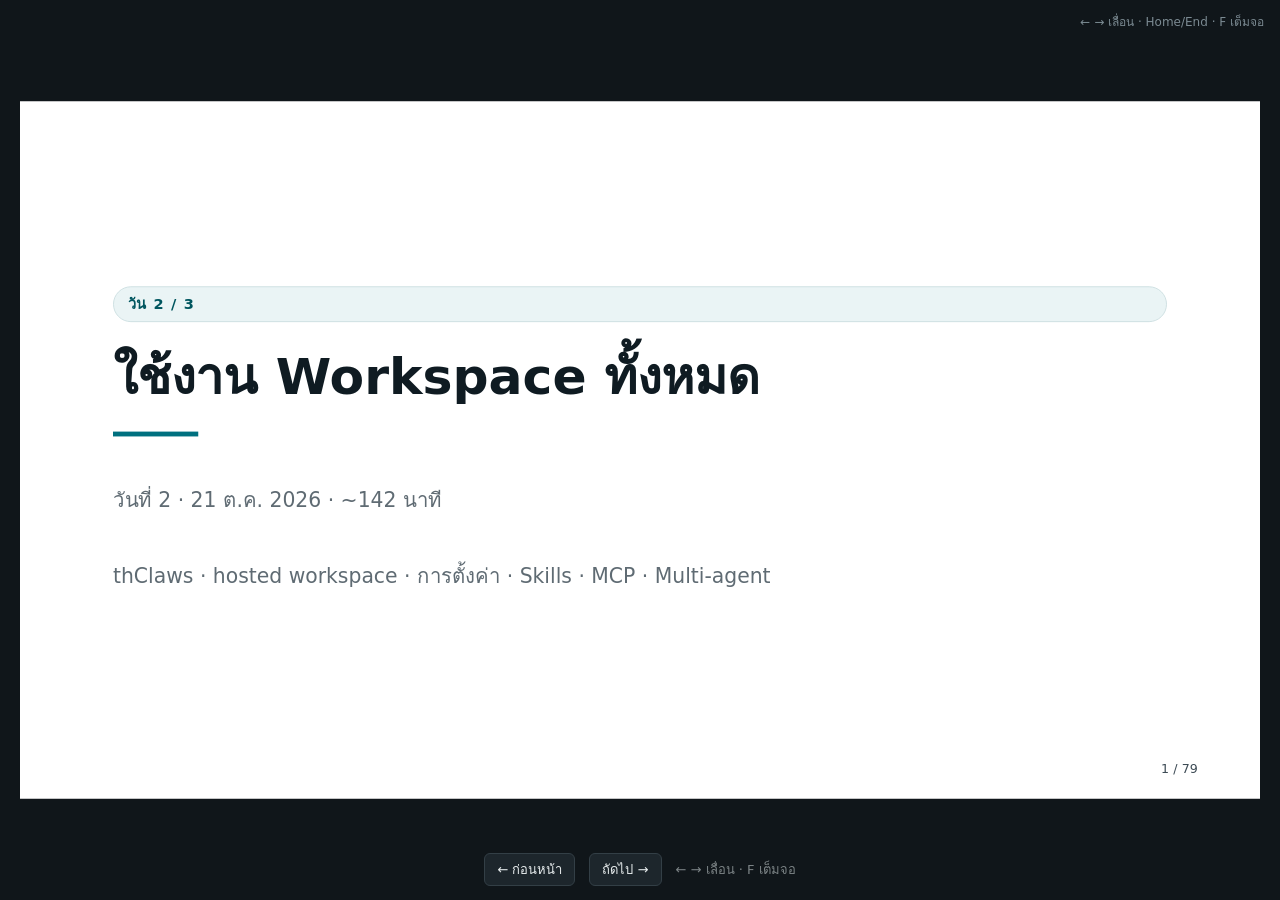
<file: sis-ee-slides/day2.html>
<!doctype html>
<html lang="th">
<head>
<meta charset="utf-8">
<meta name="viewport" content="width=device-width, initial-scale=1">
<title>thClaws SiS — Day 2</title>
<style>
/* ---- sis-theme (inherited from the .marp.md inline theme) ---- */
/* sis-theme.css — Marp theme for the SiS thClaws end-user training (3 days)
   Design system: output/sis-web-manual/DESIGN.md  (the SiS product's own colours)
   One accent (teal #00707f) · one red (#a81019, caution only) · light ground only
   No second hue, no gradient, no dark mode, no webfont, no CDN.
   Structurally mirrors output/thclaws-ee-video/slides/ee-theme.css. */


:root {
  --teal: #00707f;
  --teal-deep: #00565f;
  --teal-wash: #eaf4f5;
  --teal-line: #cfe1e3;

  --caution-red: #a81019;
  --caution-wash: #fdf3f3;
  --caution-line: #efc9cc;

  --ink: #0f1b22;
  --ink-2: #3d4b55;
  --ink-3: #5f6b73;

  --ground: #ffffff;
  --panel: #f7f8f8;
  --panel-2: #eff2f2;
  --hairline: #e2e6e7;
  --hairline-soft: #eef1f1;
  --rule-mid: #c3cccd;

  --mark: #fff1a8;
}

section {
  width: 1280px;
  height: 720px;
  background: var(--ground);
  color: var(--ink);
  font-family: 'Noto Sans Thai', 'IBM Plex Sans Thai', 'Sukhumvit Set', Thonburi,
    'Leelawadee UI', Tahoma, system-ui, -apple-system, 'Segoe UI', Roboto, sans-serif;
  font-size: 22px;
  line-height: 1.7;
  padding: 44px 64px;
}

/* ---- Headings ---- */

h1 {
  color: var(--ink);
  font-size: 38px;
  font-weight: 700;
  line-height: 1.4;
  margin: 0 0 8px 0;
  padding: 0 0 12px 0;
  border-bottom: 2px solid var(--hairline);
}

/* The accent rule that marks the current section — a single hairline, never a fill */
h1::after {
  content: '';
  display: block;
  width: 64px;
  height: 4px;
  margin-top: -14px;
  margin-bottom: 10px;
  background: var(--teal);
}

h2 {
  color: var(--teal-deep);
  font-size: 38px;
  font-weight: 700;
  margin: 0 0 12px 0;
}

h3 {
  color: var(--ink-2);
  font-size: 21px;
  font-weight: 700;
  margin: 0 0 8px 0;
}

strong { color: var(--teal-deep); font-weight: 700; }
em { color: var(--ink-2); font-style: normal; }

/* ---- Lists ---- */

ul, ol { font-size: 22px; line-height: 1.7; margin: 8px 0; padding-left: 28px; }
li { margin: 6px 0; }
li::marker { color: var(--teal); }
ol li::marker { color: var(--teal); font-weight: 700; }
li > ul, li > ol { font-size: 20px; }

/* ---- Tables ---- */

table {
  width: 100%;
  border-collapse: collapse;
  font-size: 19px;
  margin: 10px 0;
}
th {
  background: var(--panel);
  color: var(--ink);
  font-weight: 700;
  text-align: left;
  padding: 10px 14px;
  border-bottom: 2px solid var(--rule-mid);
}
td {
  border-bottom: 1px solid var(--hairline);
  padding: 9px 14px;
  color: var(--ink-2);
}
tr:last-child td { border-bottom: none; }
td strong { color: var(--teal-deep); }
table.hl tr.hl-row td { background: var(--teal-wash); }

/* ---- Code ---- */

code {
  font-family: ui-monospace, 'SF Mono', Menlo, Consolas, 'DejaVu Sans Mono', monospace;
  background: var(--panel-2);
  border: 1px solid var(--hairline);
  border-radius: 4px;
  padding: 1px 6px;
  font-size: 0.88em;
  color: var(--ink);
}
pre {
  background: var(--panel);
  border: 1px solid var(--hairline);
  border-left: 3px solid var(--teal);
  border-radius: 6px;
  padding: 14px 18px;
  font-size: 17px;
  line-height: 1.5;
  overflow: hidden;
}
pre code {
  background: none;
  border: none;
  padding: 0;
  font-size: 17px;
}

/* ---- Blockquote: neutral callout (default) ---- */

blockquote {
  background: var(--panel);
  border-left: 4px solid var(--rule-mid);
  color: var(--ink-2);
  padding: 12px 18px;
  border-radius: 0 6px 6px 0;
  font-size: 20px;
  line-height: 1.7;
  margin: 12px 0;
}
blockquote p { margin: 0; }
blockquote strong { color: var(--teal-deep); }

/* A quote lifted verbatim from the product screen — still neutral, marked as a quote */
blockquote.screen {
  background: var(--teal-wash);
  border-left-color: var(--teal);
  color: var(--ink);
  font-size: 19px;
}
blockquote.screen strong { color: var(--teal-deep); }

/* ---- Caution callout: the ONLY place red appears ---- */

section.caution blockquote,
blockquote.caution {
  background: var(--caution-wash);
  border-left-color: var(--caution-red);
  color: var(--ink);
}
section.caution blockquote strong,
blockquote.caution strong {
  color: var(--caution-red);
}

/* ---- Title slide ---- */

section.lead {
  background: var(--ground);
  color: var(--ink);
  justify-content: center;
  padding: 0 96px;
  text-align: left;
}
section.lead h1 {
  color: var(--ink);
  font-size: 52px;
  border-bottom: none;
  padding-bottom: 0;
  margin-bottom: 4px;
}
section.lead h1::after {
  width: 88px;
  height: 5px;
  margin: 20px 0 24px 0;
}
section.lead h2 {
  color: var(--teal-deep);
  font-size: 40px;
  font-weight: 500;
}
section.lead p { color: var(--ink-3); font-size: 21px; }
section.lead strong { color: var(--teal-deep); }

/* ---- Day badge on leads ---- */

section.lead .day-badge {
  display: inline-block;
  font-size: 15px;
  font-weight: 700;
  letter-spacing: 0.08em;
  text-transform: uppercase;
  color: var(--teal-deep);
  background: var(--teal-wash);
  border: 1px solid var(--teal-line);
  border-radius: 999px;
  padding: 5px 14px;
  margin-bottom: 20px;
}

/* ---- Takeaways slide ---- */

section.takeaway {
  background: var(--panel);
}
section.takeaway h1 {
  font-size: 34px;
  border-bottom: none;
}
section.takeaway h1::after {
  margin-top: 2px;
  margin-bottom: 20px;
}
section.takeaway ul { font-size: 23px; }
section.takeaway li { margin: 12px 0; }

/* ---- Source anchor line ---- */

.src {
  position: absolute;
  right: 64px;
  bottom: 20px;
  font-size: 13px;
  color: var(--ink-3);
  letter-spacing: 0.01em;
}

/* ---- Pagination ----
   A presentation is not a document: no page number on the slide. */

section::after, footer { display: none !important; }

/* ---- Cards grid ---- */

.cards { display: grid; gap: 14px; margin-top: 6px; }
.cards.c2 { grid-template-columns: repeat(2, 1fr); }
.cards.c3 { grid-template-columns: repeat(3, 1fr); }
.cards.c4 { grid-template-columns: repeat(4, 1fr); }
.card {
  background: var(--panel);
  border: 1px solid var(--hairline);
  border-radius: 8px;
  padding: 16px 18px;
}
.card .k {
  font-size: 13px;
  font-weight: 700;
  letter-spacing: 0.06em;
  text-transform: uppercase;
  color: var(--teal-deep);
  margin-bottom: 6px;
}
.card .t { font-size: 21px; font-weight: 700; color: var(--ink); margin-bottom: 4px; }
.card .d { font-size: 17px; color: var(--ink-2); line-height: 1.55; }
.card.accent { background: var(--teal-wash); border-color: var(--teal-line); }
/* A card whose content is still pending a real source — dashed, never filled in */
.card.pending {
  background: var(--ground);
  border: 2px dashed var(--rule-mid);
  color: var(--ink-3);
}
.card.pending .d { color: var(--ink-3); }

/* ---- Flow: numbered steps in a row ---- */

.flow { display: flex; align-items: stretch; gap: 10px; margin-top: 14px; }
.flow .step {
  flex: 1;
  background: var(--panel);
  border: 1px solid var(--hairline);
  border-radius: 8px;
  padding: 14px 16px;
  position: relative;
}
.flow .step.accent { background: var(--teal-wash); border-color: var(--teal-line); }
.flow .step .n {
  font-size: 13px;
  font-weight: 700;
  color: var(--teal-deep);
  letter-spacing: 0.06em;
  margin-bottom: 6px;
}
.flow .step .t { font-size: 19px; font-weight: 700; color: var(--ink); }
.flow .step .d { font-size: 16px; color: var(--ink-2); line-height: 1.55; margin-top: 2px; }
.flow .arrow {
  align-self: center;
  color: var(--teal);
  font-size: 24px;
  font-weight: 700;
  flex: 0 0 auto;
}

/* ---- Checklist ---- */

.checklist { list-style: none; padding-left: 0; margin-top: 10px; }
.checklist li {
  position: relative;
  padding-left: 34px;
  margin: 10px 0;
  font-size: 21px;
}
.checklist li::before {
  content: '☐';
  position: absolute;
  left: 0;
  color: var(--teal);
  font-size: 22px;
}
.checklist.done li::before { content: '☑'; }

/* ---- Progress bar (a UI element, not a data chart) ---- */

.pbar {
  margin-top: 18px;
  background: var(--panel-2);
  border: 1px solid var(--hairline);
  border-radius: 999px;
  height: 26px;
  overflow: hidden;
  position: relative;
}
.pbar .fill {
  height: 100%;
  background: var(--teal);
  border-radius: 999px 0 0 999px;
}
.pbar .lbl {
  position: absolute;
  inset: 0;
  display: flex;
  align-items: center;
  justify-content: center;
  font-size: 14px;
  font-weight: 700;
  color: var(--ink);
}

/* ---- Stat cards (small numeric facts) ---- */

.stats { display: grid; gap: 14px; margin-top: 8px; }
.stats.s2 { grid-template-columns: repeat(2, 1fr); }
.stats.s3 { grid-template-columns: repeat(3, 1fr); }
.stats.s4 { grid-template-columns: repeat(4, 1fr); }
.stat {
  background: var(--panel);
  border: 1px solid var(--hairline);
  border-radius: 8px;
  padding: 14px 16px;
}
.stat .v {
  font-family: ui-monospace, 'SF Mono', Menlo, Consolas, monospace;
  font-size: 30px;
  font-weight: 700;
  color: var(--teal-deep);
  line-height: 1.1;
}
.stat .l { font-size: 15px; color: var(--ink-2); margin-top: 4px; }

/* ---- Real screenshot slides ----
   A captured screen of the product. Presented as one object: hairline border
   and a soft shadow, on the ground, never cropped. */

section.shot { padding: 34px 52px 40px 52px; }

section.shot h1 {
  font-size: 30px;
  border-bottom: none;
  padding-bottom: 0;
  margin-bottom: 2px;
}
section.shot h1::after { margin-top: 2px; margin-bottom: 12px; width: 52px; height: 3px; }

.shot-frame {
  display: flex;
  justify-content: center;
  align-items: center;
  height: 470px;
}
.shot-frame img {
  max-width: 100%;
  max-height: 100%;
  width: auto;
  height: auto;
  border: 1px solid var(--hairline);
  border-radius: 8px;
  box-shadow: 0 6px 22px rgba(15, 27, 34, 0.14);
}
/* two images per row. `max-width:49%` each + the 20px gap is >100% of the frame,
   so the pair used to bleed ~5px out of its column on both sides; wrap keeps
   extra images on a second row instead of squeezing them into one. */
.shot-frame.pair { gap: 20px; flex-wrap: wrap; }
.shot-frame.pair img { max-width: calc(50% - 10px); }

.shot-cap {
  margin-top: 12px;
  font-size: 17px;
  color: var(--ink-2);
  line-height: 1.45;
}
.shot-cap strong { color: var(--teal-deep); }

section.shot .src { bottom: 16px; }

/* ---- Two-column split (text left, figure/shot right) ---- */

.split { display: grid; grid-template-columns: 1fr 1fr; gap: 26px; align-items: start; margin-top: 6px; }
.split .shot-frame { height: 400px; }
/* ---- deck chrome: the HTML presentation shell ---- */
* { box-sizing: border-box; }
html, body { margin: 0; padding: 0; background: #10161a; }
body { font-family: 'Noto Sans Thai','IBM Plex Sans Thai','Sukhumvit Set',Thonburi,'Leelawadee UI',Tahoma,system-ui,sans-serif; }
#stage { position: fixed; inset: 0; display: flex; align-items: center; justify-content: center; }
section.slide {
  position: absolute; display: none; transform-origin: center center;
  background: #ffffff; overflow: hidden;
}
section.slide.active { display: flex; flex-direction: column; }
/* The theme's `section { padding: … }` (44px 64px · 0 96px for .lead ·
   34px 52px 40px 52px for .shot) was written when the <section> WAS the slide box.
   The shell now wraps the body in `.slide-inner`, which carries that same padding —
   so the section must NOT pad again, or the inner box is pushed right/down by
   64/96px and the overflow is clipped by `overflow: hidden` (asymmetric margins).
   Reset here (later in source order than the theme, so it wins) and move each
   variant's padding onto `.slide-inner`. */
section.slide { padding: 0; }
section.lead .slide-inner { padding: 0 96px; }
section.shot .slide-inner { padding: 34px 52px 40px 52px; }
.slide-inner { padding: 44px 64px; width: 1280px; height: 720px; overflow: hidden;
  display: flex; flex-direction: column; }
section.lead .slide-inner, section.takeaway .slide-inner { justify-content: center; }
.slide-inner > h1:first-child, .slide-inner > h2:first-child { margin-top: 0; }
nav { position: fixed; bottom: 14px; left: 0; right: 0; display: flex; gap: 14px;
  align-items: center; justify-content: center; color: #c3cccd; font-size: 13px;
  font-family: system-ui, sans-serif; }
nav button { font: inherit; background: #1d262c; color: #e8edee; border: 1px solid #333f46;
  border-radius: 6px; padding: 5px 12px; cursor: pointer; }
nav button:hover { background: #263238; }
#hint { position: fixed; top: 12px; right: 16px; color: #7b8a92; font-size: 12px;
  font-family: system-ui, sans-serif; }
/* keep the accent rule on h1 as in the theme */
section.slide h1 { font-size: 38px; }
section.shot h1, section.lead h1 { font-size: 52px; }
section.lead h1 { font-size: 52px; }
/* bottom-right corner: slide number (`n / total`) inherits .src's position */
.src.page-num { color: var(--ink-2); font-variant-numeric: tabular-nums; }
@media print {
  #stage, nav, #hint { position: static; }
  nav, #hint { display: none; }
  section.slide { display: flex !important; position: relative; transform: none !important;
    page-break-after: always; }
  .slide-inner { transform: none !important; }
}
</style>
</head>
<body>
<div id="hint">← → เลื่อน · Home/End · F เต็มจอ</div>
<div id="stage">
<section class="slide lead" data-n="1">
<div class="slide-inner">
<span class="day-badge">วัน 2 / 3</span>
<h1>ใช้งาน Workspace ทั้งหมด</h1>
<p>วันที่ 2 · 21 ต.ค. 2026 · ~142 นาที</p>
<p>thClaws · hosted workspace · การตั้งค่า · Skills · MCP · Multi-agent</p>
<span class="src page-num">1 / 79</span>
</div>
</section>
<section class="slide" data-n="2">
<div class="slide-inner">
<span class="src page-num" title="แหล่งอ้างอิง: F15, F40 · sis manual §6">2 / 79</span>
<h1>ทบทวนวัน 1 — จุดเขียวของคุณยังอยู่ไหม</h1>
<div class="split">
<div>

<ul><li>เปิด workspace แล้วดูแถบซ้ายหัวข้อ <strong>PROVIDER</strong></li><li>แถว <code>sis</code> มี<strong>จุดสีเขียว</strong> ไหม?</li><li>จุดแดง = provider ยังไม่พร้อม ⇒ ยังเริ่มช่วงถัดไปไม่ได้</li></ul>

<blockquote><p>บันทึก API key แล้วจุดจะเปลี่ยนเป็นเขียว<strong>ภายใน ~1 วินาที</strong></p></blockquote>

</div>
<div>

<div class="shot-frame">
  <img src="img/26-provider-ready.png" alt="PROVIDER พร้อมใช้งาน จุดสีเขียว">
</div>

</div>
</div>
</div>
</section>
<section class="slide" data-n="3">
<div class="slide-inner">
<span class="src page-num" title="แหล่งอ้างอิง: outline §4 (03-day2-outline.md)">3 / 79</span>
<h1>วันนี้เราจะไปไหน</h1>
<div class="cards c2">
  <div class="card accent"><div class="k">ช่วงเช้า</div><div class="t">รู้จัก workspace</div><div class="d">สร้าง · เปิด · หน้าตาทั้งหมด · ใช้ Chat และ Files จริง</div></div>
  <div class="card"><div class="k">ช่วงบ่าย</div><div class="t">ตั้งค่าและต่อขยาย</div><div class="d">Setting · Skills · MCP · Multi-agent</div></div>
</div>
<ul class="checklist">
  <li><strong>3 จุดทดสอบ</strong> — คำสั่งแรก · อัปโหลดไฟล์ · แก้ไฟล์ในแท็บ Files</li>
  <li>ที่เหลือเป็น <strong>สาธิต</strong> — วันสุดท้าย (26 ต.ค.) เราลงมือเต็มรูปแบบ</li>
  <li>กติกาเดียวของวันนี้: <strong>กดทุกปุ่มที่ผู้สอนชี้</strong></li>
</ul>
<blockquote><p>ไม่ต้องกลัวพัง — workspace เป็นของคุณคนเดียว ลบแล้วสร้างใหม่ได้</p></blockquote>
</div>
</section>
<section class="slide" data-n="4">
<div class="slide-inner">
<span class="src page-num" title="แหล่งอ้างอิง: F6, F19 · sis manual §6.4">4 / 79</span>
<h1>สร้าง workspace สำหรับเริ่มทำงาน</h1>
<div class="split">
<div>

<ol><li>กด <strong><code>+ New workspace</code></strong></li><li>กรอก <strong>Name</strong> — ชื่อที่คุณเข้าใจ (แก้ทีหลังได้)</li><li>กรอก <strong>Slug</strong> — ตัวพิมพ์เล็ก <code>a–z</code> <code>0–9</code> และ <code>-</code></li><li>กดสร้าง แล้วรอสถานะเป็น <strong>READY</strong></li></ol>

<blockquote><p>ที่อยู่ของ workspace จะเป็น<br><code>sis.thclaws.ai/u/&lt;บัญชี&gt;/&lt;slug&gt;/</code></p></blockquote>

<p><strong>ตั้งชื่อตามงานที่ทำจริง</strong> — วันนี้จะได้ใช้ต่อทั้งวัน</p>

</div>
<div>

<div class="shot-frame">
  <img src="img/20-dialog-new-workspace.png" alt="กล่องสร้าง workspace ใหม่">
</div>

</div>
</div>
</div>
</section>
<section class="slide" data-n="5">
<div class="slide-inner">
<span class="src page-num" title="แหล่งอ้างอิง: F6 · sis manual §6.1–6.3">5 / 79</span>
<h1>สถานะและปุ่มของ workspace</h1>
<table><thead><tr><th>สถานะ</th><th>หมายความว่า</th><th>ต้องทำอะไร</th></tr></thead><tbody><tr><td><strong>READY</strong></td><td>พร้อมใช้</td><td>กด <code>Open ↗</code> เข้าไปได้เลย</td></tr><tr><td><strong>PAUSED</strong></td><td>พักไว้ (ประหยัดทรัพยากร)</td><td>กด <code>Wake</code> — ใช้เวลาประมาณ 10 วินาที</td></tr><tr><td><strong>provisioning</strong></td><td>กำลังตั้งเครื่องให้</td><td>รอสักครู่</td></tr></tbody></table>
<div class="cards c3">
  <div class="card"><div class="t">Open ↗</div><div class="d">เข้าไปใช้งาน</div></div>
  <div class="card"><div class="t">Pause / Wake</div><div class="d">พัก / ปลุก</div></div>
  <div class="card"><div class="t">Delete</div><div class="d">ลบ workspace และข้อมูลทั้งหมด — <strong>กู้คืนไม่ได้</strong></div></div>
</div>
<blockquote><p><strong>PAUSED ไม่ใช่ค้าง</strong> — ระบบพัก workspace ที่ไม่ได้ใช้ 30 นาทีเพื่อประหยัด</p></blockquote>
</div>
</section>
<section class="slide" data-n="6">
<div class="slide-inner">
<span class="src page-num" title="แหล่งอ้างอิง: F6">6 / 79</span>
<h1>ลองเอง: สร้าง workspace ของคุณ</h1>
<ul class="checklist">
  <li>กด <code>+ New workspace</code></li>
  <li>ตั้งชื่อตามงานที่คุณทำจริง (เช่น <code>sales-report</code>)</li>
  <li>รอจนสถานะขึ้น <strong>READY</strong></li>
  <li>ยังไม่ต้องกด <code>Open</code> — รอผู้สอนพร้อมกัน</li>
</ul>
<div class="pbar"><div class="fill" style="width:100%"></div><div class="lbl">ทุกคนมี workspace ของตัวเองก่อนไปสไลด์ถัดไป</div></div>
<blockquote><p>ไม่ผ่านข้อไหน ยกมือ — อย่าปล่อยผ่าน แล้วค่อยตามคนอื่น</p></blockquote>
</div>
</section>
<section class="slide" data-n="7">
<div class="slide-inner">
<span class="src page-num" title="แหล่งอ้างอิง: F50, F85 · ตรวจหน้าจริง 16 ต.ค. 2026">7 / 79</span>
<h1>เข้าไปข้างใน — เราเห็นอะไร</h1>
<div class="split">
<div>

<p>เมื่อกด <code>Open ↗</code> เราจะเจอ workspace ของตัวเองที่รันอยู่บนคลาวด์</p>

<ul><li><strong>แถบแท็บ</strong> ด้านบน — <code>Chat · Terminal · Files · UI</code></li><li><strong>แถบ agent</strong> ซ้ายสุด — ตัวที่ทำงานอยู่ (<code>main</code>)</li><li><strong>แถบซ้าย</strong> — PROVIDER · SESSIONS · KNOWLEDGE · MCP SERVERS</li><li><strong>แถบสถานะ</strong> ล่างซ้าย = พาธ · ล่างขวา = ปุ่มเฟือง Setting และเวอร์ชัน</li></ul>

<blockquote><p>ทำงานบนเว็บ <strong>ไม่ต้องติดตั้งอะไรเลย</strong> — เปิดจากเบราว์เซอร์ได้ทุกเครื่อง</p></blockquote>

</div>
<div>

<div class="shot-frame">
  <img src="img/61-web-overview.png" alt="หน้าตา hosted workspace บนเว็บ">
</div>

</div>
</div>
</div>
</section>
<section class="slide" data-n="8">
<div class="slide-inner">
<span class="src page-num" title="แหล่งอ้างอิง: F50, F81 · outline §0.1">8 / 79</span>
<h1>ทำงานที่เว็บ หรือที่แอปเดสก์ท็อป?</h1>
<table><thead><tr><th></th><th>Hosted workspace (เว็บ)</th><th>แอปเดสก์ท็อป</th></tr></thead><tbody><tr><td>ติดตั้ง</td><td>ไม่ต้อง — เปิดเบราว์เซอร์</td><td>ต้องติดตั้ง (ทำแล้วในวัน 1)</td></tr><tr><td>ไฟล์ของคุณ</td><td>ต้องอัปโหลดเข้า workspace</td><td>agent อ่านไฟล์ในเครื่องได้ตรง ๆ</td></tr><tr><td>หน้าตา</td><td>แท็บ + แถบ agent + เมนู Setting <strong>ชุดเดียวกัน</strong></td><td>ชุดเดียวกัน</td></tr><tr><td>เหมาะกับ</td><td>ทำงานได้ทุกที่ · แชร์ให้ทีมดู · เครื่องบริษัทที่ล็อก</td><td>งานที่ต้องแตะไฟล์จำนวนมากในเครื่อง</td></tr></tbody></table>
<blockquote><p><strong>วันนี้เราสอนบนเว็บเป็นหลัก</strong> — เพราะทุกอย่างที่ต้องใช้อยู่บนนั้นครบแล้ว<br>ที่ทำบนเว็บได้ เดสก์ท็อปก็ทำได้เหมือนกัน (กลับกันไม่จริง: เดสก์ท็อปอ่านไฟล์ในเครื่องได้ลึกกว่า)</p></blockquote>
</div>
</section>
<section class="slide" data-n="9">
<div class="slide-inner">
<span class="src page-num" title="แหล่งอ้างอิง: F85, F86 · ตรวจหน้าจริง 16 ต.ค. 2026">9 / 79</span>
<h1>แผนที่ workspace — 5 ส่วนที่ต้องรู้</h1>
<div class="cards c2">
  <div class="card accent"><div class="k">1</div><div class="t">แถบ agent (ซ้ายสุด)</div><div class="d">ใครกำลังทำงาน — วันนี้มี <code>main</code> ตัวเดียว</div></div>
  <div class="card"><div class="k">2</div><div class="t">แถบแท็บ (บน)</div><div class="d">Chat · Terminal · Files · UI</div></div>
  <div class="card"><div class="k">3</div><div class="t">แถบซ้าย</div><div class="d">PROVIDER · SESSIONS · KNOWLEDGE · MCP SERVERS</div></div>
  <div class="card"><div class="k">4</div><div class="t">เนื้อหาแท็บ</div><div class="d">ที่ทำงานจริง — เปลี่ยนตามแท็บที่เลือก</div></div>
  <div class="card accent"><div class="k">5</div><div class="t">แถบสถานะ (ล่าง)</div><div class="d">พาธ <code>/workspace</code> · ปุ่มเฟือง Setting · เวอร์ชัน engine</div></div>
  <div class="card pending"><div class="d">ต่อไป: เปิดทีละส่วนจากหน้าจอจริง</div></div>
</div>
</div>
</section>
<section class="slide" data-n="10">
<div class="slide-inner">
<span class="src page-num" title="แหล่งอ้างอิง: F50 · ตรวจหน้าจริง">10 / 79</span>
<h1>แถบแท็บ — บ้าน 4 หลัง</h1>
<div class="cards c2">
  <div class="card accent"><div class="k">ใช้บ่อยสุด</div><div class="t">Chat</div><div class="d">คุยกับ agent — พิมพ์คำสั่งเป็นภาษาไทย</div></div>
  <div class="card"><div class="t">Terminal</div><div class="d">พิมพ์คำสั่งตรง ๆ · ดูรายการคำสั่งทั้งหมดด้วย <code>/</code></div></div>
  <div class="card"><div class="t">Files</div><div class="d">ดูและแก้ไฟล์ใน workspace</div></div>
  <div class="card"><div class="t">UI</div><div class="d">หน้าบ้านแบบอื่น — เลือกได้ 3 แบบ</div></div>
</div>
<blockquote><p>สลับแท็บได้ตลอด <strong>ไม่โหลดหน้าใหม่</strong> และ <strong>ประวัติการคุยใช้ร่วมกัน</strong> ระหว่าง Chat กับ Terminal</p></blockquote>
</div>
</section>
<section class="slide" data-n="11">
<div class="slide-inner">
<span class="src page-num" title="แหล่งอ้างอิง: F46 · sis manual §14.3">11 / 79</span>
<h1>Chat view — ที่ทำงานหลัก</h1>
<div class="split">
<div>

<ul><li>พิมพ์คำสั่งเป็น<strong>ภาษาไทยธรรมดา</strong> แล้วกด Enter</li><li>คำตอบค่อย ๆ พิมพ์ออกมา (streaming) — รอได้</li><li>เห็นบล็อก <code>[tool: …]</code> = agent กำลัง<strong>ลงมือทำ</strong> ไม่ใช่แค่ตอบ</li><li>ท้ายคำตอบมีบรรทัดสรุป token และค่าใช้จ่าย</li></ul>

<blockquote><p>ถ้าคำตอบไม่ตรงที่ต้องการ <strong>ไม่ต้องเริ่มใหม่</strong> — บอกแก้เพิ่มในข้อความถัดไปได้เลย</p></blockquote>

</div>
<div>

<pre><code>[tool: Read: meeting_notes.txt]
[tool: Write: work-summary.md]
[tokens: 937in/464out · cache: 22528r
 · 8s · $0.0221 session]</code></pre>

<div class="shot-cap">ตัวอย่างท้ายคำตอบในแท็บ Chat</div>

</div>
</div>
</div>
</section>
<section class="slide" data-n="12">
<div class="slide-inner">
<span class="src page-num" title="แหล่งอ้างอิง: F47, F94 · ตรวจหน้าจริง">12 / 79</span>
<h1>Terminal view — เมื่ออยากพิมพ์เอง</h1>
<div class="split">
<div>

<p>หน้าตาเหมือน terminal ที่เราคุ้นเคย — รัน <code>thClaws</code> ตัวเดียวกับ CLI</p>

<ul><li><strong>ประวัติใช้ร่วมกับแท็บ Chat</strong> — งานเดียวกัน ไม่แยกกัน</li><li>พิมพ์ <code>/</code> แล้วรายการคำสั่งทั้งหมดจะขึ้น จัดเป็นหมวด</li><li>ใช้เมื่ออยากดูคำสั่งที่แท็บ Chat ไม่โชว์</li></ul>

<blockquote><p>ผู้เริ่มใช้ไม่จำเป็นต้องเปิดแท็บนี้ — แต่รู้ไว้จะช่วยได้มากในหัวข้อ Setting / Skills / MCP</p></blockquote>

</div>
<div>

<div class="shot-frame">
  <img src="img/64-web-terminal-slash.png" alt="แท็บ Terminal กับรายการคำสั่งเมื่อพิมพ์ /">
</div>

</div>
</div>
</div>
</section>
<section class="slide" data-n="13">
<div class="slide-inner">
<span class="src page-num" title="แหล่งอ้างอิง: F48, F53, F67 · ตรวจหน้าจริง">13 / 79</span>
<h1>Files view — ดูและแก้ไฟล์ใน workspace</h1>
<div class="split">
<div>

<p>สิ่งที่ทำได้ในแท็บนี้</p>

<ul><li>คลิกไฟล์เพื่อ <strong>ดูตัวอย่าง</strong> (markdown · HTML · โค้ด · รูป · PDF)</li><li>สลับเป็นโหมด <strong>แก้ไข</strong> แล้วพิมพ์แก้ได้</li><li>จุด ● = ยังไม่บันทึก · <code>Cmd/Ctrl + S</code> = บันทึก</li><li>สร้าง <strong>ไฟล์ใหม่</strong> และ <strong>โฟลเดอร์ใหม่</strong> ที่ราก workspace</li></ul>

<blockquote><p>ไฟล์ที่ agent สร้างจะโผล่ที่นี่ให้ตรวจได้ทันที — <strong>นี่คือที่ตรวจงาน</strong></p></blockquote>

</div>
<div>

<div class="shot-frame">
  <img src="img/67-web-files.png" alt="แท็บ Files แสดงไฟล์ใน /workspace">
</div>

</div>
</div>
</div>
</section>
<section class="slide" data-n="14">
<div class="slide-inner">
<span class="src page-num" title="แหล่งอ้างอิง: F52 · ตรวจหน้าจริง">14 / 79</span>
<h1>UI view — เลือกหน้าบ้านของ workspace</h1>
<div class="split">
<div>

<p>ในแท็บนี้เลือกได้ว่าจะให้ workspace หน้าตาเป็นแบบไหน</p>

<div class="cards c2">
  <div class="card accent"><div class="t">Chat</div><div class="d">หน้าคุยแบบ white-label</div></div>
  <div class="card"><div class="t">Session Explorer</div><div class="d">ย้อนดู session เก่าและค่าใช้จ่ายต่อเทิร์น</div></div>
  <div class="card"><div class="t">Media Studio</div><div class="d">สร้างภาพ วิดีโอ เสียง</div></div>
</div>

</div>
<div>

<div class="shot-frame">
  <img src="img/53-workspace-ui.png" alt="แท็บ UI แสดงตัวเลือก GUI Shell">
</div>

</div>
</div>
<blockquote><p>กด <code>Set as default</code> เพื่อให้เปิดมาเจอแบบที่เลือก</p></blockquote>
</div>
</section>
<section class="slide" data-n="15">
<div class="slide-inner">
<span class="src page-num" title="แหล่งอ้างอิง: F86, F87, F93 · ตรวจหน้าจริง 16 ต.ค. 2026">15 / 79</span>
<h1>แถบ agent — หลายตัวในบ้านเดียว</h1>
<div class="split">
<div>

<p>แถบซ้ายสุดบอกว่า <strong>ใครกำลังทำงาน</strong></p>

<ul><li>ช่องแรกคือ agent ตัวที่ใช้อยู่ — ชื่อย่อและสถานะ (เช่น <code>main — ready</code>)</li><li>ท้ายแถบมี 2 ปุ่ม: ตั้งค่า workspace และเพิ่ม agent</li><li>หนึ่ง workspace รับ agent ได้สูงสุด <strong>8 ตัว</strong></li></ul>

<blockquote><p>วันนี้เรามี <code>main</code> ตัวเดียว — เดี๋ยวช่วงบ่ายเราจะเพิ่มตัวที่สอง (module Multi-agent)</p></blockquote>

</div>
<div>

<div class="shot-frame">
  <img src="img/61-web-overview.png" alt="แถบ agent มุมซ้ายสุดของ workspace">
</div>

</div>
</div>
</div>
</section>
<section class="slide" data-n="16">
<div class="slide-inner">
<span class="src page-num" title="แหล่งอ้างอิง: F39, F40, F41 · ตรวจหน้าจริง">16 / 79</span>
<h1>PROVIDER — เลือกมันสมอง</h1>
<div class="split">
<div>

<p>แถวบนสุดของแถบซ้ายบอกว่ากำลังใช้ผู้ให้บริการและโมเดลอะไร</p>

<ul><li>คลิกที่แถว แล้วกด <code>▾</code> เพื่อเปิด <strong>รายการโมเดล</strong> (พิมพ์ค้นหาได้)</li><li><strong>จุดเขียว</strong> = พร้อมใช้ · <strong>จุดแดง</strong> = ยังไม่มี credential</li><li>แถว <code>think</code> = ระดับความลึกในการคิด</li></ul>

<blockquote><p>ในระบบ SiS ผู้ใช้ทั่วไปมักไม่ต้องใส่ key เอง — องค์กรผูกช่องทางให้แล้ว</p></blockquote>

</div>
<div>

<div class="shot-frame">
  <img src="img/61-web-overview.png" alt="แถบ PROVIDER แสดงโมเดลและระดับการคิด">
</div>

</div>
</div>
</div>
</section>
<section class="slide" data-n="17">
<div class="slide-inner">
<span class="src page-num" title="แหล่งอ้างอิง: F42, F43, F44, F92 · ตรวจหน้าจริง">17 / 79</span>
<h1>SESSIONS · KNOWLEDGE · MCP SERVERS</h1>
<div class="cards c3">
  <div class="card accent"><div class="k">SESSIONS</div><div class="t">ประวัติการคุย</div><div class="d">ทุกบทสนทนาถูกเก็บไว้ · คลิกเพื่อย้อนกลับไปดูได้ · เปลี่ยนชื่อได้</div></div>
  <div class="card"><div class="k">KNOWLEDGE</div><div class="t">คลังความรู้ของทีม</div><div class="d">ติ๊กถูกเพื่อ<strong>แนบ</strong>คลังเข้า session — agent จึงตอบจากเอกสารของเรา</div></div>
  <div class="card"><div class="k">MCP SERVERS</div><div class="t">เครื่องมือภายนอก</div><div class="d">แสดง server ที่ต่ออยู่และจำนวน tool — ตั้งค่าในเทอร์มินัลด้วย <code>/mcp</code></div></div>
</div>
<blockquote><p>สถานะของ workspace ที่เพิ่งสร้าง: KNOWLEDGE ขึ้น <code>None yet</code> · MCP SERVERS ขึ้น <code>None configured</code> — <strong>เป็นเรื่องปกติ</strong> ยังไม่มีใครใส่ของ</p></blockquote>
</div>
</section>
<section class="slide" data-n="18">
<div class="slide-inner">
<span class="src page-num" title="แหล่งอ้างอิง: F88 · ตรวจหน้าจริง 16 ต.ค. 2026">18 / 79</span>
<h1>ปุ่ม Setting — อยู่มุมขวาล่าง</h1>
<div class="split">
<div>

<p>มองหาปุ่ม <strong>เฟือง</strong> ที่มุมขวาล่าง (ข้างพาธ <code>/workspace</code>)</p>

<p>กดแล้วได้เมนู 7 รายการ</p>

<ul><li>Instructions</li><li>Settings &amp; API keys</li><li>Connect a channel…</li><li>Appearance</li><li>GUI scale</li><li>Reload settings · Optional features</li></ul>

<blockquote><p>รายการที่มีเครื่องหมาย <code>›</code> จะกางเมนูย่อย <strong>เมื่อเอาเมาส์ชี้ค้าง</strong> — ถ้าคลิก เมนูจะปิดแทน</p></blockquote>

</div>
<div>

<div class="shot-frame">
  <img src="img/60-web-settings-menu.png" alt="เมนู Setting ทั้ง 7 รายการ">
</div>

</div>
</div>
</div>
</section>
<section class="slide" data-n="19">
<div class="slide-inner">
<span class="src page-num" title="แหล่งอ้างอิง: F85 · ตรวจหน้าจริง">19 / 79</span>
<h1>ทัวร์จบ — ลองเอง 1 นาที</h1>
<ul class="checklist">
  <li>สลับแท็บให้ครบทั้ง 4: Chat → Terminal → Files → UI แล้วกลับมา Chat</li>
  <li>คลิกแถว PROVIDER แล้วกด <code>▾</code> ดูรายการโมเดล (แล้วปิด)</li>
  <li>กดปุ่มเฟือง Setting เปิดค้างไว้ แล้วเอาเมาส์ชี้ที่แถว <strong>Instructions</strong></li>
  <li>ปิดเมนู แล้วกลับมาแท็บ Chat</li>
</ul>
<div class="pbar"><div class="fill" style="width:100%"></div><div class="lbl">ทำครบ 4 ข้อ = พร้อมเข้า module ถัดไป</div></div>
<blockquote><p>ยังไม่เห็นปุ่มไหน? เทียบกับภาพสไลด์ก่อนหน้า แล้วยกมือถาม</p></blockquote>
</div>
</section>
<section class="slide" data-n="20">
<div class="slide-inner">
<span class="src page-num" title="แหล่งอ้างอิง: F30, F19 · demo-files">20 / 79</span>
<h1>ทดสอบคำสั่งแรก</h1>
<p>พิมพืในแท็บ <strong>Chat</strong> ว่า</p>
<pre><code>อ่าน meeting_notes.txt แล้วสรุปเป็น bullet 3 ข้อ ลงไฟล์ work-summary.md</code></pre>
<div class="cards c2">
  <div class="card"><div class="t">สิ่งที่ agent จะทำ</div><div class="d">เปิดไฟล์ <code>meeting_notes.txt</code> อ่าน แล้วเขียนผลลัพธ์ลง <code>work-summary.md</code></div></div>
  <div class="card accent"><div class="t">สิ่งที่เราจะได้</div><div class="d">ไฟล์ใหม่ 1 ไฟล์ที่เปิดอ่านได้ — ตรวจในแท็บ <code>Files</code></div></div>
</div>
<blockquote><p>คำสั่งดี = บอก <strong>อ่านอะไร</strong> + <strong>ให้ทำอะไร</strong> + <strong>ได้ผลเป็นไฟล์อะไร</strong></p></blockquote>
</div>
</section>
<section class="slide" data-n="21">
<div class="slide-inner">
<span class="src page-num" title="แหล่งอ้างอิง: F46, F19">21 / 79</span>
<h1>อ่านผลลัพธ์ให้เป็น</h1>
<pre><code>[tool: Read: meeting_notes.txt]      ← อ่านไฟล์
[tool: Write: work-summary.md]       ← เขียนผลลัพธ์</code></pre>
<pre><code>[tokens: 937in/464out · cache: 22528r · 8s · $0.0221 session]</code></pre>
<ul><li><code>[tool: …]</code> = agent กำลัง<strong>ลงมือ</strong> ไม่ใช่แค่ตอบ</li><li>บรรทัดท้าย = สรุปการใช้งาน: ป้อนเข้า/ส่งออก · แคช · เวลา · ค่าใช้จ่ายสะสมของ session</li></ul>
<blockquote><p>ตัวเลขนี้ไว้ดูว่า <strong>งานแบบไหนกินงบ</strong> — ไม่ใช่คะแนนความฉลาดของ agent</p></blockquote>
</div>
</section>
<section class="slide" data-n="22">
<div class="slide-inner">
<span class="src page-num" title="แหล่งอ้างอิง: blueprint §7">22 / 79</span>
<h1>ทดสอบ 1 — คำสั่งแรกของฉัน</h1>
<ul class="checklist">
  <li>ส่งคำสั่งแรกในแท็บ Chat</li>
  <li>รอจนจบ — เห็น <code>[tool: …]</code> อย่างน้อย 2 บล็อก</li>
  <li>สลับไปแท็บ <strong>Files</strong> เปิดดูไฟล์ผลลัพธ์ — อ่านออกไหม</li>
</ul>
<div class="pbar"><div class="fill" style="width:70%"></div><div class="lbl">เป้า: ผู้เรียน ≥ 70% ผ่านทั้ง 3 ข้อ</div></div>
<blockquote><p>ยังไม่ออก? <strong>ระบุชื่อไฟล์ปลายทางให้ชัด</strong> ในคำสั่ง แล้วลองอีกครั้ง<br>ตัวอย่าง: "…ลงไฟล์ <code>work-summary.md</code> ที่ราก workspace"</p></blockquote>
</div>
</section>
<section class="slide" data-n="23">
<div class="slide-inner">
<span class="src page-num" title="แหล่งอ้างอิง: F19 · sis manual §14.3">23 / 79</span>
<h1>ส่งไฟล์ขึ้น workspace</h1>
<div class="split">
<div>

<p><strong>เพดานที่ต้องจำ</strong> — ปุ่ม <code>Upload files</code> รับสูงสุด</p>

<div class="cards c2">
  <div class="card accent"><div class="v">5 ไฟล์</div><div class="d">ต่อครั้ง</div></div>
  <div class="card accent"><div class="v">25 MB</div><div class="d">ต่อไฟล์</div></div>
</div>

<p>ไฟล์ที่อัปโหลดจะไปอยู่ที่โฟลเดอร์ <code>_uploads/</code></p>

<blockquote><p>ทำงานบนเว็บ ไฟล์ในเครื่องเราจะไม่ถูกมองเห็น จนกว่าจะอัปโหลด</p></blockquote>

</div>
<div>

<div class="shot-frame">
  <img src="img/52-workspace-files.png" alt="แท็บ Files ดูว่าไฟล์ที่อัปโหลดไปอยู่ที่ไหน">
</div>

</div>
</div>
</div>
</section>
<section class="slide" data-n="24">
<div class="slide-inner">
<span class="src page-num" title="แหล่งอ้างอิง: F19, F53">24 / 79</span>
<h1>ทดสอบ 2 — อัปโหลด 1 ไฟล์</h1>
<ul class="checklist">
  <li>เตรียมไฟล์งานจริงของตัวเองมา 1 ไฟล์ (Word / Excel / PDF)</li>
  <li>กดปุ่มอัปโหลดในแท็บ Chat แล้วเลือกไฟล์</li>
  <li>สลับไปแท็บ <strong>Files</strong> — เห็นไฟล์อยู่ใน <code>_uploads/</code> ไหม</li>
</ul>
<div class="pbar"><div class="fill" style="width:100%"></div><div class="lbl">เป้า: ทุกคนเห็นไฟล์ของตัวเองในแท็บ Files</div></div>
<blockquote><p>ไฟล์ใหญ่เกิน 25 MB? ย่อขนาดก่อน แล้วบอกผู้สอนจะได้ช่วยดู</p></blockquote>
</div>
</section>
<section class="slide" data-n="25">
<div class="slide-inner">
<span class="src page-num" title="แหล่งอ้างอิง: F19">25 / 79</span>
<h1>3 วิธีพาไฟล์เข้าบทสนทนา</h1>
<div class="cards c3">
  <div class="card accent"><div class="k">วิธีที่ 1</div><div class="t">อัปโหลด</div><div class="d">ใช้ปุ่มอัปโหลด — ไฟล์ไปที่ <code>_uploads/</code> แล้วเรียกชื่อไฟล์ในคำสั่ง</div></div>
  <div class="card"><div class="k">วิธีที่ 2</div><div class="t">ลากมาวาง</div><div class="d">ลากไฟล์จากหน้าจอมาวางในช่องพิมพ์ แล้วพิมพ์คำสั่งต่อได้เลย</div></div>
  <div class="card"><div class="k">วิธีที่ 3</div><div class="t">วางพาธ</div><div class="d">บอกเส้นทางไฟล์ในข้อความ เช่น <code>output/report.xlsx</code></div></div>
</div>
<blockquote><p>บนเว็บ ไฟล์ต้องอยู่ใน workspace ก่อน (วิธีที่ 1 หรือ 2) — ส่วนแอปเดสก์ท็อปวางพาธไฟล์ในเครื่องได้ตรง ๆ</p></blockquote>
</div>
</section>
<section class="slide" data-n="26">
<div class="slide-inner">
<span class="src page-num" title="แหล่งอ้างอิง: F30 · thClaws manual ch11">26 / 79</span>
<h1>Built-in tools ~30 ตัว แบ่ง 4 กลุ่ม</h1>
<div class="cards c2">
  <div class="card"><div class="k">File</div><div class="t">อ่าน/เขียนไฟล์</div><div class="d"><code>Ls · Read · Glob · Grep · Write · Edit</code></div></div>
  <div class="card"><div class="k">Shell</div><div class="t">รันคำสั่ง</div><div class="d"><code>Bash</code></div></div>
  <div class="card"><div class="k">Web</div><div class="t">ค้นและดึงเว็บ</div><div class="d"><code>WebFetch · WebSearch</code></div></div>
  <div class="card accent"><div class="k">เอกสาร</div><div class="t">สร้าง/อ่านไฟล์งาน</div><div class="d"><code>PdfCreate · DocxCreate · XlsxCreate · PptxCreate</code> (และตัวอ่านคู่กัน)</div></div>
</div>
<blockquote><p>จำ <strong>4 กลุ่ม</strong> พอ — กลุ่ม "เอกสาร" คือของใหม่ที่ทำให้ agent ทำงานออฟฟิศได้จริง</p></blockquote>
</div>
</section>
<section class="slide" data-n="27">
<div class="slide-inner">
<span class="src page-num" title="แหล่งอ้างอิง: F30, F32 · thClaws manual ch11">27 / 79</span>
<h1>tool ทำงานกับไฟล์อย่างไร</h1>
<div class="split">
<div>

<p>ตามรอยของ 1 คำสั่ง</p>

<ol><li><code>Read</code> — อ่านไฟล์ต้นทาง</li><li><strong>คิด</strong> — เลือกข้อมูลที่จะใช้</li><li><code>Write</code> — เขียนไฟล์ปลายทาง</li><li>เราเปิดดูในแท็บ <code>Files</code></li></ol>

<p>ขีดจำกัดที่ควรรู้</p>

<div class="cards c2">
  <div class="card"><div class="t">Bash</div><div class="d">timeout 2 นาที (ขยายถึง 10)</div></div>
  <div class="card"><div class="t">Output ใหญ่</div><div class="d">เกิน 50 KB ถูกตัด — ผลเต็มเก็บเป็นไฟล์</div></div>
</div>

</div>
<div>

<pre><code>[tool: Read: meeting_notes.txt]
[tool: Write: work-summary.md]</code></pre>

<div class="shot-cap">เห็นแบบนี้ = agent ยังทำงานอยู่</div>

</div>
</div>
</div>
</section>
<section class="slide" data-n="28">
<div class="slide-inner">
<span class="src page-num" title="แหล่งอ้างอิง: F31 · thClaws manual ch11">28 / 79</span>
<h1>ภาษาไทยไม่เพี้ยน</h1>
<div class="cards c2">
  <div class="card"><div class="t"><code>DocxCreate</code> / <code>PptxCreate</code></div><div class="d">ตั้งฟอนต์ Noto Sans Thai ให้ทุกช่วงข้อความ</div></div>
  <div class="card accent"><div class="t"><code>PdfCreate</code></div><div class="d">ฝังฟอนต์ไทยลงในไฟล์ — เปิดที่ไหนก็ครบ</div></div>
</div>
<p><strong>Thai-first ฝังมาในตัว</strong> — ไม่ต้องติดตั้งฟอนต์เพิ่ม</p>
<p>ตัวอย่างข้อความที่ต้องอ่านออกครบทุกตัว — <strong>เครื่องมือ ฝ่าย เป็น ทำงาน กำลัง น้ำ</strong></p>
<blockquote><p>เปิดไฟล์ตรวจทุกครั้งก่อนส่งต่อให้คนอื่น</p></blockquote>
</div>
</section>
<section class="slide" data-n="29">
<div class="slide-inner">
<span class="src page-num" title="แหล่งอ้างอิง: F30, F31 · demo-files">29 / 79</span>
<h1>เดโม: PDF ไทย → Word</h1>
<pre><code>อ่าน company-policy.pdf สรุป 5 หัวข้อ แล้วสร้างเป็นไฟล์ Word policy-summary.docx</code></pre>
<pre><code>[tool: PdfRead: …]  →  [tool: DocxCreate: …]</code></pre>
<div class="card pending"><div class="d">ภาพผลลัพธ์ <code>policy-summary.docx</code> แสดงสดจากหน้าจอผู้สอน</div></div>
<blockquote><p>เอกสารมี 14 หมวด — <strong>การเลือก 5 หัวข้อเองคือทักษะการจัดลำดับความสำคัญ</strong></p></blockquote>
</div>
</section>
<section class="slide" data-n="30">
<div class="slide-inner">
<span class="src page-num" title="แหล่งอ้างอิง: F48, F53">30 / 79</span>
<h1>จัดการไฟล์ใน Files view</h1>
<div class="cards c2">
  <div class="card accent"><div class="k">ดู</div><div class="t">Preview</div><div class="d">คลิกไฟล์เพื่อดู — รองรับ markdown · HTML · โค้ด · รูป · PDF</div></div>
  <div class="card"><div class="k">แก้</div><div class="t">Edit</div><div class="d">สลับเป็นโหมดแก้ไข · จุด ● = ยังไม่บันทึก · <code>Cmd/Ctrl + S</code> = บันทึก</div></div>
  <div class="card"><div class="k">สร้าง</div><div class="t">New file / New folder</div><div class="d">สร้างที่ราก workspace ได้เลย ไม่ต้องออกไปใช้โปรแกรมอื่น</div></div>
  <div class="card"><div class="k">เดินดู</div><div class="t">Go up · Show dotfiles</div><div class="d">ย้อนขึ้นโฟลเดอร์บน · ซ่อน/แสดงไฟล์ที่ขึ้นต้นด้วยจุด</div></div>
</div>
<blockquote><p>ไฟล์ที่แก้ในนี้คือไฟล์จริงที่ agent อ่าน — <strong>แก้วันนี้ ใช้ได้เทิร์นถัดไป</strong></p></blockquote>
</div>
</section>
<section class="slide" data-n="31">
<div class="slide-inner">
<span class="src page-num" title="แหล่งอ้างอิง: blueprint §7">31 / 79</span>
<h1>ทดสอบ 3 — แก้ไฟล์ใน Files</h1>
<ul class="checklist">
  <li>สลับไปแท็บ <strong>Files</strong> เปิดไฟล์ผลลัพธ์จากทดสอบ 1</li>
  <li>สลับเป็นโหมด Edit แก้ข้อความ 1 จุด แล้วกด <code>Cmd/Ctrl + S</code></li>
  <li>กลับไปแท็บ <strong>Chat</strong> ถามว่า "สรุปในไฟล์ตอนนี้มีกี่ข้อ"</li>
</ul>
<div class="pbar"><div class="fill" style="width:100%"></div><div class="lbl">เป้า: agent อ่านค่าที่เราแก้ล่าสุดได้</div></div>
<blockquote><p>ข้อนี้พิสูจน์ว่า <strong>ไฟล์บนจอคือไฟล์เดียวกันกับที่ agent เห็น</strong></p></blockquote>
</div>
</section>
<section class="slide lead" data-n="32">
<div class="slide-inner">
<div class="day-badge">module H · บทที่ 35</div>
<h1>agent หลายตัวใน workspace เดียว</h1>
<h2>หนึ่งโปรเจกต์ · หลายตัวตน · ไฟล์ชุดเดียวกัน</h2>
<p>เนื้อหายกจากชุดวิดีโอ ch35 · ปรับภาพเป็นระบบ SiS v0.141.0</p>
<span class="src page-num">32 / 79</span>
</div>
</section>
<section class="slide" data-n="33">
<div class="slide-inner">
<span class="src page-num" title="แหล่งอ้างอิง: คู่มือ ch35 · บทนำ">33 / 79</span>
<h1>หลาย agent หนึ่ง workspace</h1>
<p>workspace หนึ่งอันเก็บ agent ได้หลายตัว</p>
<div class="cards c3">
<div class="card accent">
<div class="k">ตัวที่ 1</div>
<div class="t">ทำวิจัย</div>
<div class="d">ค้นข้อมูล ตรวจสอบข้อเท็จจริง</div>
</div>
<div class="card accent">
<div class="k">ตัวที่ 2</div>
<div class="t">เขียน</div>
<div class="d">ร่างเนื้อหา จัดสำนวน</div>
</div>
<div class="card accent">
<div class="k">ตัวที่ 3</div>
<div class="t">วิเคราะห์</div>
<div class="d">ตรวจข้อมูล สรุปผล</div>
</div>
</div>
<p>แต่ละตัวมี <strong>บทสนทนา ความจำ และการตั้งค่าของตัวเอง</strong> — แต่ทำงานบน <strong>ไฟล์โปรเจกต์ชุดเดียวกัน</strong></p>
</div>
</section>
<section class="slide" data-n="34">
<div class="slide-inner">
<span class="src page-num" title="แหล่งอ้างอิง: คู่มือ ch35 · บทนำ">34 / 79</span>
<h1>ch35 ไม่ใช่ ch17</h1>
<p>สองบทนี้พูดถึง "agent หลายตัว" เหมือนกัน แต่คนละเรื่องกัน</p>
<div class="split">
<div>

<h2>บทที่ 35 — agent ใน workspace</h2>

<ul><li>agent ที่ <strong>คุณ</strong> เอาเข้ามาไว้ใน workspace</li><li><strong>คุณ</strong> เป็นคนสลับใช้เอง</li><li>แต่ละตัวมีตัวตนถาวร อยู่ข้ามเซสชัน</li><li>เป้าหมาย: แยกงานเป็นบทบาท</li></ul>

</div>
<div>

<h2>บทที่ 17 — Agent Teams</h2>

<ul><li>เพื่อนร่วมทีมที่ <strong>agent เรียกขึ้นมาเอง</strong> ผ่าน <code>TeamCreate</code></li><li>ประสานงานกันผ่านกล่องจดหมาย</li><li>มีอายุแค่ช่วงที่ทำงานนั้น</li><li>เป้าหมาย: กระจายงานชิ้นเดียว</li></ul>

</div>
</div>
<p><strong>ใช้พร้อมกันได้</strong> — agent ตัวหนึ่งของคุณ จะไปตั้งทีมของมันเองก็ได้</p>
</div>
</section>
<section class="slide" data-n="35">
<div class="slide-inner">
<span class="src page-num" title="แหล่งอ้างอิง: คู่มือ ch35 · โมเดล">35 / 79</span>
<h1>ทุก agent เห็นไฟล์ชุดเดียวกัน</h1>
<p>เปิดโฟลเดอร์โปรเจกต์ของคุณขึ้นมา — <strong>นั่นคือไฟล์ที่ทุก agent ใช้ร่วมกัน</strong></p>
<div class="cards c3">
<div class="card accent">
<div class="k">ทุกตัวเห็น</div>
<div class="t">ไฟล์งานของคุณ</div>
<div class="d">เอกสาร โค้ด รูป — อยู่ในโฟลเดอร์โปรเจกต์ตามปกติ ไม่ต้องย้ายที่</div>
</div>
<div class="card accent">
<div class="k">ทุกตัวเห็น</div>
<div class="t">ความรู้ของโปรเจกต์</div>
<div class="d">knowledge base และ memory ที่ผูกกับโปรเจกต์นี้</div>
</div>
<div class="card accent">
<div class="k">ทุกตัวเห็น</div>
<div class="t">ประวัติ git</div>
<div class="d">ถ้าโปรเจกต์ใช้ git ทุก agent เห็นประวัติชุดเดียวกัน</div>
</div>
</div>
<blockquote><p><strong>ไฟล์ของคุณไม่ถูกย้ายไปไหน</strong> — อยู่ในโฟลเดอร์โปรเจกต์เหมือนเดิม หาเจอด้วย Finder ตามปกติ</p></blockquote>
</div>
</section>
<section class="slide" data-n="36">
<div class="slide-inner">
<span class="src page-num" title="แหล่งอ้างอิง: คู่มือ ch35 · โมเดล">36 / 79</span>
<h1>อะไรใช้ด้วยกัน อะไรแยกกัน</h1>
<div class="split">
<div>

<h2>ใช้ด้วยกันทั้ง workspace</h2>

<ul><li><strong>ไฟล์งานทั้งหมด</strong> ในโฟลเดอร์โปรเจกต์</li><li><strong>knowledge base</strong> ของโปรเจกต์</li><li><strong>memory</strong> ของโปรเจกต์</li><li><strong>ประวัติ git</strong> (ถ้ามี)</li></ul>

<p>⇒ agent ทุกตัวเห็นสิ่งเดียวกัน</p>

</div>
<div>

<h2>แยกเป็นของ agent แต่ละตัว</h2>

<ul><li><strong>คำสั่งประจำตัว</strong> ของ agent</li><li><strong>การตั้งค่า</strong> — โมเดล โหมดสิทธิ์ ฟีเจอร์ที่เปิด</li><li><strong>บทสนทนาย้อนหลัง</strong></li><li><strong>skill ที่ติดตั้งไว้</strong></li><li><strong>การล็อกอินเว็บที่ค้างไว้</strong></li></ul>

<p>⇒ แต่ละตัวจำของตัวเอง ไม่ปนกัน</p>

</div>
</div>
<blockquote><p>เปลี่ยน agent แล้ว <strong>ไม่ต้องเริ่มบทสนทนาใหม่ทั้งโปรเจกต์</strong> — แต่ประวัติแชทของ agent ตัวก่อนจะไม่ตามมา</p></blockquote>
</div>
</section>
<section class="slide" data-n="37">
<div class="slide-inner">
<span class="src page-num" title="แหล่งอ้างอิง: คู่มือ ch35 · โมเดล">37 / 79</span>
<h1>เพิ่ม agent แล้วไฟล์ฉันจะย้ายไหม</h1>
<p><strong>ไม่ย้าย</strong> — ไฟล์โปรเจกต์อยู่ที่เดิมเสมอ</p>
<div class="cards c2">
<div class="card">
<div class="k">เรื่องจริงที่เคยเป็น</div>
<div class="t">เคยย้าย แล้วเลิกทำ</div>
<div class="d">เวอร์ชันเก่าเคยย้ายไฟล์งานเข้าไปซ่อนในโฟลเดอร์ของ agent ทำให้หาไม่เจอด้วย Finder และ agent ตัวอื่นก็มองไม่เห็น — จึงยกเลิกวิธีนั้น</div>
</div>
<div class="card accent">
<div class="k">ตอนนี้</div>
<div class="t">ถ้าเจอ workspace เก่า ระบบย้ายกลับให้</div>
<div class="d">เปิด workspace ที่สร้างด้วยเวอร์ชันเก่า ระบบจะย้ายไฟล์กลับมาไว้ที่รากของโปรเจกต์ให้เองอัตโนมัติ</div>
</div>
</div>
</div>
</section>
<section class="slide shot" data-n="38">
<div class="slide-inner">
<span class="src page-num" title="แหล่งอ้างอิง: คู่มือ ch35 · แถบ agent">38 / 79</span>
<h1>แถบ agent</h1>
<div class="shot-frame">
<img src="img/61-web-overview.png" alt="หน้าจอ workspace — แถบ agent ที่ขอบซ้ายสุดเป็นแถวช่อง agent หนึ่งช่องต่อหนึ่งตัว ถัดมาเป็นแถบข้าง และด้านขวาเป็นหน้าจอแชท">
</div>
<div class="shot-cap">แถบแคบ ๆ ที่ขอบซ้ายสุดคือรายชื่อ agent — หนึ่งช่องต่อหนึ่งตัว · ด้านขวาคือแถบข้างและหน้าจอแชทของ agent ที่เลือกอยู่</div>
</div>
</section>
<section class="slide" data-n="39">
<div class="slide-inner">
<span class="src page-num" title="แหล่งอ้างอิง: คู่มือ ch35 · แถบ agent">39 / 79</span>
<h1>สลับ agent แล้วอะไรตามไป</h1>
<p>ใช้ได้ทั้งในแอปเดสก์ท็อปและใน <code>--serve</code></p>
<ul><li><strong>หนึ่งช่องต่อหนึ่ง agent</strong> — มี <strong>อักษรย่อ</strong> กำกับ</li><li>ตัวที่ใช้อยู่จะถูก <strong>ไฮไลต์</strong></li><li><strong>เอาเมาส์ชี้ค้างไว้</strong> จะเห็นชื่อกับสถานะ เช่น <code>main — ready</code></li><li><strong>คลิกเพื่อสลับ</strong> แล้วแถบแท็บ แถบข้าง และบทสนทนา <strong>จะตามไปทั้งหมด</strong></li></ul>
<blockquote><p>แถบนี้คือทางเดียวที่คุณเห็นว่า "ตอนนี้กำลังคุยกับ agent ตัวไหน" — ถ้าผลลัพธ์ดูไม่ตรงกับที่ตั้งค่าไว้ ให้ดูแถบนี้ก่อน</p></blockquote>
</div>
</section>
<section class="slide" data-n="40">
<div class="slide-inner">
<span class="src page-num" title="แหล่งอ้างอิง: คู่มือ ch35 · แถบ agent">40 / 79</span>
<h1>ปุ่มสองปุ่มในแถบ</h1>
<table><thead><tr><th>ปุ่ม</th><th>ทำอะไร</th></tr></thead><tbody><tr><td><strong>Workspace settings</strong></td><td>เพิ่ม ลบ หรือรีสตาร์ท agent</td></tr><tr><td><strong>Add an agent</strong></td><td>ดึงจาก Agent Template หรือเริ่มตัวเปล่า ๆ</td></tr></tbody></table>
</div>
</section>
<section class="slide" data-n="41">
<div class="slide-inner">
<span class="src page-num" title="แหล่งอ้างอิง: คู่มือ ch35 · การเพิ่ม agent">41 / 79</span>
<h1>agent มาจากไหน</h1>
<p>agent มาจาก <strong>Agent Templates</strong> — catalog ที่ thclaws.cloud (บทที่ 27)</p>
<div class="cards c2">
<div class="card">
<div class="k">ดูจากในแอป</div>
<div class="t">หน้า Templates</div>
<div class="d">เปิดดู catalog ที่หน้าเว็บ thclaws.cloud</div>
</div>
<div class="card">
<div class="k">ดูจากเทอร์มินัล</div>
<div class="t"><code>/cloud list</code></div>
<div class="d">สั่งในแชทเพื่อดูรายการเทมเพลต</div>
</div>
</div>
</div>
</section>
<section class="slide" data-n="42">
<div class="slide-inner">
<span class="src page-num" title="แหล่งอ้างอิง: คู่มือ ch35 · การเพิ่ม agent">42 / 79</span>
<h1>เพิ่ม agent จาก GUI — สองทาง</h1>
<p>กด <strong>+</strong> ที่ท้ายแถบ agent แล้วเลือกว่าจะ <strong>เริ่มตัวเปล่า</strong> หรือ <strong>ดึงจากเทมเพลต</strong></p>
<div class="cards c2">
<div class="card accent">
<div class="k">ทางที่ 1</div>
<div class="t">Add a blank agent</div>
<div class="d">เริ่มจากศูนย์ ตั้งชื่อและคำสั่งเองทั้งหมด — เหมาะเมื่อรู้ชัดว่าจะให้ agent ตัวนี้ทำอะไร</div>
</div>
<div class="card accent">
<div class="k">ทางที่ 2</div>
<div class="t">Add from Agent Template</div>
<div class="d">เลือกจาก catalog ที่ thclaws.cloud — ได้ agent ที่ตั้งค่าไว้พร้อมใช้</div>
</div>
</div>
<p>agent ใหม่จะขึ้นเป็นช่องใหม่ในแถบ <strong>หลัง host เริ่มรอบถัดไป</strong></p>
</div>
</section>
<section class="slide shot" data-n="43">
<div class="slide-inner">
<span class="src page-num" title="แหล่งอ้างอิง: คู่มือ ch35 · การเพิ่ม agent">43 / 79</span>
<h1>dialog — Add a blank agent</h1>
<div class="shot-frame">
<img src="img/62-web-add-agent-panel.png" alt="dialog เพิ่ม agent ตัวเปล่า แสดงช่องกรอกชื่อและตัวเลือกสำหรับตั้งค่า agent ใหม่">
</div>
<div class="shot-cap">เริ่มจากศูนย์ — ตั้งชื่อและคำสั่งเองทั้งหมด เหมาะเมื่อรู้ชัดว่าจะให้ agent ตัวนี้ทำอะไร</div>
</div>
</section>
<section class="slide shot" data-n="44">
<div class="slide-inner">
<span class="src page-num" title="แหล่งอ้างอิง: คู่มือ ch35 · การเพิ่ม agent">44 / 79</span>
<h1>dialog — Add from Agent Template</h1>
<div class="shot-frame">
<img src="img/63-web-agent-templates.png" alt="dialog เลือก Agent Template จาก catalog แสดงรายการเทมเพลตให้เลือก">
</div>
<div class="shot-cap">เลือกจาก catalog ที่ thclaws.cloud — ได้ agent ที่ตั้งค่าไว้พร้อมใช้</div>
</div>
</section>
<section class="slide" data-n="45">
<div class="slide-inner">
<span class="src page-num" title="แหล่งอ้างอิง: คู่มือ ch35 · การเพิ่ม agent">45 / 79</span>
<h1>เพิ่ม agent จากเทอร์มินัล · ผู้ใช้ขั้นสูง</h1>
<p>ถ้าถนัดเทอร์มินัล ทำได้เหมือนกัน — <strong>ผลลัพธ์เหมือนกดจากแอปทุกอย่าง</strong></p>
<pre><code>thclaws bots add &lt;template&gt;              # เวอร์ชันล่าสุด
thclaws bots add &lt;template&gt; --version 3  # ปักหมุดเวอร์ชัน</code></pre>
<blockquote><p><strong>ไม่ต้องใช้ก็ได้</strong> — ถ้าถนัดใช้ปุ่มในแอป ใช้ทางนั้นได้เลย<br>ทางนี้เหมาะเมื่อต้องเพิ่มหลายตัวพร้อมกัน หรือทำเป็นสคริปต์ติดตั้งให้ทีม</p></blockquote>
</div>
</section>
<section class="slide" data-n="46">
<div class="slide-inner">
<span class="src page-num" title="แหล่งอ้างอิง: คู่มือ ch35 · การเพิ่ม agent">46 / 79</span>
<h1>เพิ่ม agent แล้วไม่เห็นขึ้นในแถบ?</h1>
<p><strong>เป็นเรื่องปกติ</strong> — agent ใหม่จะขึ้นในแถบ <strong>ไม่ทันที</strong> แต่หลังระบบเริ่มรอบถัดไป</p>
<div class="cards c2">
<div class="card">
<div class="k">ถ้ารอแล้วยังไม่ขึ้น</div>
<div class="t">ลองรีสตาร์ท workspace</div>
<div class="d">ปิดแล้วเปิดโปรเจกต์ใหม่ ระบบจะอ่านรายการ agent อีกครั้ง</div>
</div>
<div class="card">
<div class="k">ถ้ายังไม่ขึ้นอีก</div>
<div class="t">ตรวจว่าเพิ่มสำเร็จจริง</div>
<div class="d">เปิด Workspace settings ดูรายการ agent ว่ามีตัวใหม่อยู่ในนั้นไหม</div>
</div>
</div>
</div>
</section>
<section class="slide" data-n="47">
<div class="slide-inner">
<span class="src page-num" title="แหล่งอ้างอิง: คู่มือ ch35 · การลบออก">47 / 79</span>
<h1>อยากลบ agent ออก</h1>
<div class="cards c2">
<div class="card accent">
<div class="k">จากในแอป</div>
<div class="t">Workspace settings</div>
<div class="d">เปิด Workspace settings ที่ท้ายแถบ agent แล้วเลือก agent ที่ต้องการลบ</div>
</div>
<div class="card">
<div class="k">จากเทอร์มินัล · ผู้ใช้ขั้นสูง</div>
<div class="t"><code>thclaws bots remove &lt;slug&gt;</code></div>
<div class="d">ถอด agent ออกจากรายการ — <strong>ข้อมูลของมันยังอยู่บนเครื่อง</strong></div>
</div>
</div>
<blockquote class="caution"><p><strong>ไม่ต้องกลัวว่าจะเสียของ</strong> — การลบแบบปกติไม่ลบข้อมูล agent<br>ประวัติบทสนทนาและการล็อกอินเว็บที่ค้างไว้ยังอยู่ครบ ถ้าเพิ่มตัวเดิมกลับมา <strong>จะได้ของเดิมคืน</strong><br><br>⚠ workspace ต้องมี agent <strong>อย่างน้อย 1 ตัว</strong> — ปุ่มลบของตัวสุดท้ายจะถูกล็อกไว้</p></blockquote>
</div>
</section>
<section class="slide" data-n="48">
<div class="slide-inner">
<span class="src page-num" title="แหล่งอ้างอิง: คู่มือ ch35 · ตรวจสอบและอัปเกรด workspace">48 / 79</span>
<h1>ดูว่าโปรเจกต์นี้มี agent อะไรบ้าง · ผู้ใช้ขั้นสูง</h1>
<p>ถ้าอยากรู้ว่าตอนนี้มี agent กี่ตัว ชื่ออะไร และโปรเจกต์อยู่รูปแบบไหน</p>
<pre><code>thclaws bots status</code></pre>
<pre><code>workspace  /Volumes/Data01/projects/my-project
layout     multiple agents (v3 or later)
agent      main (Main)</code></pre>
<blockquote><p><strong>ปกติไม่ต้องใช้</strong> — ดูรายการ agent ได้จากแถบ agent ในแอปอยู่แล้ว<br>ทางนี้มีประโยชน์เมื่อทำงานหลายโปรเจกต์ แล้วอยากเช็กให้แน่ใจว่ากำลังอยู่โฟลเดอร์ไหน</p></blockquote>
</div>
</section>
<section class="slide" data-n="49">
<div class="slide-inner">
<span class="src page-num" title="แหล่งอ้างอิง: คู่มือ ch35 · ตรวจสอบและอัปเกรด workspace">49 / 79</span>
<h1>โปรเจกต์เก่าใช้ agent หลายตัวได้ไหม</h1>
<p><strong>ได้</strong> — โปรเจกต์ที่สร้างไว้ก่อนมีระบบหลาย agent จะมี agent ตัวเดียว</p>
<div class="cards c2">
<div class="card accent">
<div class="k">วิธีที่แนะนำ</div>
<div class="t">แค่เปิดโปรเจกต์</div>
<div class="d">เปิดในแอปเดสก์ท็อปตามปกติ ระบบจะจัดโครงสร้างให้เอง ไม่ต้องทำอะไร</div>
</div>
<div class="card">
<div class="k">ถ้าอยากคุมเอง · ผู้ใช้ขั้นสูง</div>
<div class="t">สั่งเองจากเทอร์มินัล</div>
<div class="d"><code>thclaws bots migrate --dry-run</code> ดูก่อนว่าจะย้ายอะไร → <code>thclaws bots migrate</code> ลงมือ</div>
</div>
</div>
<blockquote><p><strong>ไม่ต้องกังวลเรื่องข้อมูล</strong> — ถ้าถูกขัดจังหวะกลางทาง สั่งใหม่ได้เลย<br>และ <strong>ไฟล์งานของคุณไม่ถูกแก้</strong> — มีแต่โครงสร้างภายในที่จัดใหม่</p></blockquote>
</div>
</section>
<section class="slide caution" data-n="50">
<div class="slide-inner">
<span class="src page-num" title="แหล่งอ้างอิง: คู่มือ ch35 · ข้อจำกัดและจุดที่ต้องระวัง">50 / 79</span>
<h1>สอง agent แก้ไฟล์เดียวกัน — ระวังอะไร</h1>
<p>agent ทุกตัวเห็นไฟล์ชุดเดียวกัน <strong>จึงแก้ทับกันได้</strong></p>
<p>ถ้าสั่ง agent สองตัวแก้ <strong>ไฟล์เดียวกัน</strong> พร้อมกัน ผลที่ได้จะเหมือนให้ <strong>คนสองคน</strong> เขียนไฟล์เดียวกัน — ขึ้นกับว่าใครเซฟทีหลัง</p>
<div class="cards c2">
<div class="card">
<div class="k">ทำแบบนี้</div>
<div class="t">แบ่งงานตามไฟล์</div>
<div class="d">ให้แต่ละ agent รับผิดชอบคนละไฟล์ — ไม่มีทางชนกัน</div>
</div>
<div class="card">
<div class="k">หรือ</div>
<div class="t">ให้ตัวเดียวทำทั้งสองงาน</div>
<div class="d">ถ้าสองงานต้องแตะไฟล์เดียวกันจริง ๆ ให้ agent ตัวเดียวทำต่อเนื่องกัน</div>
</div>
</div>
</div>
</section>
<section class="slide caution" data-n="51">
<div class="slide-inner">
<span class="src page-num" title="แหล่งอ้างอิง: คู่มือ ch35 · ข้อจำกัดและจุดที่ต้องระวัง">51 / 79</span>
<h1>เปิดฟีเจอร์ไม่ติดกับ agent ตัวเดียว</h1>
<p><strong>อาการ:</strong> ฟีเจอร์หนึ่งใช้ได้กับ agent ตัวอื่น แต่กับ agent ตัวนี้เปิดไม่ติด</p>
<p><strong>สาเหตุที่พบบ่อย:</strong> ไฟล์ตั้งค่าของ agent ตัวนั้นเสียรูปแบบ — ระบบจะ <strong>ปิดทุกอย่างให้เองโดยไม่แจ้งเตือน</strong></p>
<div class="cards c2">
<div class="card">
<div class="k">ขั้นที่ 1</div>
<div class="t">เช็กว่าเป็นตัวนี้จริงไหม</div>
<div class="d">ลองเปิดฟีเจอร์เดียวกันกับ agent อีกตัว ถ้าตัวอื่นใช้ได้ = ยืนยันว่าเป็นที่ตัวนี้</div>
</div>
<div class="card">
<div class="k">ขั้นที่ 2</div>
<div class="t">แก้ไฟล์ตั้งค่าของ agent ตัวนั้น</div>
<div class="d">เปิดไฟล์ settings ในโฟลเดอร์ของ agent ตัวนั้น ตรวจว่าเป็นรูปแบบที่ถูกต้อง</div>
</div>
</div>
</div>
</section>
<section class="slide" data-n="52">
<div class="slide-inner">
<span class="src page-num" title="แหล่งอ้างอิง: คู่มือ ch35 · ข้อจำกัดและจุดที่ต้องระวัง">52 / 79</span>
<h1>ให้ agent แตะไฟล์ของคุณ — พูดพาธยังไง</h1>
<p><strong>พูดพาธจากโฟลเดอร์โปรเจกต์เสมอ</strong> — agent ทุกตัวเข้าใจพาธแบบนี้เหมือนกัน</p>
<div class="cards c2">
<div class="card accent">
<div class="k">พูดแบบนี้</div>
<div class="t">"แก้ไฟล์ใน src/components/"</div>
<div class="d">นับจากโฟลเดอร์โปรเจกต์ของคุณ — agent หาเจอแน่นอน</div>
</div>
<div class="card">
<div class="k">ระวัง</div>
<div class="t">พาธที่ชี้ไปในโฟลเดอร์ของ agent</div>
<div class="d">โฟลเดอร์ตั้งค่าภายในของแต่ละ agent <strong>แยกกันคนละที่</strong> — agent ตัวหนึ่งจะไม่เห็นของอีกตัว</div>
</div>
</div>
<blockquote><p>ถ้าสงสัยว่าตอนนี้ agent กำลังทำงานจากโฟลเดอร์ไหน <strong>ถามตรง ๆ ในแชทได้</strong><br>— ง่ายและชัวร์กว่าการเดาพาธเอง</p></blockquote>
</div>
</section>
<section class="slide takeaway" data-n="53">
<div class="slide-inner">
<span class="src page-num" title="แหล่งอ้างอิง: คู่มือ ch35 · ทั้งบท">53 / 79</span>
<h1>สรุป</h1>
<ul><li><strong>หนึ่งโปรเจกต์ หลาย agent</strong> — ไฟล์งานใช้ร่วมกัน แต่ละตัวจำบทสนทนาของตัวเอง</li><li><strong>เพิ่ม agent</strong> ได้จากปุ่ม <code>+</code> ท้ายแถบ — เริ่มเปล่า หรือเลือกจากเทมเพลต</li><li><strong>สลับ agent</strong> ที่แถบซ้ายสุด แล้วแถบข้างและบทสนทนาเปลี่ยนตาม</li><li><strong>ลบ agent แล้วของไม่หาย</strong> — ประวัติและการล็อกอินยังอยู่ เพิ่มกลับมาได้ของเดิม</li><li><strong>โปรเจกต์เก่าใช้ได้เลย</strong> — เปิดขึ้นมาแล้วระบบจัดให้เอง</li><li><strong>ระวังตอนสั่งงาน</strong> — สอง agent แก้ไฟล์เดียวกันพร้อมกัน จะทับกัน ให้แบ่งงานตามไฟล์</li><li><strong>เปิดฟีเจอร์ไม่ติดกับตัวเดียว</strong> — มักเป็นไฟล์ตั้งค่าของตัวนั้นเสีย ไม่ใช่ทั้งระบบ</li></ul>
</div>
</section>
<section class="slide" data-n="54">
<div class="slide-inner">
<span class="src page-num" title="แหล่งอ้างอิง: F24, F42 · thClaws manual ch07">54 / 79</span>
<h1>Session คืออะไร ผูกกับอะไร</h1>
<div class="split">
<div>

<p>ทุกบทสนทนาถูกบันทึกเป็น <strong>session</strong> เก็บไว้ที่</p>

<pre><code>./.thclaws/state/sessions/&lt;id&gt;.jsonl</code></pre>

<p>session ผูกกับ <strong>workspace หรือโฟลเดอร์</strong> ที่เปิดอยู่</p>

<ul><li>สลับ session → ประวัติที่เห็นเปลี่ยนตาม</li><li>เปลี่ยนโฟลเดอร์ → เห็นคนละชุด session</li></ul>

</div>
<div>

<div class="cards c2">
  <div class="card"><div class="t">โฟลเดอร์ A</div><div class="d">มี session ของตัวเอง</div></div>
  <div class="card"><div class="t">โฟลเดอร์ B</div><div class="d">มีของตัวเอง — ไม่ปนกัน</div></div>
</div>

<blockquote><p>"session เก่าหาย" เกือบทุกครั้งคือ <strong>เปิดผิดโฟลเดอร์</strong></p></blockquote>

</div>
</div>
</div>
</section>
<section class="slide" data-n="55">
<div class="slide-inner">
<span class="src page-num" title="แหล่งอ้างอิง: F42, F95 · ตรวจหน้าจริง">55 / 79</span>
<h1>จัดการ session ในแถบ SESSIONS</h1>
<div class="cards c4">
  <div class="card accent"><div class="k">สร้าง</div><div class="t">+</div><div class="d">เริ่มบทสนทนาใหม่ — ของเดิมยังอยู่</div></div>
  <div class="card"><div class="k">สลับ</div><div class="t">คลิกชื่อ</div><div class="d">ย้อนกลับไปคุยต่อจากเดิมได้</div></div>
  <div class="card"><div class="k">ตั้งชื่อ</div><div class="t">ไอคอนดินสอ</div><div class="d">เปลี่ยนชื่อให้จำง่าย เช่น <code>สรุปประชุม-ต.ค.</code></div></div>
  <div class="card"><div class="k">ค้นหา</div><div class="t">ช่องค้นหา</div><div class="d">พิมพ์เพื่อกรองเมื่อ session เยอะ</div></div>
</div>
<blockquote><p><strong>ตั้งชื่อ session ทุกครั้งที่ทำงานสำคัญ</strong> — กลับมาหาง่ายกว่าที่คิด</p></blockquote>
</div>
</section>
<section class="slide" data-n="56">
<div class="slide-inner">
<span class="src page-num" title="แหล่งอ้างอิง: F39, F51, F95 · ตรวจหน้าจริง">56 / 79</span>
<h1>เลือกโมเดล — PROVIDER</h1>
<div class="split">
<div>

<ol><li>คลิกที่แถว <strong>PROVIDER</strong> ในแถบซ้าย</li><li>กด <code>▾</code> เพื่อเปิดรายการโมเดล</li><li>พิมพ์ค้นหา แล้วเลือก</li></ol>

<p>ในระบบ SiS มีอย่างน้อย <code>sis/qwen3.8-flash</code></p>

<blockquote class="caution"><p>⚠ สลับข้ามค่ายผู้ให้บริการ = <strong>ต้องเริ่ม session ใหม่</strong> ถ้าโมเดลที่โฟลเดอร์กำหนดไม่ตรงเดิม</p></blockquote>

</div>
<div>

<div class="shot-frame">
  <img src="img/61-web-overview.png" alt="แถว PROVIDER และปุ่มเปิดรายการโมเดล">
</div>

</div>
</div>
</div>
</section>
<section class="slide" data-n="57">
<div class="slide-inner">
<span class="src page-num" title="แหล่งอ้างอิง: F41, F51 · ตรวจหน้าจริง">57 / 79</span>
<h1>ระดับการคิด (think)</h1>
<div class="cards c4">
  <div class="card"><div class="v">auto</div><div class="d">ให้ระบบตัดสินเอง — ค่าเริ่มต้น</div></div>
  <div class="card"><div class="v">0</div><div class="d">ปิดการคิดลึก — ตอบเร็วสุด</div></div>
  <div class="card"><div class="v">1–2</div><div class="d">คิดปานกลาง — งานทั่วไป</div></div>
  <div class="card accent"><div class="v">3</div><div class="d">คิดลึกสุด — งานซับซ้อน ใช้เวลานานขึ้น</div></div>
</div>
<p><strong>ลองเทียบด้วยตาตัวเอง</strong> — ส่งคำถามเดียวกันที่ <code>0</code> แล้วที่ <code>3</code> ดูความต่างของความเร็วและความลึก</p>
<blockquote><p>ค่านี้บันทึกไว้กับ <strong>workspace</strong> ไม่ใช่ราย session — เปลี่ยนแล้วใช้ต่อทุกบทสนทนา</p></blockquote>
</div>
</section>
<section class="slide" data-n="58">
<div class="slide-inner">
<span class="src page-num" title="แหล่งอ้างอิง: F40, F14">58 / 79</span>
<h1>จุดแดง–จุดเขียว บอกอะไร</h1>
<div class="cards c2">
  <div class="card accent"><div class="t">จุดเขียว</div><div class="d">provider พร้อมใช้งาน — ส่งคำสั่งได้ทันที</div></div>
  <div class="card"><div class="t">จุดแดง + ขีดฆ่า</div><div class="d">ยังไม่มี credential — ข้อความจะบอกว่าให้ไปตั้งค่าที่ไหน</div></div>
</div>
<p>บน workspace เว็บของ SiS ผู้ใช้ทั่วไป <strong>มักไม่ต้องใส่ key เอง</strong> เพราะองค์กรผูกช่องทางให้แล้ว</p>
<blockquote><p>ในแบบฝึกของเรา ถ้าจุดไม่เขียว ให้แจ้งผู้สอน — ไม่ต้องพยายามใส่ key เอง</p></blockquote>
</div>
</section>
<section class="slide" data-n="59">
<div class="slide-inner">
<span class="src page-num" title="แหล่งอ้างอิง: F88 · ตรวจหน้าจริง 16 ต.ค. 2026">59 / 79</span>
<h1>เมนู Setting — แผนที่ 7 รายการ</h1>
<table><thead><tr><th>รายการ</th><th>ใช้ทำอะไร</th></tr></thead><tbody><tr><td><strong>Instructions</strong></td><td>แก้คำสั่งประจำตัวของ agent (Global / Folder)</td></tr><tr><td><strong>Settings &amp; API keys</strong></td><td>กุญแจผู้ให้บริการ · gateway · บัญชี cloud</td></tr><tr><td><strong>Connect a channel…</strong></td><td>ต่อ LINE / Telegram / Messenger</td></tr><tr><td><strong>Appearance</strong></td><td>ธีมสว่าง–มืด–ตามระบบ</td></tr><tr><td><strong>GUI scale</strong></td><td>ย่อ/ขยายหน้าจอ 75–200%</td></tr><tr><td><strong>Reload settings</strong></td><td>อ่านไฟล์ตั้งค่าใหม่ด้วยมือ</td></tr><tr><td><strong>Optional features</strong></td><td>เปิด/ปิดความสามารถเสริม 6 ตัว</td></tr></tbody></table>
<blockquote><p>รายการที่มี <code>›</code> — <strong>เอาเมาส์ชี้ค้าง</strong> เพื่อกางเมนูย่อย (คลิกจะปิดเมนูแทน)</p></blockquote>
</div>
</section>
<section class="slide" data-n="60">
<div class="slide-inner">
<span class="src page-num" title="แหล่งอ้างอิง: F89, F55 · ตรวจหน้าจริง 16 ต.ค. 2026">60 / 79</span>
<h1>Instructions = ไฟล์ AGENTS.md</h1>
<div class="split">
<div>

<p>คำสั่งประจำตัว agent เก็บในไฟล์ <code>AGENTS.md</code> แก้ได้ <strong>2 ที่</strong></p>

<div class="cards c2">
  <div class="card"><div class="k">Global</div><div class="t">ทุกโปรเจกต์</div><div class="d"><code>~/.config/thclaws/AGENTS.md</code></div></div>
  <div class="card accent"><div class="k">Folder</div><div class="t">เฉพาะโปรเจกต์นี้</div><div class="d"><code>/workspace/AGENTS.md</code></div></div>
</div>

<p>เปิดจาก Settings → <strong>Instructions</strong> → เลือก Global หรือ Folder</p>

<blockquote><p>เขียนแล้วกด <code>Save</code> — <strong>agent เห็นทันทีในข้อความถัดไป</strong></p></blockquote>

</div>
<div>

<div class="shot-frame">
  <img src="img/69-web-folder-instructions.png" alt="หน้าต่างแก้ Folder instructions">
</div>

</div>
</div>
</div>
</section>
<section class="slide" data-n="61">
<div class="slide-inner">
<span class="src page-num" title="แหล่งอ้างอิง: F89 · ตรวจหน้าจริง 16 ต.ค. 2026">61 / 79</span>
<h1>ลองเอง 30 วินาที — instruction ข้อแรก</h1>
<ul class="checklist">
  <li>เปิด Settings → Instructions → <strong>Folder</strong></li>
  <li>เขียน 1 ข้อที่อยากให้ agent จำไว้ เช่น "ตอบสั้น กระชับ ภาษาไทย"</li>
  <li>กด <code>Save</code> แล้วปิดหน้าต่าง</li>
</ul>
<blockquote><p>ต่อจากนี้ agent จะทำตามข้อนั้น <strong>ทุกครั้ง</strong>จนกว่าเราจะแก้หรือลบ</p></blockquote>
<blockquote><p>คิดไม่ออก? ลอง: "ทุกครั้งที่สร้างไฟล์ ให้สรุป 3 บรรทัดท้ายคำตอบเสมอ"</p></blockquote>
</div>
</section>
<section class="slide" data-n="62">
<div class="slide-inner">
<span class="src page-num" title="แหล่งอ้างอิง: F90, F61, F62 · ตรวจหน้าจริง 16 ต.ค. 2026">62 / 79</span>
<h1>Optional features — สวิตช์ 6 ตัว</h1>
<div class="split">
<div>

<p>เปิด/ปิดความสามารถเสริม — ค่าถูกบันทึกลง <code>.thclaws/settings.json</code> ทันที</p>

<ul><li><strong>Agent Teams</strong> — ทำงานเป็นทีม</li><li><strong>Media tools</strong> — สร้างภาพ วิดีโอ เสียง</li><li><strong>HAL tools</strong> — ดึงวิดีโอ YouTube / อ่านหน้าเว็บ</li><li><strong>Shell tab</strong> — แท็บเทอร์มินัลเต็มรูปแบบ</li><li><strong>Browser tools</strong> — ให้ agent เปิดเบราว์เซอร์</li><li><strong>Sensitive-data masking</strong> — ปิดข้อมูลอ่อนไหวก่อนส่งออก</li></ul>

<blockquote class="caution"><p>⚠ ถ้าไฟล์ <code>settings.json</code> ผิดรูป <strong>ทุกสวิตช์จะอ่านเป็น "ปิด" แบบเงียบ ๆ</strong> ไม่มีคำเตือน</p></blockquote>

</div>
<div>

<div class="shot-frame">
  <img src="img/70-web-optional-features.png" alt="เมนูย่อย Optional features ทั้ง 6 สวิตช์">
</div>

</div>
</div>
</div>
</section>
<section class="slide" data-n="63">
<div class="slide-inner">
<span class="src page-num" title="แหล่งอ้างอิง: F58, F59, F88 · thClaws manual ch06">63 / 79</span>
<h1>API key เก็บที่ไหน — และอะไรที่ห้ามทำ</h1>
<div class="split">
<div>

<p>ระบบค้นหากุญแจตามลำดับ (บนสุดชนะ)</p>

<ol><li>ตัวแปรสภาพแวดล้อมของ shell</li><li><strong>OS keychain</strong> ← วิธีที่แนะนำ</li><li><code>~/.config/thclaws/.env</code></li><li><code>./.env</code></li></ol>

<p><strong>กุญแจไม่ถูกเก็บใน <code>settings.json</code> เด็ดขาด</strong> · บนเว็บดู/ตั้งที่ Settings → Settings &amp; API keys</p>

</div>
<div>

<div class="card caution"><div class="t">⚠ ไฟล์ `.env` เป็นข้อความธรรมดา</div><div class="d">ใครอ่านไฟล์ได้ก็อ่านกุญแจได้ · ติดไปกับ git ง่าย · รั่วผ่าน backup/cloud sync</div></div>

<ul class="checklist">
  <li>ถ้าใช้ <code>.env</code> ให้ใส่ <code>.env</code> ใน <code>.gitignore</code> ทันที</li>
  <li>ถ้าเผลอ commit แล้ว — <strong>เปลี่ยนกุญแจใบนั้นทันที</strong></li>
</ul>

</div>
</div>
</div>
</section>
<section class="slide" data-n="64">
<div class="slide-inner">
<span class="src page-num" title="แหล่งอ้างอิง: F65, F91 · ch12 · ตรวจหน้าจริง">64 / 79</span>
<h1>Skill — ความเชี่ยวชาญที่โหลดได้</h1>
<div class="split">
<div>

<p><strong>Skill</strong> = เวิร์กโฟลว์ที่นำกลับมาใช้ใหม่ได้ บรรจุเป็นโฟลเดอร์</p>

<div class="cards c2">
  <div class="card"><div class="t">Tool</div><div class="d">คือ "มือ" — ทำให้ agent ลงมือทำได้</div></div>
  <div class="card accent"><div class="t">Skill</div><div class="d">คือ "คู่มือวิธีทำงาน" — ทำให้ทำเป็นแบบผู้เชี่ยวชาญ</div></div>
</div>

<p>ในระบบ SiS มี skill ติดตั้งไว้ 2 ตัว: <code>extract-and-save</code> · <code>gui-shell</code></p>

</div>
<div>

<div class="shot-frame">
  <img src="img/65-web-skills.png" alt="ผลลัพธ์คำสั่ง /skills">
</div>

</div>
</div>
</div>
</section>
<section class="slide" data-n="65">
<div class="slide-inner">
<span class="src page-num" title="แหล่งอ้างอิง: F65 · thClaws manual ch12">65 / 79</span>
<h1>ข้างใน skill มีอะไร</h1>
<div class="split">
<div>

<div class="cards c2">
  <div class="card accent"><div class="t">SKILL.md</div><div class="d">จำเป็น — ไฟล์อธิบาย + ส่วนหัวระบุชื่อ คำอธิบาย ใช้เมื่อไหร่ และโมเดลที่แนะนำ</div></div>
  <div class="card"><div class="t">scripts/</div><div class="d">ไม่บังคับ — สคริปต์ที่ skill เรียกใช้ (run ผ่านคำสั่ง Bash เท่านั้น)</div></div>
</div>

<blockquote><p>skill ที่ดี = <strong>บอกชัดว่าเมื่อไหร่ควรใช้</strong> ไม่ใช่แค่บอกว่ามันทำอะไร</p></blockquote>

</div>
<div>

<pre><code>name: extract-and-save
description: อ่านไฟล์ต้นทาง …
whenToUse: เมื่อต้องการสกัดข้อมูล…
model: …</code></pre>

<div class="shot-cap">ส่วนหัวของ SKILL.md — ล้อมด้วยเส้นคั่นสามขีดบนและล่าง</div>

</div>
</div>
</div>
</section>
<section class="slide" data-n="66">
<div class="slide-inner">
<span class="src page-num" title="แหล่งอ้างอิง: F67 · thClaws manual ch12 · ตรวจหน้าจริง">66 / 79</span>
<h1>ดูว่ามี skill อะไรติดตั้งแล้ว</h1>
<div class="cards c3">
  <div class="card accent"><div class="t">/skills</div><div class="d">รายการทั้งหมดที่โหลดไว้ พร้อมคำอธิบาย</div></div>
  <div class="card"><div class="t">/skill show ชื่อ</div><div class="d">เปิดดูเนื้อหาเต็มของ skill นั้น + ที่อยู่ไฟล์</div></div>
  <div class="card"><div class="t">โมเดลเห็นเอง</div><div class="d">รายการ skill ถูกส่งให้ agent อัตโนมัติ — ไม่ต้องสั่งโหลด</div></div>
</div>
<blockquote><p>พิมพ์ในแท็บ <strong>Terminal</strong> ได้เลย — คำสั่งนี้ไม่กินโควตาโมเดล</p></blockquote>
</div>
</section>
<section class="slide" data-n="67">
<div class="slide-inner">
<span class="src page-num" title="แหล่งอ้างอิง: F69 · thClaws manual marketplace">67 / 79</span>
<h1>หา skill ใหม่จาก marketplace</h1>
<div class="split">
<div>

<p><strong>marketplace</strong> = แคตตาล็อก skill ที่คัดสรรและตรวจสัญญาอนุญาตแล้ว</p>

<div class="cards c2">
  <div class="card accent"><div class="t">/marketplace</div><div class="d">เปิดหน้าค้นหาในหน้าจอ</div></div>
  <div class="card"><div class="t">/skill search คำค้น</div><div class="d">ค้นในเทอร์มินัล</div></div>
  <div class="card"><div class="t">/skill info ชื่อ</div><div class="d">รายละเอียดก่อนตัดสินใจ</div></div>
  <div class="card"><div class="t">/skill marketplace</div><div class="d">ดูรายการทั้งหมด (ใส่ --refresh เพื่ออัปเดต)</div></div>
</div>

</div>
<div>

<div class="card"><div class="t">ทำไมต้องมี marketplace</div><div class="d">ของที่โหลดจากที่อื่นไม่รู้จักไม่ได้ — แคตตาล็อกนี้ผ่านการตรวจที่มาและสิทธิ์การใช้งานแล้ว</div></div>

<blockquote><p>อ่านป้ายก่อนติดตั้งเสมอ:<br><code>open</code> = ใช้ได้ · <code>linked-only</code> = ดูได้แต่ติดตั้งไม่ได้ · <code>[blocked by policy]</code> = องค์กรปิดกั้น</p></blockquote>

</div>
</div>
</div>
</section>
<section class="slide" data-n="68">
<div class="slide-inner">
<span class="src page-num" title="แหล่งอ้างอิง: F68, F70, F91">68 / 79</span>
<h1>ติดตั้ง skill เพิ่ม</h1>
<pre><code>/skill install</code></pre>
<div class="cards c2">
  <div class="card"><div class="t">ใส่ชื่อจาก marketplace</div><div class="d">ง่ายและปลอดภัยสุด — เลือกจากแคตตาล็อก</div></div>
  <div class="card"><div class="t">ใส่ URL ของ git repo</div><div class="d">ชี้ตรงไปที่โฟลเดอร์ของ skill ใน repo ได้</div></div>
  <div class="card"><div class="t">ใส่ไฟล์ .zip</div><div class="d">จำกัด 64 MB</div></div>
  <div class="card accent"><div class="t">ไม่ต้องรีสตาร์ท</div><div class="d">ติดตั้งแล้วใช้ได้ใน session นี้ทันที</div></div>
</div>
<blockquote><p>ใส่ <code>--user</code> เพื่อติดตั้งให้ใช้ได้ทุกโปรเจกต์ (ไม่ใส่ = เฉพาะโปรเจกต์นี้)</p></blockquote>
</div>
</section>
<section class="slide" data-n="69">
<div class="slide-inner">
<span class="src page-num" title="แหล่งอ้างอิง: F69, F71 · outline §7.2">69 / 79</span>
<h1>สาธิต: ดูรายการ + ติดตั้ง 1 ตัว</h1>
<ul class="checklist">
  <li>ผู้สอนเปิด <code>/marketplace</code> ให้ดูบนจอ</li>
  <li>เลือก 1 ตัว → กด Install</li>
  <li>กลับไป <code>/skills</code> — ตัวใหม่โผล่ในรายการ</li>
</ul>
<div class="card pending"><div class="d">ท่านี้เป็น <strong>สาธิต</strong> — ผู้เรียนไม่ต้องติดตั้งเองในวันนี้ · วันที่ 3 (workshop) จะได้ลงมือจริง</div></div>
<blockquote><p>จำหลักเดียว: <strong>ติดตั้งเฉพาะของที่ตรวจสอบที่มาได้</strong> อย่าโหลดจากลิงก์ที่ไม่มีใครรู้จัก</p></blockquote>
</div>
</section>
<section class="slide" data-n="70">
<div class="slide-inner">
<span class="src page-num" title="แหล่งอ้างอิง: F72 · thClaws manual ch14">70 / 79</span>
<h1>MCP คืออะไร</h1>
<div class="cards c2">
  <div class="card accent"><div class="t">ความหมาย</div><div class="d">มาตรฐานเปิดที่ทำให้ agent ต่อกับ <strong>เครื่องมือภายนอก</strong> ได้ — ฐานข้อมูล · GitHub · บริการองค์กร</div></div>
  <div class="card"><div class="t">ทำงานอย่างไร</div><div class="d">คุยกันด้วยโปรโตคอลมาตรฐาน ผ่านคำสั่งในเครื่อง หรือผ่าน HTTP</div></div>
</div>
<ul><li>tool ที่ได้มาจะถูกตั้งชื่อแบบ <code>&lt;ชื่อ server&gt; &lt;ชื่อ tool&gt;</code></li><li><strong>จากมุมของ agent มันแยกไม่ออกจาก tool ที่มีมาให้อยู่แล้ว</strong></li></ul>
<blockquote><p>พูดง่าย ๆ: MCP = <strong>ช่องเสียบ</strong> สำหรับต่อความสามารถจากข้างนอกเข้ามา</p></blockquote>
</div>
</section>
<section class="slide" data-n="71">
<div class="slide-inner">
<span class="src page-num" title="แหล่งอ้างอิง: F72">71 / 79</span>
<h1>Built-in tool กับ MCP ต่างกันตรงไหน</h1>
<table><thead><tr><th></th><th>Built-in tool</th><th>MCP</th></tr></thead><tbody><tr><td>ใครให้มา</td><td>มากับ thClaws</td><td>เสียบ tool ภายนอกเพิ่ม</td></tr><tr><td>ต้องตั้งค่าไหม</td><td>ไม่ต้อง</td><td>ต้องเพิ่ม server</td></tr><tr><td>ตัวอย่าง</td><td><code>Read</code> · <code>Bash</code> · <code>DocxCreate</code></td><td>GitHub · ฐานข้อมูล · Slack</td></tr><tr><td>ใครดูแล</td><td>ผู้พัฒนา thClaws</td><td>ทีมที่ทำ server นั้น</td></tr></tbody></table>
<blockquote><p>งานทั่วไปบนเว็บสำเร็จด้วย built-in tool ได้เกือบทั้งหมด — MCP ไว้ต่อ <strong>ระบบของบริษัท</strong></p></blockquote>
</div>
</section>
<section class="slide" data-n="72">
<div class="slide-inner">
<span class="src page-num" title="แหล่งอ้างอิง: F92 · ตรวจหน้าจริง 16 ต.ค. 2026">72 / 79</span>
<h1>ของจริงในระบบ SiS — ยังไม่มีใครตั้ง</h1>
<div class="split">
<div>

<p>เปิดแถบซ้ายหัวข้อ <strong>MCP SERVERS</strong> จะเห็น</p>

<pre><code>None configured</code></pre>

<p>และถ้าพิมพ์ <code>/mcp</code> ในแท็บ Terminal จะได้</p>

<pre><code>no MCP servers configured</code></pre>

<p><strong>นี่เป็นเรื่องปกติ</strong> — workspace ที่เพิ่งสร้างยังไม่มี server</p>

</div>
<div>

<div class="shot-frame">
  <img src="img/66-web-mcp.png" alt="ผลลัพธ์คำสั่ง /mcp ว่ายังไม่มี server">
</div>

</div>
</div>
<blockquote><p><strong>สาธิตสด:</strong> เปิดแถบซ้าย <code>MCP SERVERS</code> เทียบกับผลของ <code>/mcp</code> แล้วให้ผู้สอนเพิ่ม server 1 ตัว<br>— สังเกตว่ามันโผล่ในแถบซ้ายทันที และมีคำถามขออนุมัติเมื่อถูกเรียกครั้งแรก</p></blockquote>
</div>
</section>
<section class="slide" data-n="73">
<div class="slide-inner">
<span class="src page-num" title="แหล่งอ้างอิง: F73 · thClaws manual ch14">73 / 79</span>
<h1>ติดตั้งด้วยคำสั่งเดียว</h1>
<pre><code>/mcp add gh-mcp npx -y @modelcontextprotocol/server-github</code></pre>
<p>ผลลัพธ์ที่ได้</p>
<pre><code>mcp &#x27;gh-mcp&#x27; added (project, stdio, 20 tool(s))
   → .thclaws/mcp.json</code></pre>
<div class="cards c2">
  <div class="card"><div class="t">ขึ้นต้นด้วย http:// หรือ https://</div><div class="d">ถือว่าเป็น server แบบ HTTP</div></div>
  <div class="card"><div class="t">อย่างอื่น</div><div class="d">ถือว่าเป็นคำสั่งรันในเครื่อง</div></div>
</div>
<blockquote><p><strong>ใช้ได้ทันที ไม่ต้องรีสตาร์ท</strong> — แต่แบบที่ติดตั้งผ่าน marketplace ต้องรีสตาร์ท</p></blockquote>
</div>
</section>
<section class="slide" data-n="74">
<div class="slide-inner">
<span class="src page-num" title="แหล่งอ้างอิง: F74, F75">74 / 79</span>
<h1>ค่าตั้งอยู่ที่ไหน · ดู · ลบ · ต่อใหม่</h1>
<div class="split">
<div>

<p>ไฟล์ตั้งค่า</p>

<ul><li>ไม่ระบุอะไร → <strong>project</strong>: <code>.thclaws/mcp.json</code></li><li>ใส่ <code>--user</code> → <code>~/.config/thclaws/mcp.json</code></li></ul>

<p>คำสั่งที่ใช้บ่อย</p>

<ul><li><code>/mcp</code> ดู server และจำนวน tool</li><li><code>/mcp info</code> รายละเอียด</li><li><code>/mcp remove</code> เอาออก</li><li><code>/mcp reauth</code> ต่อสิทธิ์ใหม่เมื่อเจอ error 401</li></ul>

</div>
<div>

<div class="card"><div class="t">กรณีมีชื่อซ้ำกัน</div><div class="d">ไฟล์ใน <strong>โปรเจกต์ชนะ</strong> ไฟล์ระดับผู้ใช้เสมอ — ตรวจให้ดีก่อนแก้ เพราะแก้ผิดที่จะไม่มีผล</div></div>

<blockquote><p>ถ้า server มีอยู่ในไฟล์หลายที่ ให้แก้ที่ระดับโปรเจกต์ก่อน</p></blockquote>

</div>
</div>
</div>
</section>
<section class="slide" data-n="75">
<div class="slide-inner">
<span class="src page-num" title="แหล่งอ้างอิง: F76, F77 · thClaws technical manual mcp">75 / 79</span>
<h1>⚠ ข้อควรรู้ 1 — ทุก tool ขออนุมัติเสมอ</h1>
<div class="split">
<div>

<ul><li>tool ที่มาจาก MCP <strong>ถามอนุมัติทุกครั้ง</strong> ไม่มีข้อยกเว้น</li><li>ไม่มีโหมด "อนุมัติอัตโนมัติ" ยกเว้นสั่งเปิดทั้งระบบ หรือทำ <strong>allowlist รายคำสั่ง</strong></li><li>allowlist เก็บที่ <code>~/.config/thclaws/mcp_allowlist.json</code></li><li>การอนุมัติเทียบแบบ <strong>ตรงตัวอักษร</strong> — เปลี่ยนพาธไฟล์โปรแกรม = ถามใหม่</li></ul>

</div>
<div>

<div class="card caution"><div class="t">ทำไมต้องเข้ม</div><div class="d">ไฟล์ตั้งค่า MCP ที่ติดมากับโปรเจกต์ที่ clone มา <strong>ชี้คำสั่งไปที่โปรแกรมอะไรก็ได้</strong> — allowlist คือด่านสุดท้ายก่อนมีอะไรรันบนเครื่องเรา</div></div>

<blockquote><p>ถ้าเจอคำถามอนุมัติที่เราไม่ได้เป็นคนสั่ง — <strong>อ่านให้จบก่อนกด</strong></p></blockquote>

</div>
</div>
</div>
</section>
<section class="slide" data-n="76">
<div class="slide-inner">
<span class="src page-num" title="แหล่งอ้างอิง: F77, F78 · thClaws technical manual mcp">76 / 79</span>
<h1>⚠ ข้อควรรู้ 2 — กับดักที่ต้องรู้ก่อนใช้</h1>
<div class="cards c2">
  <div class="card"><div class="t">ค่าลับ (env) ใส่ไม่ได้ตอน add</div><div class="d">server ที่ต้องใช้ token จะเพิ่มได้สำเร็จ แต่รันครั้งแรกจะล้มเหลว — ต้องเติมค่าลับในไฟล์เองแล้วรันซ้ำ</div></div>
  <div class="card"><div class="t">ต้องมี Node ในเครื่อง</div><div class="d">ถ้า server รันผ่าน npx</div></div>
  <div class="card"><div class="t">หน้าจอของ server เรียกได้แค่ server ตัวเอง</div><div class="d">แตะคำสั่งอื่นหรือ shell ของเครื่องไม่ได้</div></div>
  <div class="card accent"><div class="t">อ่านป้ายก่อนติดตั้ง</div><div class="d">ของจากที่อื่นไม่รู้จัก = อย่าติดตั้ง</div></div>
</div>
<blockquote><p>สรุปสั้น: <strong>ติดตั้งง่าย แต่ต้องรู้ว่ากำลังให้สิทธิ์อะไรกับใคร</strong></p></blockquote>
</div>
</section>
<section class="slide" data-n="77">
<div class="slide-inner">
<span class="src page-num" title="แหล่งอ้างอิง: blueprint §5 · F76">77 / 79</span>
<h1>ทบทวนความปลอดภัย — 6 ข้อที่ต้องจำ</h1>
<div class="cards c2">
  <div class="card"><div class="k">S1</div><div class="t">Remote + auto</div><div class="d">โหมดเปิดให้เครื่องอื่นเรียก ต้องไม่ตั้งอนุมัติอัตโนมัติ</div></div>
  <div class="card"><div class="k">S2</div><div class="t">ห้ามวาง access key</div><div class="d">ในช่องแชท — ถ้าจำเป็นให้ใช้วิธีที่ปลอดภัยกว่า</div></div>
  <div class="card"><div class="k">S4</div><div class="t">โหมด yolo</div><div class="d">ไม่ถามก่อนทำ — ใช้เฉพาะงานที่กล้าเสียของ</div></div>
  <div class="card"><div class="k">S5</div><div class="t">ห้ามใช้ / เป็น working dir</div><div class="d">ให้จำกัดขอบเขตที่โฟลเดอร์งาน</div></div>
  <div class="card accent"><div class="k">S11</div><div class="t">ติดตั้งเฉพาะที่ตรวจสอบได้</div><div class="d">skill และ MCP จากแหล่งที่ไม่รู้จัก = เสี่ยงทั้งเครื่อง</div></div>
  <div class="card accent"><div class="k">S12</div><div class="t">MCP ขออนุมัติทุกครั้ง</div><div class="d">อ่านคำถามอนุมัติให้จบก่อนกดยอมรับ</div></div>
</div>
</div>
</section>
<section class="slide takeaway" data-n="78">
<div class="slide-inner">
<span class="src page-num" title="แหล่งอ้างอิง: blueprint §4">78 / 79</span>
<h1>สรุปวันที่ 2</h1>
<ul><li><strong>workspace บนเว็บ</strong> มีครบทุกอย่าง: แท็บ · แถบ agent · แถบซ้าย · เมนู Setting</li><li><strong>Chat + Files</strong> คือที่ทำงานหลัก — สั่งงานและตรวจผลได้ในจอเดียว</li><li><strong>AGENTS.md</strong> คือที่เขียนคำสั่งประจำตัว — แก้ได้ทั้ง Global และเฉพาะโปรเจกต์</li><li><strong>Skill</strong> ให้ความเชี่ยวชาญ · <strong>MCP</strong> ต่อเครื่องมือภายนอก · <strong>หลาย agent</strong> แบ่งงานกันได้</li><li><strong>ทุกอย่างที่ให้สิทธิ์ ต้องรู้ว่ากำลังให้กับใคร</strong></li></ul>
<blockquote><p>วันสุดท้าย 26 ต.ค. — <strong>ลงมือทำเองแบบไม่มีคนบอก</strong><br>เอาไฟล์งานจริงของคุณมาด้วย</p></blockquote>
</div>
</section>
<section class="slide" data-n="79">
<div class="slide-inner">
<span class="src page-num" title="แหล่งอ้างอิง: blueprint §7">79 / 79</span>
<h1>Quiz ท้ายวัน 14 ข้อ</h1>
<div class="stats s3">
  <div class="stat"><div class="v">14 ข้อ</div><div class="l">ครอบคลุมทั้งวัน</div></div>
  <div class="stat"><div class="v">ผ่าน 10/14</div><div class="l">วัดความเข้าใจ ไม่ใช่ท่องจำ</div></div>
  <div class="stat"><div class="v">5 นาที</div><div class="l">ทำท้ายคาบ</div></div>
</div>
<ul><li>เก็บใบคำตอบให้ผู้สอน แล้วเฉลยทันที</li><li>ข้อที่ไม่แน่ใจ = จุดที่ควรกลับไปอ่านใบผู้เรียน</li></ul>
<div class="card pending"><div class="d">ชุดคำถามอยู่ใน <code>handout/quiz-day2-student.*</code> — แยกฉบับผู้เรียน/ผู้สอน</div></div>
</div>
</section>
</div>
<nav>
  <button id="prev" aria-label="ก่อนหน้า">← ก่อนหน้า</button>
  <button id="next" aria-label="ถัดไป">ถัดไป →</button>
  <span style="opacity:.6">← → เลื่อน · F เต็มจอ</span>
</nav>
<script>
const slides = Array.from(document.querySelectorAll('section.slide'));
let cur = 0;
function fit() {
  const pad = 90;
  const s = Math.min((window.innerWidth - 40) / 1280, (window.innerHeight - pad) / 720);
  slides.forEach(el => { el.style.transform = 'scale(' + s + ')'; });
}
function render() {
  slides.forEach((el, i) => el.classList.toggle('active', i === cur));
}
function go(d) { cur = Math.max(0, Math.min(slides.length - 1, cur + d)); render(); }
document.addEventListener('keydown', e => {
  if (['ArrowRight','ArrowDown',' ','PageDown'].includes(e.key)) { e.preventDefault(); go(1); }
  else if (['ArrowLeft','ArrowUp','PageUp'].includes(e.key)) { e.preventDefault(); go(-1); }
  else if (e.key === 'Home') { cur = 0; render(); }
  else if (e.key === 'End') { cur = slides.length - 1; render(); }
  else if (e.key === 'f' || e.key === 'F') {
    if (document.fullscreenElement) document.exitFullscreen();
    else document.documentElement.requestFullscreen();
  }
});
document.getElementById('prev').onclick = () => go(-1);
document.getElementById('next').onclick = () => go(1);
window.addEventListener('resize', fit);
fit(); render();
</script>
</body>
</html>
</file>
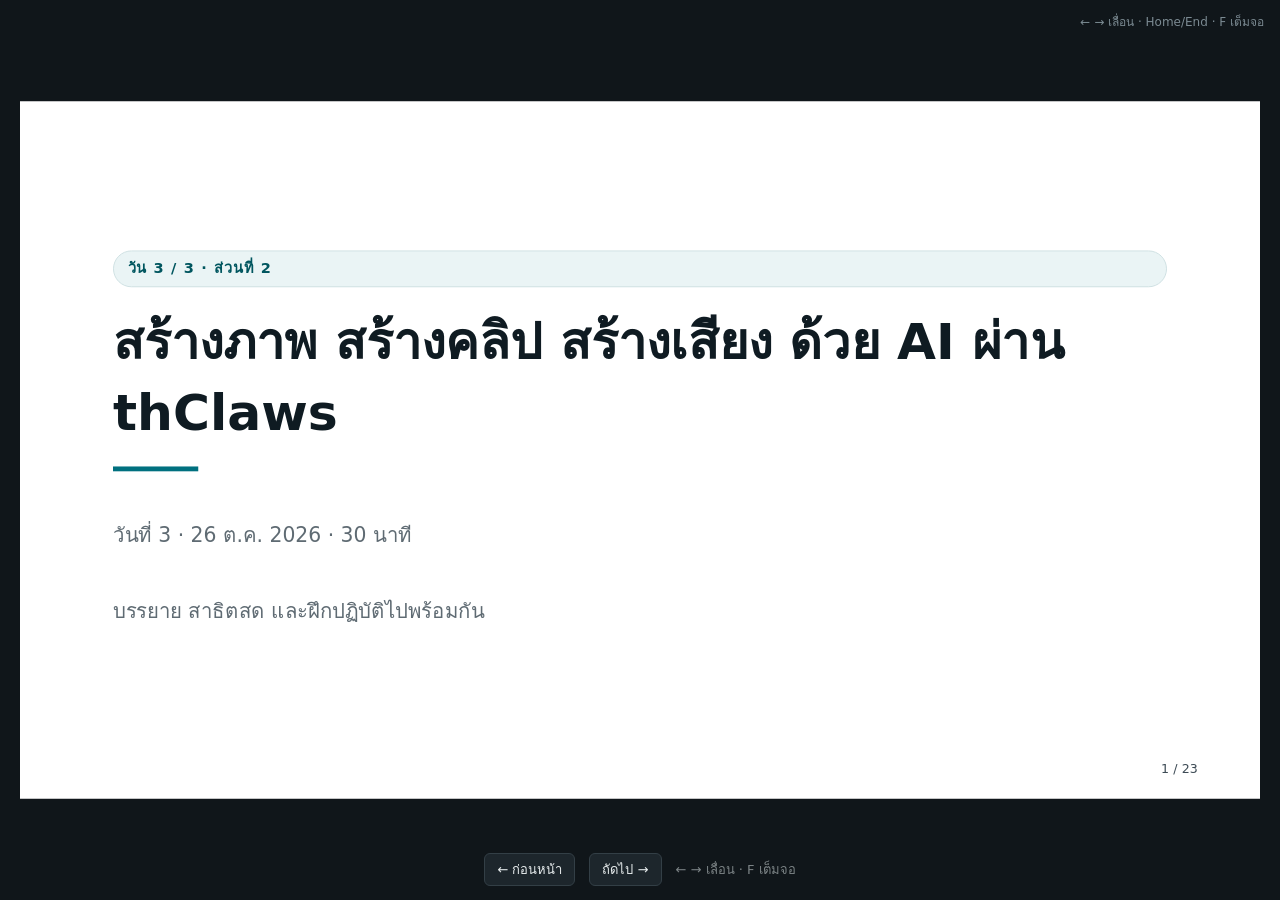
<file: sis-ee-slides/day3-2.html>
<!doctype html>
<html lang="th">
<head>
<meta charset="utf-8">
<meta name="viewport" content="width=device-width, initial-scale=1">
<title>สร้างภาพ สร้างคลิป สร้างเสียง ด้วย AI ผ่าน thClaws — Day 3 ส่วนที่ 2</title>
<style>
/* ---- sis-theme (inherited from the .marp.md inline theme) ---- */
/* sis-theme.css — Marp theme for the SiS thClaws end-user training (3 days)
   Design system: output/sis-web-manual/DESIGN.md  (the SiS product's own colours)
   One accent (teal #00707f) · one red (#a81019, caution only) · light ground only
   No second hue, no gradient, no dark mode, no webfont, no CDN.
   Structurally mirrors output/thclaws-ee-video/slides/ee-theme.css. */


:root {
  --teal: #00707f;
  --teal-deep: #00565f;
  --teal-wash: #eaf4f5;
  --teal-line: #cfe1e3;

  --caution-red: #a81019;
  --caution-wash: #fdf3f3;
  --caution-line: #efc9cc;

  --ink: #0f1b22;
  --ink-2: #3d4b55;
  --ink-3: #5f6b73;

  --ground: #ffffff;
  --panel: #f7f8f8;
  --panel-2: #eff2f2;
  --hairline: #e2e6e7;
  --hairline-soft: #eef1f1;
  --rule-mid: #c3cccd;

  --mark: #fff1a8;
}

section {
  width: 1280px;
  height: 720px;
  background: var(--ground);
  color: var(--ink);
  font-family: 'Noto Sans Thai', 'IBM Plex Sans Thai', 'Sukhumvit Set', Thonburi,
    'Leelawadee UI', Tahoma, system-ui, -apple-system, 'Segoe UI', Roboto, sans-serif;
  font-size: 22px;
  line-height: 1.7;
  padding: 44px 64px;
}

/* ---- Headings ---- */

h1 {
  color: var(--ink);
  font-size: 38px;
  font-weight: 700;
  line-height: 1.4;
  margin: 0 0 8px 0;
  padding: 0 0 12px 0;
  border-bottom: 2px solid var(--hairline);
}

/* The accent rule that marks the current section — a single hairline, never a fill */
h1::after {
  content: '';
  display: block;
  width: 64px;
  height: 4px;
  margin-top: -14px;
  margin-bottom: 10px;
  background: var(--teal);
}

h2 {
  color: var(--teal-deep);
  font-size: 38px;
  font-weight: 700;
  margin: 0 0 12px 0;
}

h3 {
  color: var(--ink-2);
  font-size: 21px;
  font-weight: 700;
  margin: 0 0 8px 0;
}

strong { color: var(--teal-deep); font-weight: 700; }
em { color: var(--ink-2); font-style: normal; }

/* ---- Lists ---- */

ul, ol { font-size: 22px; line-height: 1.7; margin: 8px 0; padding-left: 28px; }
li { margin: 6px 0; }
li::marker { color: var(--teal); }
ol li::marker { color: var(--teal); font-weight: 700; }
li > ul, li > ol { font-size: 20px; }

/* ---- Tables ---- */

table {
  width: 100%;
  border-collapse: collapse;
  font-size: 19px;
  margin: 10px 0;
}
th {
  background: var(--panel);
  color: var(--ink);
  font-weight: 700;
  text-align: left;
  padding: 10px 14px;
  border-bottom: 2px solid var(--rule-mid);
}
td {
  border-bottom: 1px solid var(--hairline);
  padding: 9px 14px;
  color: var(--ink-2);
}
tr:last-child td { border-bottom: none; }
td strong { color: var(--teal-deep); }
table.hl tr.hl-row td { background: var(--teal-wash); }

/* ---- Code ---- */

code {
  font-family: ui-monospace, 'SF Mono', Menlo, Consolas, 'DejaVu Sans Mono', monospace;
  background: var(--panel-2);
  border: 1px solid var(--hairline);
  border-radius: 4px;
  padding: 1px 6px;
  font-size: 0.88em;
  color: var(--ink);
}
pre {
  background: var(--panel);
  border: 1px solid var(--hairline);
  border-left: 3px solid var(--teal);
  border-radius: 6px;
  padding: 14px 18px;
  font-size: 17px;
  line-height: 1.5;
  overflow: hidden;
}
pre code {
  background: none;
  border: none;
  padding: 0;
  font-size: 17px;
}

/* ---- Blockquote: neutral callout (default) ---- */

blockquote {
  background: var(--panel);
  border-left: 4px solid var(--rule-mid);
  color: var(--ink-2);
  padding: 12px 18px;
  border-radius: 0 6px 6px 0;
  font-size: 20px;
  line-height: 1.7;
  margin: 12px 0;
}
blockquote p { margin: 0; }
blockquote strong { color: var(--teal-deep); }

/* A quote lifted verbatim from the product screen — still neutral, marked as a quote */
blockquote.screen {
  background: var(--teal-wash);
  border-left-color: var(--teal);
  color: var(--ink);
  font-size: 19px;
}
blockquote.screen strong { color: var(--teal-deep); }

/* ---- Caution callout: the ONLY place red appears ---- */

section.caution blockquote,
blockquote.caution {
  background: var(--caution-wash);
  border-left-color: var(--caution-red);
  color: var(--ink);
}
section.caution blockquote strong,
blockquote.caution strong {
  color: var(--caution-red);
}

/* ---- Title slide ---- */

section.lead {
  background: var(--ground);
  color: var(--ink);
  justify-content: center;
  padding: 0 96px;
  text-align: left;
}
section.lead h1 {
  color: var(--ink);
  font-size: 52px;
  border-bottom: none;
  padding-bottom: 0;
  margin-bottom: 4px;
}
section.lead h1::after {
  width: 88px;
  height: 5px;
  margin: 20px 0 24px 0;
}
section.lead h2 {
  color: var(--teal-deep);
  font-size: 40px;
  font-weight: 500;
}
section.lead p { color: var(--ink-3); font-size: 21px; }
section.lead strong { color: var(--teal-deep); }

/* ---- Day badge on leads ---- */

section.lead .day-badge {
  display: inline-block;
  font-size: 15px;
  font-weight: 700;
  letter-spacing: 0.08em;
  text-transform: uppercase;
  color: var(--teal-deep);
  background: var(--teal-wash);
  border: 1px solid var(--teal-line);
  border-radius: 999px;
  padding: 5px 14px;
  margin-bottom: 20px;
}

/* ---- Takeaways slide ---- */

section.takeaway {
  background: var(--panel);
}
section.takeaway h1 {
  font-size: 34px;
  border-bottom: none;
}
section.takeaway h1::after {
  margin-top: 2px;
  margin-bottom: 20px;
}
section.takeaway ul { font-size: 23px; }
section.takeaway li { margin: 12px 0; }

/* ---- Source anchor line ---- */

.src {
  position: absolute;
  right: 64px;
  bottom: 20px;
  font-size: 13px;
  color: var(--ink-3);
  letter-spacing: 0.01em;
}

/* ---- Pagination ----
   A presentation is not a document: no page number on the slide. */

section::after, footer { display: none !important; }

/* ---- Cards grid ---- */

.cards { display: grid; gap: 14px; margin-top: 6px; }
.cards.c2 { grid-template-columns: repeat(2, 1fr); }
.cards.c3 { grid-template-columns: repeat(3, 1fr); }
.cards.c4 { grid-template-columns: repeat(4, 1fr); }
.card {
  background: var(--panel);
  border: 1px solid var(--hairline);
  border-radius: 8px;
  padding: 16px 18px;
}
.card .k {
  font-size: 13px;
  font-weight: 700;
  letter-spacing: 0.06em;
  text-transform: uppercase;
  color: var(--teal-deep);
  margin-bottom: 6px;
}
.card .t { font-size: 21px; font-weight: 700; color: var(--ink); margin-bottom: 4px; }
.card .d { font-size: 17px; color: var(--ink-2); line-height: 1.55; }
.card.accent { background: var(--teal-wash); border-color: var(--teal-line); }
/* A card whose content is still pending a real source — dashed, never filled in */
.card.pending {
  background: var(--ground);
  border: 2px dashed var(--rule-mid);
  color: var(--ink-3);
}
.card.pending .d { color: var(--ink-3); }

/* ---- Flow: numbered steps in a row ---- */

.flow { display: flex; align-items: stretch; gap: 10px; margin-top: 14px; }
.flow .step {
  flex: 1;
  background: var(--panel);
  border: 1px solid var(--hairline);
  border-radius: 8px;
  padding: 14px 16px;
  position: relative;
}
.flow .step.accent { background: var(--teal-wash); border-color: var(--teal-line); }
.flow .step .n {
  font-size: 13px;
  font-weight: 700;
  color: var(--teal-deep);
  letter-spacing: 0.06em;
  margin-bottom: 6px;
}
.flow .step .t { font-size: 19px; font-weight: 700; color: var(--ink); }
.flow .step .d { font-size: 16px; color: var(--ink-2); line-height: 1.55; margin-top: 2px; }
.flow .arrow {
  align-self: center;
  color: var(--teal);
  font-size: 24px;
  font-weight: 700;
  flex: 0 0 auto;
}

/* ---- Checklist ---- */

.checklist { list-style: none; padding-left: 0; margin-top: 10px; }
.checklist li {
  position: relative;
  padding-left: 34px;
  margin: 10px 0;
  font-size: 21px;
}
.checklist li::before {
  content: '☐';
  position: absolute;
  left: 0;
  color: var(--teal);
  font-size: 22px;
}
.checklist.done li::before { content: '☑'; }

/* ---- Progress bar (a UI element, not a data chart) ---- */

.pbar {
  margin-top: 18px;
  background: var(--panel-2);
  border: 1px solid var(--hairline);
  border-radius: 999px;
  height: 26px;
  overflow: hidden;
  position: relative;
}
.pbar .fill {
  height: 100%;
  background: var(--teal);
  border-radius: 999px 0 0 999px;
}
.pbar .lbl {
  position: absolute;
  inset: 0;
  display: flex;
  align-items: center;
  justify-content: center;
  font-size: 14px;
  font-weight: 700;
  color: var(--ink);
}

/* ---- Stat cards (small numeric facts) ---- */

.stats { display: grid; gap: 14px; margin-top: 8px; }
.stats.s2 { grid-template-columns: repeat(2, 1fr); }
.stats.s3 { grid-template-columns: repeat(3, 1fr); }
.stats.s4 { grid-template-columns: repeat(4, 1fr); }
.stat {
  background: var(--panel);
  border: 1px solid var(--hairline);
  border-radius: 8px;
  padding: 14px 16px;
}
.stat .v {
  font-family: ui-monospace, 'SF Mono', Menlo, Consolas, monospace;
  font-size: 30px;
  font-weight: 700;
  color: var(--teal-deep);
  line-height: 1.1;
}
.stat .l { font-size: 15px; color: var(--ink-2); margin-top: 4px; }

/* ---- Real screenshot slides ----
   A captured screen of the product. Presented as one object: hairline border
   and a soft shadow, on the ground, never cropped. */

section.shot { padding: 34px 52px 40px 52px; }

section.shot h1 {
  font-size: 30px;
  border-bottom: none;
  padding-bottom: 0;
  margin-bottom: 2px;
}
section.shot h1::after { margin-top: 2px; margin-bottom: 12px; width: 52px; height: 3px; }

.shot-frame {
  display: flex;
  justify-content: center;
  align-items: center;
  height: 470px;
}
.shot-frame img {
  max-width: 100%;
  max-height: 100%;
  width: auto;
  height: auto;
  border: 1px solid var(--hairline);
  border-radius: 8px;
  box-shadow: 0 6px 22px rgba(15, 27, 34, 0.14);
}
/* two images per row. `max-width:49%` each + the 20px gap is >100% of the frame,
   so the pair used to bleed ~5px out of its column on both sides; wrap keeps
   extra images on a second row instead of squeezing them into one. */
.shot-frame.pair { gap: 20px; flex-wrap: wrap; }
.shot-frame.pair img { max-width: calc(50% - 10px); }

.shot-cap {
  margin-top: 12px;
  font-size: 17px;
  color: var(--ink-2);
  line-height: 1.45;
}
.shot-cap strong { color: var(--teal-deep); }

section.shot .src { bottom: 16px; }

/* ---- Two-column split (text left, figure/shot right) ---- */

.split { display: grid; grid-template-columns: 1fr 1fr; gap: 26px; align-items: start; margin-top: 6px; }
.split .shot-frame { height: 400px; }
/* ---- deck chrome: the HTML presentation shell ---- */
* { box-sizing: border-box; }
html, body { margin: 0; padding: 0; background: #10161a; }
body { font-family: 'Noto Sans Thai','IBM Plex Sans Thai','Sukhumvit Set',Thonburi,'Leelawadee UI',Tahoma,system-ui,sans-serif; }
#stage { position: fixed; inset: 0; display: flex; align-items: center; justify-content: center; }
section.slide {
  position: absolute; display: none; transform-origin: center center;
  background: #ffffff; overflow: hidden;
}
section.slide.active { display: flex; flex-direction: column; }
/* The theme's `section { padding: … }` (44px 64px · 0 96px for .lead ·
   34px 52px 40px 52px for .shot) was written when the <section> WAS the slide box.
   The shell now wraps the body in `.slide-inner`, which carries that same padding —
   so the section must NOT pad again, or the inner box is pushed right/down by
   64/96px and the overflow is clipped by `overflow: hidden` (asymmetric margins).
   Reset here (later in source order than the theme, so it wins) and move each
   variant's padding onto `.slide-inner`. */
section.slide { padding: 0; }
section.lead .slide-inner { padding: 0 96px; }
section.shot .slide-inner { padding: 34px 52px 40px 52px; }
.slide-inner { padding: 44px 64px; width: 1280px; height: 720px; overflow: hidden;
  display: flex; flex-direction: column; }
section.lead .slide-inner, section.takeaway .slide-inner { justify-content: center; }
.slide-inner > h1:first-child, .slide-inner > h2:first-child { margin-top: 0; }
nav { position: fixed; bottom: 14px; left: 0; right: 0; display: flex; gap: 14px;
  align-items: center; justify-content: center; color: #c3cccd; font-size: 13px;
  font-family: system-ui, sans-serif; }
nav button { font: inherit; background: #1d262c; color: #e8edee; border: 1px solid #333f46;
  border-radius: 6px; padding: 5px 12px; cursor: pointer; }
nav button:hover { background: #263238; }
#hint { position: fixed; top: 12px; right: 16px; color: #7b8a92; font-size: 12px;
  font-family: system-ui, sans-serif; }
/* keep the accent rule on h1 as in the theme */
section.slide h1 { font-size: 38px; }
section.shot h1, section.lead h1 { font-size: 52px; }
section.lead h1 { font-size: 52px; }
/* bottom-right corner: slide number (`n / total`) inherits .src's position */
.src.page-num { color: var(--ink-2); font-variant-numeric: tabular-nums; }
@media print {
  #stage, nav, #hint { position: static; }
  nav, #hint { display: none; }
  section.slide { display: flex !important; position: relative; transform: none !important;
    page-break-after: always; }
  .slide-inner { transform: none !important; }
}
</style>
</head>
<body>
<div id="hint">← → เลื่อน · Home/End · F เต็มจอ</div>
<div id="stage">
<section class="slide lead" data-n="1">
<div class="slide-inner">
<span class="day-badge">วัน 3 / 3 · ส่วนที่ 2</span>
<h1>สร้างภาพ สร้างคลิป สร้างเสียง ด้วย AI ผ่าน thClaws</h1>
<p>วันที่ 3 · 26 ต.ค. 2026 · 30 นาที</p>
<p>บรรยาย สาธิตสด และฝึกปฏิบัติไปพร้อมกัน</p>
<span class="src page-num">1 / 23</span>
</div>
</section>
<section class="slide" data-n="2">
<div class="slide-inner">
<span class="src page-num" title="แหล่งอ้างอิง: training-thclaws-media-tools-30min §0">2 / 23</span>
<h1>Media Tools คืออะไร?</h1>
<div class="cards c2">
  <div class="card"><div class="t">นิยาม</div><div class="d">กลุ่มเครื่องมือสร้างและแปลงไฟล์สื่อด้วย AI ที่ติดตั้งมากับ thClaws — สั่งงานด้วยการพิมพ์ภาษาธรรมชาติ แล้วระบบสร้างไฟล์จริง (PNG / MP4 / WAV) ไว้ในโฟลเดอร์ <code>output/</code></div></div>
  <div class="card accent"><div class="t">สิ่งที่ควรทราบ</div><div class="d">ไม่ต้องมี API key ของตัวเอง · ผลลัพธ์เป็นไฟล์จริงบนเครื่อง · <strong>ค่าใช้จ่ายเกิดขึ้นจริง</strong>ต่อภาพ/ต่อวินาทีของวิดีโอ/ต่อตัวอักษรของเสียง</div></div>
</div>
<table><thead><tr><th>Media Tools <strong>คือ</strong></th><th>Media Tools <strong>ไม่ใช่</strong></th></tr></thead><tbody><tr><td>ตัวเรียกที่ส่งงานไปโมเดล AI ขององค์กรผ่าน gateway</td><td>โปรแกรมตัดต่อภาพ/วิดีโอ (Photoshop, Premiere)</td></tr><tr><td>ผู้ผลิตไฟล์ที่นำไปใช้ต่อได้ทันที (แปะใน Word, ส่ง LINE)</td><td>คลังไฟล์ — ระบบไม่เก็บงานให้ ต้องบันทึกเอง</td></tr><tr><td>ส่วนต่อขยายของบทสนทนา — สั่งงาน แก้ไข พิมพ์คุยต่อได้</td><td>เว็บแอปแยกที่ต้องล็อกอินใหม่ทุกครั้ง</td></tr></tbody></table>
</div>
</section>
<section class="slide" data-n="3">
<div class="slide-inner">
<span class="src page-num" title="แหล่งอ้างอิง: training-thclaws-media-tools-30min §1.2">3 / 23</span>
<h1>แผนผังการทำงานของ Media Tools</h1>
<div class="flow">
  <div class="step"><div class="n">1</div><div class="t">ผู้ใช้งานพิมพ์คำสั่ง</div><div class="d">ภาษาธรรมชาติ หรือระบุพารามิเตอร์</div></div>
  <div class="arrow">→</div>
  <div class="step"><div class="n">2</div><div class="t">thClaws agent</div><div class="d">เลือก Media Tool ที่เหมาะสม</div></div>
  <div class="arrow">→</div>
  <div class="step"><div class="n">3</div><div class="t">Gateway ขององค์กร</div><div class="d">ไม่ต้องมี API key ส่วนตัว</div></div>
  <div class="arrow">→</div>
  <div class="step accent"><div class="n">4</div><div class="t">โมเดล AI + ไฟล์ผลลัพธ์</div><div class="d">แสดงในแชต / บันทึกใน output/</div></div>
</div>
<p><strong>ประเด็นสำคัญ:</strong></p>
<ul><li><strong>ไม่ต้องหา API key เอง</strong> — Enterprise ใช้ gateway ขององค์กรเป็นทางออกเดียว</li><li><strong>ผลลัพธ์เป็นไฟล์จริงบนเครื่อง</strong> ไม่ใช่ลิงก์ชั่วคราว — เปิดใน Explorer ได้เลย</li><li><strong>ค่าใช้จ่ายเกิดขึ้นจริง</strong> ทุกภาพ/ทุกวินาทีของคลิป/ทุกตัวอักษรของเสียง → ต้องตรวจสอบต้นทุนก่อนสั่งงาน</li></ul>
</div>
</section>
<section class="slide" data-n="4">
<div class="slide-inner">
<span class="src page-num" title="แหล่งอ้างอิง: training-thclaws-media-tools-30min §1.3">4 / 23</span>
<h1>ความแตกต่างจากเว็บ AI สำหรับบุคคลทั่วไป</h1>
<table><thead><tr><th></th><th>เว็บ AI สำหรับบุคคล</th><th>Media Tools ใน thClaws</th></tr></thead><tbody><tr><td>การนำเข้าไฟล์</td><td>ต้องอัปโหลดเองทีละไฟล์</td><td>ชี้ path ได้เลย หรือให้ agent ค้นหาไฟล์ให้</td></tr><tr><td>การต่อยอดงาน</td><td>ทำมือ (ดาวน์โหลดมาประกอบในโปรแกรมอื่น)</td><td>สั่งทำต่อในบทสนทนาเดียว: ภาพ → คลิป → เสียงพากย์</td></tr><tr><td>ข้อมูลออกนอกองค์กรหรือไม่</td><td>ขึ้นกับเงื่อนไขบริการที่สมัคร</td><td>ออกผ่าน gateway ที่องค์กรควบคุม</td></tr><tr><td>ต้นทุน</td><td>สมัครรายเดือนแยกผู้ให้บริการ</td><td>คิดต่อการใช้ ผ่าน gateway ของบริษัท (ตรวจสอบใบเสร็จได้)</td></tr><tr><td>ความสม่ำเสมอ</td><td>เปลี่ยนคน = เปลี่ยนผลลัพธ์</td><td>เขียน workflow/คู่มือไว้ ใช้ซ้ำได้ทั้งทีม</td></tr></tbody></table>
<blockquote><p>Media Tools ทำให้ AI ทำงานต่อเนื่องจนเป็นไฟล์ที่นำไปใช้ได้จริง โดยข้อมูลยังอยู่ภายใต้การควบคุมขององค์กร</p></blockquote>
</div>
</section>
<section class="slide" data-n="5">
<div class="slide-inner">
<span class="src page-num" title="แหล่งอ้างอิง: training-thclaws-media-tools-30min §1.4">5 / 23</span>
<h1>การเปิด/ปิด และการเข้าถึง</h1>
<table><thead><tr><th>เรื่อง</th><th>ข้อเท็จจริงในระบบ</th><th>ผลต่อผู้ใช้งาน</th></tr></thead><tbody><tr><td>สวิตช์เปิด</td><td>Menu → <strong>Media tools</strong> หรือตั้งค่า <code>"imageToolsEnabled": true</code> ใน <code>.thclaws/settings.json</code></td><td>หากปิดอยู่ เครื่องมือกลุ่มนี้จะไม่มีให้เรียกใช้</td></tr><tr><td>สถานะ "ถูกล็อก"</td><td>เมื่อองค์กรสั่งผ่าน gateway สวิตช์จะแสดงเป็น <strong>locked</strong></td><td>ผู้ใช้กดปิดเองไม่ได้ — เป็นการออกแบบโดยเจตนา</td></tr><tr><td>ขอบเขตโมเดลที่เรียกได้</td><td>Gateway ปล่อยเฉพาะโมเดลที่องค์กรซื้อสิทธิ์</td><td>โมเดลที่ไม่อยู่ในรายชื่อ = ใช้ไม่ได้ แม้จะพิมพ์ชื่อถูกต้อง</td></tr><tr><td>ค่าใช้จ่าย</td><td>คิดผ่าน gateway (metered) ตามอัตราของโมเดล</td><td>ต้องตรวจสอบก่อนสั่งวิดีโอหรือภาพความละเอียดสูง</td></tr></tbody></table>
<blockquote class="caution"><p>⚠️ <strong>ข้อควรระวัง:</strong> งดถ่ายภาพหน้าจอบทสนทนาแล้วเผยแพร่โดยไม่ตรวจสอบ — งานที่ออกจากระบบอาจมีข้อมูลภายในบริษัทติดไปด้วย</p></blockquote>
</div>
</section>
<section class="slide" data-n="6">
<div class="slide-inner">
<span class="src page-num" title="แหล่งอ้างอิง: training-thclaws-media-tools-30min §2.1">6 / 23</span>
<h1>ภาพรวมเครื่องมือ 7 รายการ</h1>
<table><thead><tr><th>กลุ่ม</th><th>เครื่องมือ</th><th>รับเข้า</th><th>ให้ออก</th><th>ใช้กับงานแบบไหน</th></tr></thead><tbody><tr><td>Image</td><td><code>TextToImage</code></td><td>คำอธิบาย (prompt)</td><td>ไฟล์ <code>.png</code></td><td>โปสเตอร์ ภาพประกอบ ภาพสินค้า mockup</td></tr><tr><td>Image</td><td><code>ImageToImage</code></td><td>ภาพต้นฉบับ + คำสั่งแก้ไข</td><td>ไฟล์ <code>.png</code> ใหม่</td><td>ตัดพื้นหลัง เปลี่ยนสไตล์ ปรับแสง</td></tr><tr><td>Video</td><td><code>TextToVideo</code></td><td>คำอธิบายฉาก</td><td><code>job_id</code> → <code>.mp4</code></td><td>คลิปสั้นเมื่อไม่มี footage เดิม</td></tr><tr><td>Video</td><td><code>ImageToVideo</code></td><td>ภาพนิ่ง + คำสั่งเคลื่อนไหว</td><td><code>job_id</code> → <code>.mp4</code></td><td><strong>ใช้บ่อยที่สุด</strong> — คลิปจากภาพที่มีอยู่แล้ว</td></tr><tr><td>Video</td><td><code>MediaJobStatus</code></td><td><code>job_id</code></td><td>สถานะ running/done/failed</td><td>ตรวจสอบผลคลิป — <strong>ไม่เสียค่าใช้จ่ายเพิ่ม</strong></td></tr><tr><td>Voice</td><td><code>TextToSpeech</code></td><td>ข้อความ + เสียง + โทน</td><td>ไฟล์ <code>.wav</code></td><td>เสียงพากย์ e-learning IVR</td></tr><tr><td>ตรวจ</td><td><code>WatchVideo</code></td><td>ไฟล์วิดีโอหรือเสียง</td><td>คีย์เฟรม + ข้อความถอดเสียง</td><td>QC งาน ถอดเสียงประชุม</td></tr></tbody></table>
</div>
</section>
<section class="slide" data-n="7">
<div class="slide-inner">
<span class="src page-num" title="แหล่งอ้างอิง: training-thclaws-media-tools-30min §2.2">7 / 23</span>
<h1>รูปแบบชื่อไฟล์และตำแหน่งที่จัดเก็บ</h1>
<table><thead><tr><th>ประเภท</th><th>รูปแบบชื่อไฟล์</th><th>ตัวอย่าง</th></tr></thead><tbody><tr><td>ภาพ</td><td><code>img-ปีเดือนวัน-ชั่วโมงนาทีวินาที-รหัส.png</code></td><td><code>img-20261026-025226-7982a7ce.png</code></td></tr><tr><td>วิดีโอ</td><td><code>vid-ปีเดือนวัน-ชั่วโมงนาทีวินาที-รหัส.mp4</code></td><td><code>vid-20261026-025503-bb890155.mp4</code></td></tr><tr><td>เสียง</td><td><code>tts-ปีเดือนวัน-ชั่วโมงนาทีวินาที-รหัส.wav</code></td><td><code>tts-20261025-025902-d3ace334.wav</code></td></tr></tbody></table>
<blockquote><p>ไฟล์ทั้งหมดจัดเก็บในโฟลเดอร์ <code>output/</code> · ชื่อไฟล์เรียงตามเวลาที่สร้าง ทำให้ค้นหาและเรียงลำดับได้ง่าย</p></blockquote>
<p><strong>วิธีอ้างอิงไฟล์ในคำสั่งถัดไป:</strong> ให้ agent เป็นผู้ค้นหา — พิมพ์ว่า <em>"เอาภาพใบล่าสุดมา…"</em>, <em>"ใช้ไฟล์วิดีโอที่เพิ่งสร้าง"</em> แทนการพิมพ์ชื่อไฟล์ยาว ๆ ด้วยตนเอง</p>
<blockquote><p>ไฟล์ทั้งหมดจัดเก็บในโฟลเดอร์ <code>output/</code> ของ workspace — สามารถเปิดและนำไปใช้ต่อได้ทันที</p></blockquote>
</div>
</section>
<section class="slide" data-n="8">
<div class="slide-inner">
<span class="src page-num" title="แหล่งอ้างอิง: training-thclaws-media-tools-30min §2.3">8 / 23</span>
<h1>สิ่งที่แต่ละกลุ่มทำได้ดี และข้อจำกัด</h1>
<div class="split">
  <div>
    <h3>✅ ทำได้ดี</h3>
    <p><strong>Image:</strong> ภาพสไตล์จัด (โปสเตอร์ ภาพโฆษณา product shot) · งาน repeatable ต้นทุนต่ำ ~$0.03/ภาพ · แก้ภาพเดิมแบบรักษาองค์ประกอบ</p>
    <p><strong>Video:</strong> คลิปสั้น 4–8 วินาที · จังหวะกล้องช้า ๆ (push-in, orbit) · เปลี่ยนภาพนิ่งเป็นคลิปโฆษณา social</p>
    <p><strong>Voice:</strong> พากย์ไทย/อังกฤษโทนโฆษณา–เป็นกันเอง · อ่านสคริปต์ e-learning · เลือกเสียงชาย/หญิงและโทนได้</p>
  </div>
  <div>
    <h3>⚠️ ข้อจำกัด</h3>
    <p><strong>Image:</strong> ❌ ตัวอักษรภาษาไทยมักสะกดเพี้ยน · ❌ ตัวเลข/ตารางที่ต้องการความแม่นยำ · ❌ โลโก้ตาม brand guide 100%</p>
    <p><strong>Video:</strong> ❌ คลิปยาวหลายฉาก · ❌ Lip-sync แบบเป๊ะ · ❌ ตัวหนังสือไทยในวิดีโอ · ❌ กล้องอาจซูม/ครอปจนวัตถุหลุดเฟรม</p>
    <p><strong>Voice:</strong> ❌ อ่าน markdown/ตัวเลขรูปแบบพิเศษ · ❌ บังคับจังหวะตรงวินาที · ❌ ร้องเพลง · ❌ สำเนียงไทยถิ่นเจาะจง</p>
  </div>
</div>
</div>
</section>
<section class="slide" data-n="9">
<div class="slide-inner">
<span class="src page-num" title="แหล่งอ้างอิง: training-thclaws-media-tools-30min §2 Demo 1">9 / 23</span>
<h1>🔴 การสาธิต — พิมพ์ 1 บรรทัด ได้ไฟล์จริง</h1>
<p><strong>คำสั่งตัวอย่าง (ต้นทุน ~$0.03):</strong></p>
<blockquote class="screen">สร้างภาพโปสเตอร์แนวตั้ง 9:16 โทนดำ-ฟ้า เย็น ๆ สำหรับ "Workstation AI สำหรับมืออาชีพ" สไตล์ product photography — เครื่องตั้งบนโต๊ะในห้อง server ฉากหลังเป็นตู้ rack เบลอ ไม่มีตัวอักษรในภาพ</blockquote>
<p><strong>จุดที่ควรสังเกตบนจอ:</strong></p>
<div class="cards c3">
  <div class="card accent"><div class="k">ก</div><div class="t">agent แจ้ง</div><div class="d">ประกาศว่าเรียก tool ใด และใช้โมเดลอะไร</div></div>
  <div class="card accent"><div class="k">ข</div><div class="t">ภาพปรากฏ</div><div class="d">แสดงในแชททันทีหลังประมวลผลเสร็จ</div></div>
  <div class="card accent"><div class="k">ค</div><div class="t">path ไฟล์</div><div class="d">ไฟล์จริงใน <code>output/</code> — เปิดใน Explorer ได้</div></div>
</div>
<blockquote><p><strong>คำถามเพื่อตรวจสอบความเข้าใจ:</strong> "หากต้องการภาพใบนี้ในรูปแบบ 4:3 เพื่อใส่ในรายงาน ต้องสร้างใหม่ตั้งแต่ต้นหรือไม่?" → ไม่จำเป็น ใช้ <code>ImageToImage</code> จากไฟล์เดิมได้</p></blockquote>
</div>
</section>
<section class="slide" data-n="10">
<div class="slide-inner">
<span class="src page-num" title="แหล่งอ้างอิง: training-thclaws-media-tools-30min §3.2">10 / 23</span>
<h1>โมเดล IMAGE ที่ใช้งานได้จริง</h1>
<table><thead><tr><th>Model</th><th>จุดเด่น</th><th>ราคา</th><th>เลือกเมื่อ</th></tr></thead><tbody><tr><td><strong><code>qwen-image-3.0</code></strong></td><td>คุณภาพ/ราคาสมดุล</td><td><strong>$0.03</strong></td><td>ค่าเริ่มต้น — โปสเตอร์ ภาพประกอบ</td></tr><tr><td><strong><code>qwen-image-3.0-pro</code></strong></td><td>รายละเอียดสูงกว่า งานยาก</td><td><strong>$0.075</strong></td><td>งานส่งลูกค้า</td></tr><tr><td><code>qwen-image-2.0</code> / <code>-pro</code></td><td>รุ่นก่อน ใช้ได้ผลดี</td><td>$0.035 / $0.075</td><td>งานเก่า / เปรียบเทียบ</td></tr><tr><td><code>wan2.7-image</code> / <code>-pro</code></td><td>text→image และ editing</td><td>$0.03 / $0.075</td><td>งาน edit นอกสาย qwen</td></tr><tr><td><code>z-image-turbo</code></td><td>เร็วมาก สเกตช์ไอเดีย</td><td>$0.03</td><td>ลองหลายใบ ก่อนเลือก</td></tr></tbody></table>
<blockquote><p><strong>หลักเกณฑ์:</strong> เริ่ม <code>qwen-image-3.0</code> → ไม่พอใจ 2 รอบ → <code>-pro</code> · สเกตช์เยอะ → <code>z-image-turbo</code></p></blockquote>
</div>
</section>
<section class="slide" data-n="11">
<div class="slide-inner">
<span class="src page-num" title="แหล่งอ้างอิง: training-thclaws-media-tools-30min §3.3">11 / 23</span>
<h1>โมเดล VIDEO ที่ใช้งานได้จริง</h1>
<table><thead><tr><th>Model</th><th>จุดเด่น</th><th>ราคา/วินาที</th><th>เลือกเมื่อ</th></tr></thead><tbody><tr><td><strong><code>wan2.7-t2v</code></strong> / <strong><code>wan2.7-i2v</code></strong></td><td>ตัวหลัก ภาพสวย เป็นธรรมชาติ</td><td><strong>$0.10/$0.15</strong></td><td>ค่าเริ่มต้น</td></tr><tr><td><code>wan2.6-t2v</code> / <code>wan2.6-i2v</code></td><td>รุ่นก่อน สไตล์ต่างกัน</td><td>$0.10 / $0.15</td><td>เปรียบเทียบ</td></tr><tr><td><code>wan2.2-t2v-plus</code></td><td>SD ราคาถูก ทดสอบ prompt</td><td>$0.02</td><td>ลองผิดลองถูก</td></tr><tr><td><code>wan2.1-t2v-turbo</code></td><td>ถูกที่สุด เร็ว</td><td><strong>$0.036</strong></td><td>สเกตช์ motion</td></tr><tr><td><code>happyhorse-1.0-i2v</code></td><td>คน/ท่าทาง ซับซ้อน</td><td>$0.14 / $0.24</td><td>คลิปมีคน present</td></tr></tbody></table>
<blockquote class="caution"><p>⚠️ โมเดล <code>omni</code>/<code>ltx</code> ยังไม่เปิดใน deployment นี้ — งานพากย์ไทยใช้ <code>TextToSpeech</code> แยก</p></blockquote>
</div>
</section>
<section class="slide" data-n="12">
<div class="slide-inner">
<span class="src page-num" title="แหล่งอ้างอิง: training-thclaws-media-tools-30min §3.4">12 / 23</span>
<h1>โมเดล VOICE (TTS) และการถอดเสียง (ASR)</h1>
<table><thead><tr><th>Model</th><th>จุดเด่น</th><th>ราคา (USD)</th><th>เลือกเมื่อ</th></tr></thead><tbody><tr><td><strong><code>qwen3-tts-flash</code></strong></td><td>ถูก เร็ว รองรับไทย มีเสียงชาย/หญิงหลายตัวเลือก</td><td><strong>$0.01 / 1,000 ตัวอักษร</strong></td><td>ค่าเริ่มต้นทุกงานเสียง</td></tr><tr><td><strong><code>qwen3-tts-instruct-flash</code></strong></td><td>เคารพพารามิเตอร์ <code>style</code> → สั่งโทนได้ผลดีกว่า</td><td>$0.0115 / 1,000 ตัวอักษร</td><td>งานพากย์ที่ต้องการอารมณ์ — โฆษณา e-learning</td></tr><tr><td><code>qwen3-asr-flash</code> (ถอดเสียง)</td><td>ใช้ผ่าน <code>WatchVideo</code> เพื่อถอดเสียงวิดีโอ/ไฟล์เสียง</td><td>$0.000035 / วินาที ≈ $0.02 ต่อ 10 นาที</td><td>ถอดเสียงประชุม ตรวจบทพากย์</td></tr></tbody></table>
<p><strong>ข้อควรจำเรื่องเสียง:</strong></p>
<ul><li>ไฟล์ที่ได้เป็น <strong><code>.wav</code> 16-bit PCM</strong> (ไม่ใช่ mp3) → พร้อมใช้กับ ffmpeg ต่องานวิดีโอ</li><li>เสียงที่มีให้เลือก: หญิง (Cherry, Serena, Chelsie, Jennifer, Katerina, Maia, Momo, Vivian, Sunny, Moon) · ชาย (Ethan, Ryan, Elias, Dylan, Kai, Nofish)</li></ul>
</div>
</section>
<section class="slide" data-n="13">
<div class="slide-inner">
<span class="src page-num" title="แหล่งอ้างอิง: training-thclaws-media-tools-30min §3.5">13 / 23</span>
<h1>ตารางต้นทุนโดยประมาณต่อชิ้นงาน</h1>
<table><thead><tr><th>งานที่ต้องการ</th><th>เครื่องมือที่ใช้</th><th>ต้นทุนโดยประมาณ</th></tr></thead><tbody><tr><td>ภาพโปสเตอร์ 1 ใบ (2K)</td><td><code>TextToImage</code> qwen-image-3.0</td><td><strong>≈ $0.03</strong></td></tr><tr><td>ภาพ 6 แบบให้เลือก (ลองผิดลองถูก)</td><td>z-image-turbo ×5 + qwen-image-3.0-pro ×1</td><td><strong>≈ $0.23</strong></td></tr><tr><td>คลิป 8 วินาที 720P</td><td><code>ImageToVideo</code> wan2.7-i2v</td><td><strong>≈ $0.80</strong></td></tr><tr><td>คลิป 8 วินาที 1080P</td><td><code>ImageToVideo</code> wan2.7-i2v</td><td><strong>≈ $1.20</strong></td></tr><tr><td>คลิปโฆษณา 1 ชิ้น (ภาพ+คลิป 5s)</td><td>ImageToImage pro + wan2.7-i2v 1080P</td><td><strong>≈ $0.83</strong></td></tr><tr><td>พากย์ไทย 1 นาที (~250 ตัวอักษร)</td><td><code>TextToSpeech</code> qwen3-tts-instruct-flash</td><td>≈ $0.003</td></tr><tr><td>ถอดเสียงประชุม 60 นาที</td><td><code>WatchVideo</code> (ASR)</td><td>≈ $0.13</td></tr></tbody></table>
<blockquote><p><strong>กฎ 3 ข้อ:</strong> (1) <strong>ภาพถูก — กล้าทดลอง</strong> (2) <strong>วิดีโอแพง — เขียน storyboard ก่อนกด</strong> ทุกวินาทีคือเงิน (3) <code>MediaJobStatus</code> <strong>ไม่คิดเงิน</strong> — ตรวจสอบได้ฟรี</p></blockquote>
</div>
</section>
<section class="slide" data-n="14">
<div class="slide-inner">
<span class="src page-num" title="แหล่งอ้างอิง: training-thclaws-media-tools-30min §3.6">14 / 23</span>
<h1>แผนภูมิการเลือกโมเดลใน 20 วินาที</h1>
<pre><code>งานอะไร?
<p>├─ ภาพ ──────────────► qwen-image-3.0<br>│                       (ยาก/ส่งลูกค้า → -pro | สเกตช์เยอะ → z-image-turbo)<br>├─ แก้ภาพเดิม ───────► ImageToImage: qwen-image-3.0-pro หรือ wan2.7-image(-pro)<br>├─ คลิปสั้น ─────────► มีภาพนิ่งอยู่แล้ว?<br>│                       ├─ ใช่ → wan2.7-i2v<br>│                       └─ ไม่ → wan2.7-t2v<br>│                       คน/ท่าซับซ้อน → happyhorse-1.0-i2v<br>│                       ลอง prompt → wan2.1/2.2 (ถูกกว่า)<br>├─ เสียงพูด ──────────► qwen3-tts-flash<br>│                       (โทนสำคัญ → qwen3-tts-instruct-flash)<br>└─ ดู/ถอดเสียงวิดีโอ ─► WatchVideo (lang=th)</code></pre></p>

<blockquote><p>พิมพ์แผนภูมินี้แปะข้างโต๊ะทำงาน เพื่อใช้อ้างอิงอย่างรวดเร็ว</p></blockquote>
</div>
</section>
<section class="slide" data-n="15">
<div class="slide-inner">
<span class="src page-num" title="แหล่งอ้างอิง: training-thclaws-media-tools-30min §4.1">15 / 23</span>
<h1>วิธีที่ 1 — สั่งงานด้วยภาษาธรรมชาติ</h1>
<blockquote class="screen">สร้างภาพประกอบโพสต์ 9:16 สไตล์ minimal โทนฟ้าขาว เรื่อง "การประชุมที่มีประสิทธิภาพ"</blockquote>
<p>ระบบเลือก tool, สัดส่วน, บันทึกไฟล์ และแสดงภาพให้เอง — ไม่ต้องจำชื่อ tool หรือพารามิเตอร์</p>
<p><strong>เคล็ดลับ: บอกให้ครบ 4 อย่าง</strong></p>
<table><thead><tr><th>ต้องบอก</th><th>ตัวอย่าง</th></tr></thead><tbody><tr><td><strong>สื่อกับสัดส่วน</strong></td><td>"โปสเตอร์แนวตั้ง 9:16"</td></tr><tr><td><strong>สไตล์/อารมณ์</strong></td><td>"product photography สตูดิโอ"</td></tr><tr><td><strong>องค์ประกอบ/สี</strong></td><td>"โทนดำ-เทา-ฟ้าเย็น ฉากหลังตู้ rack เบลอ"</td></tr><tr><td><strong>ข้อห้าม</strong></td><td>"ไม่มีตัวอักษรในภาพ" · "ห้ามครอปตัวเครื่องหลุดเฟรม"</td></tr></tbody></table>
</div>
</section>
<section class="slide" data-n="16">
<div class="slide-inner">
<span class="src page-num" title="แหล่งอ้างอิง: training-thclaws-media-tools-30min §4.2">16 / 23</span>
<h1>วิธีที่ 2 — ระบุพารามิเตอร์ชัดเจน</h1>
<p><strong>สำหรับงานที่ต้องการความซ้ำได้ หรือส่งต่อให้ทีม</strong></p>
<blockquote class="screen">ใช้ qwen-image-3.0-pro, aspect_ratio 9:16, size 2K, input_path = _uploads/asus-ai-expertcenter-pro.jpg — คงตัวเครื่องเดิม 100% ห้าม redesign</blockquote>
</div>
</section>
<section class="slide" data-n="17">
<div class="slide-inner">
<span class="src page-num" title="แหล่งอ้างอิง: training-thclaws-media-tools-30min §4.2">17 / 23</span>
<h1>พารามิเตอร์หลักที่ควรรู้จัก</h1>
<table><thead><tr><th>พารามิเตอร์</th><th>ใช้กับ</th><th>ค่าที่ใช้ได้</th></tr></thead><tbody><tr><td><code>model</code></td><td>ทุกตัว</td><td>ชื่อในตาราง §3.2–3.4 เท่านั้น</td></tr><tr><td><code>aspect_ratio</code></td><td>Image/Video</td><td><code>1:1</code> <code>3:4</code> <code>4:3</code> <code>9:16</code> <code>16:9</code></td></tr><tr><td><code>size</code></td><td>Image</td><td><code>512</code> <code>1K</code> <code>2K</code></td></tr><tr><td><code>duration</code></td><td>Video</td><td>4–8 วินาที (default 8)</td></tr><tr><td><code>resolution</code></td><td>Video</td><td><code>360P</code> <code>720P</code> <code>1080P</code> <code>4K</code></td></tr><tr><td><code>input_path</code></td><td>ImageToImage / ImageToVideo</td><td>path สัมพัทธ์ใต้ workspace เท่านั้น</td></tr><tr><td><code>voice</code> / <code>style</code></td><td>TextToSpeech</td><td>รายชื่อเสียง + โทนที่ต้องการ</td></tr></tbody></table>
</div>
</section>
<section class="slide" data-n="18">
<div class="slide-inner">
<span class="src page-num" title="แหล่งอ้างอิง: training-thclaws-media-tools-30min §4.3">18 / 23</span>
<h1>วิธีที่ 3 — เข้าใจกระบวนการ async ของวิดีโอ</h1>
<div class="flow">
  <div class="step"><div class="n">1</div><div class="t">สั่งงาน</div><div class="d"><code>ImageToVideo(…)</code> → ระบบตอบ <code>job_id</code> ทันที</div></div>
  <div class="arrow">→</div>
  <div class="step"><div class="n">2</div><div class="t">รอผล</div><div class="d"><code>MediaJobStatus(job_id)</code> → "running" (เช็คซ้ำได้ฟรี)</div></div>
  <div class="arrow">→</div>
  <div class="step accent"><div class="n">3</div><div class="t">เสร็จสิ้น</div><div class="d">"done" + ไฟล์เข้า <code>output/vid-….mp4</code></div></div>
  <div class="arrow">→</div>
  <div class="step"><div class="n">4</div><div class="t">ตรวจสอบ</div><div class="d"><code>WatchVideo(path=…)</code> → เห็นเฟรมจริง</div></div>
</div>
<p><strong>คำถามที่พบบ่อย:</strong></p>
<table><thead><tr><th>คำถาม</th><th>คำตอบ</th></tr></thead><tbody><tr><td>"ระบบค้างหรือไม่ ไม่เห็นตอบสนอง?"</td><td>ไม่ค้าง — วิดีโอสร้างเป็น background job ระบบจะแจ้งเมื่อเสร็จ</td></tr><tr><td>"สั่ง 2 วิดีโอพร้อมกันได้หรือไม่?"</td><td>ได้ (job แยก id) — แต่ต้องทราบต้นทุนต่อ job</td></tr><tr><td>"ไม่ชอบผลลัพธ์ ต้องทำอย่างไร?"</td><td>เขียน prompt ใหม่ (อย่าใช้ prompt เดิมซ้ำ) หรือเปลี่ยน <code>input_path</code> เป็นภาพอื่น</td></tr></tbody></table>
</div>
</section>
<section class="slide" data-n="19">
<div class="slide-inner">
<span class="src page-num" title="แหล่งอ้างอิง: training-thclaws-media-tools-30min §4 Hands-on">19 / 23</span>
<h1>🟢 ฝึกปฏิบัติ (3 นาที · ต้นทุนคนละ ~$0.03)</h1>
<ul class="checklist">
  <li>พิมพ์คำสั่ง 1 บรรทัด ให้สร้าง <strong>ภาพ 1 ใบ</strong> ตามงานของตนเอง → บันทึก path ที่ได้</li>
  <li>พิมพ์ต่อ: <em>"ทำอีก 3 แบบ สไตล์ต่างกัน แต่สินค้าเดิม"</em> → เปรียบเทียบ 4 ภาพ (นี่คือวิธีเลือกงานที่ถูกต้อง: จ่ายถูกเพื่อทดลอง)</li>
  <li>สั่ง <code>ImageToImage</code> จากภาพที่เลือก: <em>"เปลี่ยนฉากหลังเป็นห้อง server ตู้ rack เบลอ คงรายละเอียดสินค้าไว้ทั้งหมด ห้าม redesign"</em></li>
  <li><em>(เฉพาะห้องที่อนุมัติงบ)</em> สั่งคลิป 5 s จากภาพข้อ 3 กล้อง orbit รอบสินค้า → สังเกตจังหวะ <code>running → done</code> + ตรวจด้วย <code>WatchVideo</code></li>
</ul>
<p><strong>เกณฑ์ผ่าน:</strong> ตอบได้ 3 ข้อ — ไฟล์อยู่ที่ใด / ราคาภาพละเท่าใด / หากต้องการเปลี่ยนเฉพาะฉากหลังต้องสั่งอย่างไร</p>
<blockquote class="caution"><p>⚠️ <strong>งดทดลองพิมพ์</strong> <code>omni</code>, <code>ltx</code> หรือ <code>iapp</code> — ไม่เปิดให้ใช้ใน deployment นี้</p></blockquote>
</div>
</section>
<section class="slide" data-n="20">
<div class="slide-inner">
<span class="src page-num" title="แหล่งอ้างอิง: training-thclaws-media-tools-30min §5">20 / 23</span>
<h1>ตัวอย่างการใช้งานจริง — 4 กรณีศึกษา</h1>
<div class="cards c2">
  <div class="card"><div class="k">กรณี A</div><div class="t">โปสเตอร์ e-learning</div><div class="d"><code>TextToImage</code> qwen-image-3.0-pro 9:16 2K · สไตล์ doodle sketchnote · ต้นทุน $0.075/ใบ · <strong>บทเรียน:</strong> ให้ AI สร้างภาพเว้นพื้นที่ว่าง แล้ววางข้อความไทยทับทีหลัง</div></div>
  <div class="card"><div class="k">กรณี B</div><div class="t">คลิปโฆษณาสินค้า 5 วินาที</div><div class="d"><code>ImageToImage</code> → <code>ImageToVideo</code> wan2.7-i2v 1080P · กล้อง orbit รอบเครื่อง · ต้นทุน ≈ $0.83 · <strong>บทเรียน:</strong> เขียน prompt ล็อกกล้อง "NO zoom NO crop"</div></div>
  <div class="card"><div class="k">กรณี C</div><div class="t">เสียงพากย์ภาษาไทย</div><div class="d"><code>TextToSpeech</code> qwen3-tts-instruct-flash เสียง Cherry style "สดใสเหมือนรีวิว" · 85 ตัวอักษร → 9.12 วินาที · ต้นทุน ≈ $0.001</div></div>
  <div class="card"><div class="k">กรณี D</div><div class="t">ถอดเสียงประชุม</div><div class="d"><code>WatchVideo</code> lang=th · ไฟล์เสียง 60 นาที → ข้อความเต็ม · ต้นทุน ≈ $0.13 · ใช้ตรวจบทพากย์หรือสรุปเนื้อหา</div></div>
</div>
</div>
</section>
<section class="slide" data-n="21">
<div class="slide-inner">
<span class="src page-num" title="แหล่งอ้างอิง: training-thclaws-media-tools-30min §5.5">21 / 23</span>
<h1>ข้อผิดพลาดที่พบบ่อยและแนวทางแก้ไข</h1>
<table><thead><tr><th>ข้อผิดพลาด</th><th>สาเหตุ</th><th>แนวทางแก้ไข</th></tr></thead><tbody><tr><td><code>unknown image model "iapp"</code></td><td>โมเดล iapp ไม่เปิดใน deployment นี้</td><td>ใช้ <code>qwen-image-3.0</code> หรือ <code>-pro</code> แทน</td></tr><tr><td><code>unknown speech model "flash"</code></td><td>Gemini TTS ไม่เปิดใน deployment นี้</td><td>ใช้ <code>qwen3-tts-flash</code> หรือ <code>qwen3-tts-instruct-flash</code></td></tr><tr><td><code>access denied: outside workspace root</code></td><td><code>input_path</code> ใช้ path absolute หรืออยู่นอก workspace</td><td>ใช้ path สัมพัทธ์ เช่น <code>_uploads/…</code> หรือ <code>output/…</code></td></tr><tr><td><code>'X' is not available on this deployment</code></td><td>โมเดลนั้นองค์กรไม่ได้เปิดสิทธิ์</td><td>ตรวจสอบรายการโมเดลที่ใช้งานได้ หรือติดต่อฝ่าย IT</td></tr><tr><td>ภาพมีตัวอักษรไทยเพี้ยน</td><td>โมเดล diffusion สะกดไทยไม่ถูกต้อง</td><td>ให้ AI สร้างภาพเว้นพื้นที่ว่าง แล้ววางข้อความไทยทับทีหลัง</td></tr><tr><td>คลิปกล้องซูม/ครอปจนวัตถุหลุดเฟรม</td><td>Prompt ไม่ได้ล็อก framing</td><td>เพิ่ม "NO zoom NO crop วัตถุอยู่ครบในเฟรมตลอด"</td></tr></tbody></table>
</div>
</section>
<section class="slide takeaway" data-n="22">
<div class="slide-inner">
<span class="src page-num" title="แหล่งอ้างอิง: training-thclaws-media-tools-30min §5 Quiz">22 / 23</span>
<h1>ประเด็นสำคัญ 5 ข้อที่ควรจดจำ</h1>
<ul><li><strong>Media Tools คือตัวสร้างไฟล์จริง</strong> (PNG/MP4/WAV) ไม่ใช่แค่แสดงตัวอย่างบนเว็บ — ไฟล์อยู่ใน <code>output/</code> นำไปใช้ได้ทันที</li><li><strong>7 เครื่องมือ:</strong> TextToImage · ImageToImage · TextToVideo · ImageToVideo · MediaJobStatus · TextToSpeech · WatchVideo</li><li><strong>เลือกโมเดลให้ถูกงาน:</strong> ภาพ → <code>qwen-image-3.0</code> (ยาก → <code>-pro</code>) · คลิป → <code>wan2.7-i2v</code> (ถูก → <code>wan2.1-turbo</code>) · เสียง → <code>qwen3-tts-flash</code> (มีอารมณ์ → <code>-instruct</code>)</li><li><strong>ต้นทุนต้องรู้ก่อนสั่ง:</strong> ภาพ ≈ $0.03 · คลิป 8s 1080P ≈ $1.20 · เสียง 1 นาที ≈ $0.003 · <code>MediaJobStatus</code> ฟรี</li><li><strong>ข้อความไทยในภาพ/วิดีโอ:</strong> โมเดลปัจจุบันสะกดไม่ถูกต้อง → ให้ AI สร้างพื้นที่ว่าง แล้ววางข้อความไทยทับด้วยเครื่องมืออื่น</li></ul>
</div>
</section>
<section class="slide" data-n="23">
<div class="slide-inner">
<span class="src page-num" title="แหล่งอ้างอิง: training-thclaws-media-tools-30min §6">23 / 23</span>
<h1>เอกสารสรุปย่อ</h1>
<div class="cards c2">
  <div class="card"><div class="k">เครื่องมือหลัก</div><div class="d"><code>TextToImage</code> · <code>ImageToImage</code> · <code>TextToVideo</code> · <code>ImageToVideo</code> · <code>TextToSpeech</code> · <code>WatchVideo</code> · <code>MediaJobStatus</code></div></div>
  <div class="card"><div class="k">โมเดลแนะนำ</div><div class="d">ภาพ: <code>qwen-image-3.0</code> / <code>-pro</code> · คลิป: <code>wan2.7-i2v</code> · เสียง: <code>qwen3-tts-flash</code> / <code>-instruct</code></div></div>
  <div class="card"><div class="k">ต้นทุนโดยประมาณ</div><div class="d">ภาพ ≈ $0.03 · คลิป 8s 720P ≈ $0.80 · คลิป 8s 1080P ≈ $1.20 · เสียง 1 นาที ≈ $0.003</div></div>
  <div class="card"><div class="k">ข้อควรระวัง</div><div class="d">ข้อความไทยในภาพมักเพี้ยน → เว้นพื้นที่วางทับ · วิดีโอแพง → storyboard ก่อนกด · งดใช้โมเดลที่ไม่เปิดใน deployment</div></div>
</div>
<blockquote><p><strong>ช่วงถาม-ตอบ และขอบคุณครับ</strong> · เอกสารประกอบการอบรมและเอกสารสรุปย่อจะแจกให้เมื่อสิ้นสุดเซสชัน</p></blockquote>
</div>
</section>
</div>
<nav>
  <button id="prev" aria-label="ก่อนหน้า">← ก่อนหน้า</button>
  <button id="next" aria-label="ถัดไป">ถัดไป →</button>
  <span style="opacity:.6">← → เลื่อน · F เต็มจอ</span>
</nav>
<script>
const slides = Array.from(document.querySelectorAll('section.slide'));
let cur = 0;
function fit() {
  const pad = 90;
  const s = Math.min((window.innerWidth - 40) / 1280, (window.innerHeight - pad) / 720);
  slides.forEach(el => { el.style.transform = 'scale(' + s + ')'; });
}
function render() {
  slides.forEach((el, i) => el.classList.toggle('active', i === cur));
}
function go(d) { cur = Math.max(0, Math.min(slides.length - 1, cur + d)); render(); }
document.addEventListener('keydown', e => {
  if (['ArrowRight','ArrowDown',' ','PageDown'].includes(e.key)) { e.preventDefault(); go(1); }
  else if (['ArrowLeft','ArrowUp','PageUp'].includes(e.key)) { e.preventDefault(); go(-1); }
  else if (e.key === 'Home') { cur = 0; render(); }
  else if (e.key === 'End') { cur = slides.length - 1; render(); }
  else if (e.key === 'f' || e.key === 'F') {
    if (document.fullscreenElement) document.exitFullscreen();
    else document.documentElement.requestFullscreen();
  }
});
document.getElementById('prev').onclick = () => go(-1);
document.getElementById('next').onclick = () => go(1);
window.addEventListener('resize', fit);
fit(); render();
</script>
</body>
</html>
</file>
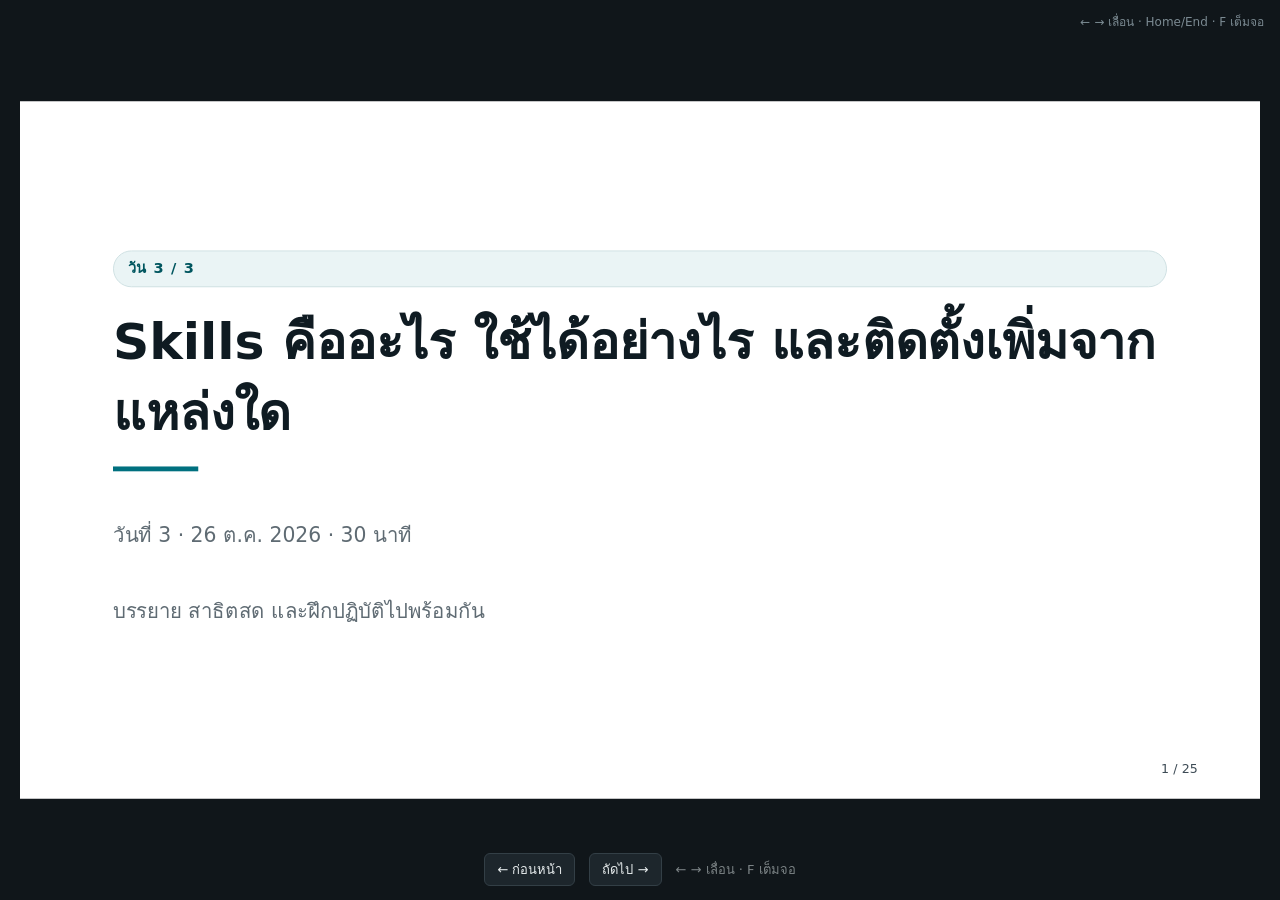
<file: sis-ee-slides/day3.html>
<!doctype html>
<html lang="th">
<head>
<meta charset="utf-8">
<meta name="viewport" content="width=device-width, initial-scale=1">
<title>Skills คืออะไร ใช้ได้อย่างไร และติดตั้งเพิ่มจากแหล่งใด — Day 3</title>
<style>
/* ---- sis-theme (inherited from the .marp.md inline theme) ---- */
/* sis-theme.css — Marp theme for the SiS thClaws end-user training (3 days)
   Design system: output/sis-web-manual/DESIGN.md  (the SiS product's own colours)
   One accent (teal #00707f) · one red (#a81019, caution only) · light ground only
   No second hue, no gradient, no dark mode, no webfont, no CDN.
   Structurally mirrors output/thclaws-ee-video/slides/ee-theme.css. */


:root {
  --teal: #00707f;
  --teal-deep: #00565f;
  --teal-wash: #eaf4f5;
  --teal-line: #cfe1e3;

  --caution-red: #a81019;
  --caution-wash: #fdf3f3;
  --caution-line: #efc9cc;

  --ink: #0f1b22;
  --ink-2: #3d4b55;
  --ink-3: #5f6b73;

  --ground: #ffffff;
  --panel: #f7f8f8;
  --panel-2: #eff2f2;
  --hairline: #e2e6e7;
  --hairline-soft: #eef1f1;
  --rule-mid: #c3cccd;

  --mark: #fff1a8;
}

section {
  width: 1280px;
  height: 720px;
  background: var(--ground);
  color: var(--ink);
  font-family: 'Noto Sans Thai', 'IBM Plex Sans Thai', 'Sukhumvit Set', Thonburi,
    'Leelawadee UI', Tahoma, system-ui, -apple-system, 'Segoe UI', Roboto, sans-serif;
  font-size: 22px;
  line-height: 1.7;
  padding: 44px 64px;
}

/* ---- Headings ---- */

h1 {
  color: var(--ink);
  font-size: 38px;
  font-weight: 700;
  line-height: 1.4;
  margin: 0 0 8px 0;
  padding: 0 0 12px 0;
  border-bottom: 2px solid var(--hairline);
}

/* The accent rule that marks the current section — a single hairline, never a fill */
h1::after {
  content: '';
  display: block;
  width: 64px;
  height: 4px;
  margin-top: -14px;
  margin-bottom: 10px;
  background: var(--teal);
}

h2 {
  color: var(--teal-deep);
  font-size: 38px;
  font-weight: 700;
  margin: 0 0 12px 0;
}

h3 {
  color: var(--ink-2);
  font-size: 21px;
  font-weight: 700;
  margin: 0 0 8px 0;
}

strong { color: var(--teal-deep); font-weight: 700; }
em { color: var(--ink-2); font-style: normal; }

/* ---- Lists ---- */

ul, ol { font-size: 22px; line-height: 1.7; margin: 8px 0; padding-left: 28px; }
li { margin: 6px 0; }
li::marker { color: var(--teal); }
ol li::marker { color: var(--teal); font-weight: 700; }
li > ul, li > ol { font-size: 20px; }

/* ---- Tables ---- */

table {
  width: 100%;
  border-collapse: collapse;
  font-size: 19px;
  margin: 10px 0;
}
th {
  background: var(--panel);
  color: var(--ink);
  font-weight: 700;
  text-align: left;
  padding: 10px 14px;
  border-bottom: 2px solid var(--rule-mid);
}
td {
  border-bottom: 1px solid var(--hairline);
  padding: 9px 14px;
  color: var(--ink-2);
}
tr:last-child td { border-bottom: none; }
td strong { color: var(--teal-deep); }
table.hl tr.hl-row td { background: var(--teal-wash); }

/* ---- Code ---- */

code {
  font-family: ui-monospace, 'SF Mono', Menlo, Consolas, 'DejaVu Sans Mono', monospace;
  background: var(--panel-2);
  border: 1px solid var(--hairline);
  border-radius: 4px;
  padding: 1px 6px;
  font-size: 0.88em;
  color: var(--ink);
}
pre {
  background: var(--panel);
  border: 1px solid var(--hairline);
  border-left: 3px solid var(--teal);
  border-radius: 6px;
  padding: 14px 18px;
  font-size: 17px;
  line-height: 1.5;
  overflow: hidden;
}
pre code {
  background: none;
  border: none;
  padding: 0;
  font-size: 17px;
}

/* ---- Blockquote: neutral callout (default) ---- */

blockquote {
  background: var(--panel);
  border-left: 4px solid var(--rule-mid);
  color: var(--ink-2);
  padding: 12px 18px;
  border-radius: 0 6px 6px 0;
  font-size: 20px;
  line-height: 1.7;
  margin: 12px 0;
}
blockquote p { margin: 0; }
blockquote strong { color: var(--teal-deep); }

/* A quote lifted verbatim from the product screen — still neutral, marked as a quote */
blockquote.screen {
  background: var(--teal-wash);
  border-left-color: var(--teal);
  color: var(--ink);
  font-size: 19px;
}
blockquote.screen strong { color: var(--teal-deep); }

/* ---- Caution callout: the ONLY place red appears ---- */

section.caution blockquote,
blockquote.caution {
  background: var(--caution-wash);
  border-left-color: var(--caution-red);
  color: var(--ink);
}
section.caution blockquote strong,
blockquote.caution strong {
  color: var(--caution-red);
}

/* ---- Title slide ---- */

section.lead {
  background: var(--ground);
  color: var(--ink);
  justify-content: center;
  padding: 0 96px;
  text-align: left;
}
section.lead h1 {
  color: var(--ink);
  font-size: 52px;
  border-bottom: none;
  padding-bottom: 0;
  margin-bottom: 4px;
}
section.lead h1::after {
  width: 88px;
  height: 5px;
  margin: 20px 0 24px 0;
}
section.lead h2 {
  color: var(--teal-deep);
  font-size: 40px;
  font-weight: 500;
}
section.lead p { color: var(--ink-3); font-size: 21px; }
section.lead strong { color: var(--teal-deep); }

/* ---- Day badge on leads ---- */

section.lead .day-badge {
  display: inline-block;
  font-size: 15px;
  font-weight: 700;
  letter-spacing: 0.08em;
  text-transform: uppercase;
  color: var(--teal-deep);
  background: var(--teal-wash);
  border: 1px solid var(--teal-line);
  border-radius: 999px;
  padding: 5px 14px;
  margin-bottom: 20px;
}

/* ---- Takeaways slide ---- */

section.takeaway {
  background: var(--panel);
}
section.takeaway h1 {
  font-size: 34px;
  border-bottom: none;
}
section.takeaway h1::after {
  margin-top: 2px;
  margin-bottom: 20px;
}
section.takeaway ul { font-size: 23px; }
section.takeaway li { margin: 12px 0; }

/* ---- Source anchor line ---- */

.src {
  position: absolute;
  right: 64px;
  bottom: 20px;
  font-size: 13px;
  color: var(--ink-3);
  letter-spacing: 0.01em;
}

/* ---- Pagination ----
   A presentation is not a document: no page number on the slide. */

section::after, footer { display: none !important; }

/* ---- Cards grid ---- */

.cards { display: grid; gap: 14px; margin-top: 6px; }
.cards.c2 { grid-template-columns: repeat(2, 1fr); }
.cards.c3 { grid-template-columns: repeat(3, 1fr); }
.cards.c4 { grid-template-columns: repeat(4, 1fr); }
.card {
  background: var(--panel);
  border: 1px solid var(--hairline);
  border-radius: 8px;
  padding: 16px 18px;
}
.card .k {
  font-size: 13px;
  font-weight: 700;
  letter-spacing: 0.06em;
  text-transform: uppercase;
  color: var(--teal-deep);
  margin-bottom: 6px;
}
.card .t { font-size: 21px; font-weight: 700; color: var(--ink); margin-bottom: 4px; }
.card .d { font-size: 17px; color: var(--ink-2); line-height: 1.55; }
.card.accent { background: var(--teal-wash); border-color: var(--teal-line); }
/* A card whose content is still pending a real source — dashed, never filled in */
.card.pending {
  background: var(--ground);
  border: 2px dashed var(--rule-mid);
  color: var(--ink-3);
}
.card.pending .d { color: var(--ink-3); }

/* ---- Flow: numbered steps in a row ---- */

.flow { display: flex; align-items: stretch; gap: 10px; margin-top: 14px; }
.flow .step {
  flex: 1;
  background: var(--panel);
  border: 1px solid var(--hairline);
  border-radius: 8px;
  padding: 14px 16px;
  position: relative;
}
.flow .step.accent { background: var(--teal-wash); border-color: var(--teal-line); }
.flow .step .n {
  font-size: 13px;
  font-weight: 700;
  color: var(--teal-deep);
  letter-spacing: 0.06em;
  margin-bottom: 6px;
}
.flow .step .t { font-size: 19px; font-weight: 700; color: var(--ink); }
.flow .step .d { font-size: 16px; color: var(--ink-2); line-height: 1.55; margin-top: 2px; }
.flow .arrow {
  align-self: center;
  color: var(--teal);
  font-size: 24px;
  font-weight: 700;
  flex: 0 0 auto;
}

/* ---- Checklist ---- */

.checklist { list-style: none; padding-left: 0; margin-top: 10px; }
.checklist li {
  position: relative;
  padding-left: 34px;
  margin: 10px 0;
  font-size: 21px;
}
.checklist li::before {
  content: '☐';
  position: absolute;
  left: 0;
  color: var(--teal);
  font-size: 22px;
}
.checklist.done li::before { content: '☑'; }

/* ---- Progress bar (a UI element, not a data chart) ---- */

.pbar {
  margin-top: 18px;
  background: var(--panel-2);
  border: 1px solid var(--hairline);
  border-radius: 999px;
  height: 26px;
  overflow: hidden;
  position: relative;
}
.pbar .fill {
  height: 100%;
  background: var(--teal);
  border-radius: 999px 0 0 999px;
}
.pbar .lbl {
  position: absolute;
  inset: 0;
  display: flex;
  align-items: center;
  justify-content: center;
  font-size: 14px;
  font-weight: 700;
  color: var(--ink);
}

/* ---- Stat cards (small numeric facts) ---- */

.stats { display: grid; gap: 14px; margin-top: 8px; }
.stats.s2 { grid-template-columns: repeat(2, 1fr); }
.stats.s3 { grid-template-columns: repeat(3, 1fr); }
.stats.s4 { grid-template-columns: repeat(4, 1fr); }
.stat {
  background: var(--panel);
  border: 1px solid var(--hairline);
  border-radius: 8px;
  padding: 14px 16px;
}
.stat .v {
  font-family: ui-monospace, 'SF Mono', Menlo, Consolas, monospace;
  font-size: 30px;
  font-weight: 700;
  color: var(--teal-deep);
  line-height: 1.1;
}
.stat .l { font-size: 15px; color: var(--ink-2); margin-top: 4px; }

/* ---- Real screenshot slides ----
   A captured screen of the product. Presented as one object: hairline border
   and a soft shadow, on the ground, never cropped. */

section.shot { padding: 34px 52px 40px 52px; }

section.shot h1 {
  font-size: 30px;
  border-bottom: none;
  padding-bottom: 0;
  margin-bottom: 2px;
}
section.shot h1::after { margin-top: 2px; margin-bottom: 12px; width: 52px; height: 3px; }

.shot-frame {
  display: flex;
  justify-content: center;
  align-items: center;
  height: 470px;
}
.shot-frame img {
  max-width: 100%;
  max-height: 100%;
  width: auto;
  height: auto;
  border: 1px solid var(--hairline);
  border-radius: 8px;
  box-shadow: 0 6px 22px rgba(15, 27, 34, 0.14);
}
/* two images per row. `max-width:49%` each + the 20px gap is >100% of the frame,
   so the pair used to bleed ~5px out of its column on both sides; wrap keeps
   extra images on a second row instead of squeezing them into one. */
.shot-frame.pair { gap: 20px; flex-wrap: wrap; }
.shot-frame.pair img { max-width: calc(50% - 10px); }

.shot-cap {
  margin-top: 12px;
  font-size: 17px;
  color: var(--ink-2);
  line-height: 1.45;
}
.shot-cap strong { color: var(--teal-deep); }

section.shot .src { bottom: 16px; }

/* ---- Two-column split (text left, figure/shot right) ---- */

.split { display: grid; grid-template-columns: 1fr 1fr; gap: 26px; align-items: start; margin-top: 6px; }
.split .shot-frame { height: 400px; }
/* ---- deck chrome: the HTML presentation shell ---- */
* { box-sizing: border-box; }
html, body { margin: 0; padding: 0; background: #10161a; }
body { font-family: 'Noto Sans Thai','IBM Plex Sans Thai','Sukhumvit Set',Thonburi,'Leelawadee UI',Tahoma,system-ui,sans-serif; }
#stage { position: fixed; inset: 0; display: flex; align-items: center; justify-content: center; }
section.slide {
  position: absolute; display: none; transform-origin: center center;
  background: #ffffff; overflow: hidden;
}
section.slide.active { display: flex; flex-direction: column; }
/* The theme's `section { padding: … }` (44px 64px · 0 96px for .lead ·
   34px 52px 40px 52px for .shot) was written when the <section> WAS the slide box.
   The shell now wraps the body in `.slide-inner`, which carries that same padding —
   so the section must NOT pad again, or the inner box is pushed right/down by
   64/96px and the overflow is clipped by `overflow: hidden` (asymmetric margins).
   Reset here (later in source order than the theme, so it wins) and move each
   variant's padding onto `.slide-inner`. */
section.slide { padding: 0; }
section.lead .slide-inner { padding: 0 96px; }
section.shot .slide-inner { padding: 34px 52px 40px 52px; }
.slide-inner { padding: 44px 64px; width: 1280px; height: 720px; overflow: hidden;
  display: flex; flex-direction: column; }
section.lead .slide-inner, section.takeaway .slide-inner { justify-content: center; }
.slide-inner > h1:first-child, .slide-inner > h2:first-child { margin-top: 0; }
nav { position: fixed; bottom: 14px; left: 0; right: 0; display: flex; gap: 14px;
  align-items: center; justify-content: center; color: #c3cccd; font-size: 13px;
  font-family: system-ui, sans-serif; }
nav button { font: inherit; background: #1d262c; color: #e8edee; border: 1px solid #333f46;
  border-radius: 6px; padding: 5px 12px; cursor: pointer; }
nav button:hover { background: #263238; }
#hint { position: fixed; top: 12px; right: 16px; color: #7b8a92; font-size: 12px;
  font-family: system-ui, sans-serif; }
/* keep the accent rule on h1 as in the theme */
section.slide h1 { font-size: 38px; }
section.shot h1, section.lead h1 { font-size: 52px; }
section.lead h1 { font-size: 52px; }
/* bottom-right corner: slide number (`n / total`) inherits .src's position */
.src.page-num { color: var(--ink-2); font-variant-numeric: tabular-nums; }
@media print {
  #stage, nav, #hint { position: static; }
  nav, #hint { display: none; }
  section.slide { display: flex !important; position: relative; transform: none !important;
    page-break-after: always; }
  .slide-inner { transform: none !important; }
}
</style>
</head>
<body>
<div id="hint">← → เลื่อน · Home/End · F เต็มจอ</div>
<div id="stage">
<section class="slide lead" data-n="1">
<div class="slide-inner">
<span class="day-badge">วัน 3 / 3</span>
<h1>Skills คืออะไร ใช้ได้อย่างไร และติดตั้งเพิ่มจากแหล่งใด</h1>
<p>วันที่ 3 · 26 ต.ค. 2026 · 30 นาที</p>
<p>บรรยาย สาธิตสด และฝึกปฏิบัติไปพร้อมกัน</p>
<span class="src page-num">1 / 25</span>
</div>
</section>
<section class="slide" data-n="2">
<div class="slide-inner">
<span class="src page-num" title="แหล่งอ้างอิง: training-thclaws-skills-30min §0">2 / 25</span>
<h1>ทำไมผลลัพธ์จาก AI จึงไม่ตรงกับมาตรฐานขององค์กร?</h1>
<div class="cards c2">
  <div class="card"><div class="t">ปัญหาที่พบเป็นประจำ</div><div class="d">เมื่อส่งไฟล์ใบเสร็จให้ AI สรุป จะได้รายงานที่ใช้งานได้ แต่<strong>รูปแบบไม่สอดคล้องกันระหว่างบุคคล</strong> แต่ละครั้งได้โครงสร้างต่างกัน เมื่อนำส่งระบบจริงจึงถูกตีกลับ</div></div>
  <div class="card accent"><div class="t">สาเหตุหลัก</div><div class="d">AI มีความสามารถเพียงพอ แต่<strong>ไม่ทราบมาตรฐานการทำงานเฉพาะขององค์กร</strong> · Skill เป็นเครื่องมือที่แก้ไขปัญหานี้โดยตรง</div></div>
</div>
<blockquote><p><strong>เนื้อหาในวันนี้ประกอบด้วย 4 ส่วน:</strong> นิยามของ Skill · รายการ Skill ที่ติดตั้งอยู่ · วิธีการติดตั้งเพิ่มเติม · แหล่งค้นหา Skill ที่เชื่อถือได้ · ใช้เวลา 30 นาที ไม่จำเป็นต้องมีพื้นฐานการเขียนโปรแกรม</p></blockquote>
</div>
</section>
<section class="slide" data-n="3">
<div class="slide-inner">
<span class="src page-num" title="แหล่งอ้างอิง: training-thclaws-skills-30min §1.1">3 / 25</span>
<h1>Skill คือคู่มือปฏิบัติงานที่ AI สามารถอ่านและปฏิบัติตามได้</h1>
<p><strong>นิยาม:</strong> คู่มือการทำงาน (SOP) ในรูปแบบที่ AI เปิดใช้งานโดยอัตโนมัติ เมื่อลักษณะงานในบทสนทนาตรงกับเงื่อนไขการเรียกใช้ (trigger) ของคู่มือฉบับนั้น</p>
<table><thead><tr><th>องค์ประกอบ</th><th>คำอธิบาย</th></tr></thead><tbody><tr><td>ชื่อ (name)</td><td>ชื่อเรียก เช่น <code>office-apps</code>, <code>meeting-minutes-th</code></td></tr><tr><td>คำอธิบาย / trigger</td><td>ข้อความที่กำหนดว่า "งานประเภทใดควรเรียกใช้ Skill นี้"</td></tr><tr><td>เนื้อหาคู่มือ (SKILL.md)</td><td>ขั้นตอน รูปแบบรายงาน ข้อห้าม และการตั้งชื่อไฟล์ผลลัพธ์</td></tr><tr><td>ไฟล์ประกอบ (ถ้ามี)</td><td>สคริปต์ แม่แบบ (template) และตัวอย่าง ซึ่งจัดเก็บไว้ในโฟลเดอร์เดียวกับ Skill</td></tr></tbody></table>
<blockquote><p>กล่าวอย่างง่าย: <strong>Skill คือชุดความรู้เกี่ยวกับวิธีการทำงานที่มอบให้กับ AI</strong> ไม่ใช่ความสามารถใหม่ในระดับโปรแกรม แต่เป็น <em>มาตรฐานการทำงานขององค์กร</em> ที่ฝังไว้ในระบบ</p></blockquote>
</div>
</section>
<section class="slide" data-n="4">
<div class="slide-inner">
<span class="src page-num" title="แหล่งอ้างอิง: training-thclaws-skills-30min §1.2">4 / 25</span>
<h1>การเปรียบเทียบเพื่อช่วยให้เข้าใจแนวคิด</h1>
<div class="cards c2">
  <div class="card"><div class="k">ตำราอาหาร</div><div class="t">พ่อครัวฝีมือดี + สูตรเฉพาะของคุณ</div><div class="d">AI เปรียบเสมือนพ่อครัวที่มีความสามารถสูง แต่ไม่มีสูตรเฉพาะของคุณ · Skill คือการ์ดสูตรที่ใส่เข้าไปในสมุด — เมื่อระบุว่า "ต้มยำต้องใส่น้ำพริกเผา" พ่อครัวก็จะทำตามนั้นทุกครั้ง</div></div>
  <div class="card"><div class="k">คู่มือ ISO / SOP</div><div class="t">SOP ที่ AI เปิดใช้งานเอง</div><div class="d">คล้ายกับแฟ้ม SOP ที่บริษัทใช้ปฏิบัติงาน ปกติเจ้าหน้าที่ต้องเปิดค้นหาเอง · Skill คือ SOP ที่ AI เปิดอ่านเองเมื่อเข้าเงื่อนไขที่กำหนด</div></div>
  <div class="card"><div class="k">ช่างเทคนิคที่มีกล่องเครื่องมือ</div><div class="t">ชุดเครื่องมือ + คู่มือการใช้งาน</div><div class="d">Skill คือชุดเครื่องมือพร้อมคู่มือการใช้งานที่จัดเก็บไว้ในกล่องของช่าง</div></div>
  <div class="card"><div class="k">แอปพลิเคชันในโทรศัพท์มือถือ</div><div class="t">ตัวเครื่อง + แอปที่ติดตั้งเพิ่ม</div><div class="d">thClaws คือตัวเครื่อง ส่วน Skill คือแอปพลิเคชันที่ติดตั้งเพิ่มเติม — ตัวเครื่องไม่สามารถทำงานเพิ่มเติมได้หากไม่มีแอปที่เหมาะสม</div></div>
</div>
<blockquote><p>เลือกการเปรียบเทียบที่เหมาะสมกับกลุ่มผู้เรียน โดยนำเสนอเพียงหนึ่งตัวอย่างให้ชัดเจน</p></blockquote>
</div>
</section>
<section class="slide" data-n="5">
<div class="slide-inner">
<span class="src page-num" title="แหล่งอ้างอิง: training-thclaws-skills-30min §1.3">5 / 25</span>
<h1>ความแตกต่างระหว่างการพิมพ์สั่ง AI ทั่วไปกับการใช้ Skill</h1>
<table><thead><tr><th></th><th>ไม่มี Skill</th><th>มี Skill</th></tr></thead><tbody><tr><td>การสั่งงาน</td><td>ต้องเขียนคำสั่งยาวเพื่อระบุรูปแบบเองทุกครั้ง</td><td>บรรยายงานเป็นภาษาธรรมชาติ ระบบเลือก Skill ให้เอง</td></tr><tr><td>ความสม่ำเสมอ</td><td>รูปแบบเปลี่ยนตามผู้สั่งหรือสถานการณ์</td><td>ได้รูปแบบเดียวกันทุกครั้งตามคู่มือ</td></tr><tr><td>มาตรฐานองค์กร</td><td>AI ไม่ทราบกฎเกณฑ์เฉพาะขององค์กร</td><td>กฎเกณฑ์ถูกกำหนดไว้ใน Skill แล้ว</td></tr><tr><td>การส่งต่องาน</td><td>ขึ้นกับทักษะการเขียนคำสั่งของแต่ละคน</td><td>ทุกคนได้ผลลัพธ์คุณภาพเท่าเทียมกัน</td></tr><tr><td>ความเสี่ยงลืมข้อกำหนด</td><td>ลืมระบุ → งานผิด</td><td>ข้อกำหนดถูกฝังไว้ใน Skill แล้ว</td></tr></tbody></table>
<blockquote><p><strong>สรุป:</strong> Skill เปลี่ยนทักษะส่วนบุคคลให้เป็นสินทรัพย์ขององค์กร ที่ทุกคนใช้ได้เท่าเทียม</p></blockquote>
</div>
</section>
<section class="slide" data-n="6">
<div class="slide-inner">
<span class="src page-num" title="แหล่งอ้างอิง: training-thclaws-skills-30min §1.4">6 / 25</span>
<h1>หลักการทำงานของ Skill</h1>
<div class="flow">
  <div class="step"><div class="n">1</div><div class="t">ผู้ใช้งานพิมพ์คำสั่ง</div><div class="d">"รวมใบเสร็จ 5 ใบเป็นรายงาน..."</div></div>
  <div class="arrow">→</div>
  <div class="step"><div class="n">2</div><div class="t">ระบบตรวจสอบ trigger</div><div class="d">ค้นหา Skill ที่มีเงื่อนไขตรงกับงาน</div></div>
  <div class="arrow">→</div>
  <div class="step accent"><div class="n">3</div><div class="t">เปิดคู่มือและปฏิบัติตาม</div><div class="d">สร้างไฟล์ .xlsx ตามรูปแบบที่กำหนด</div></div>
</div>
<p><strong>ประเด็นสำคัญที่ควรทราบ:</strong></p>
<ul><li><strong>ไม่จำเป็นต้องพิมพ์ชื่อ Skill ด้วยตนเอง</strong> — เพียงบรรยายงานเป็นภาษาธรรมชาติ ระบบจะจับคู่ Skill ที่เหมาะสมให้โดยอัตโนมัติ</li><li><strong>ระบบอ่านเฉพาะส่วน "คำอธิบาย" ก่อน</strong> แล้วจึงเปิดเนื้อหาคู่มือเมื่อจำเป็นต้องใช้เท่านั้น การติดตั้ง Skill จำนวนมากจึงไม่ส่งผลต่อประสิทธิภาพของระบบ</li><li><strong>Skill ที่ติดตั้งใหม่จะปรากฏเมื่อ agent โหลดชุดคำสั่งรอบถัดไป</strong> — หากติดตั้งแล้วไม่เห็นในรายการ ให้เริ่ม session ใหม่ หรือสอบถามอีกครั้งว่า "ขณะนี้มี Skill อะไรติดตั้งอยู่บ้าง"</li></ul>
</div>
</section>
<section class="slide" data-n="7">
<div class="slide-inner">
<span class="src page-num" title="แหล่งอ้างอิง: training-thclaws-skills-30min §1.5">7 / 25</span>
<h1>ความแตกต่างระหว่าง Tool, Skill และ MCP</h1>
<table><thead><tr><th></th><th><strong>Tool</strong></th><th><strong>Skill</strong></th><th><strong>MCP server</strong></th></tr></thead><tbody><tr><td>นิยาม</td><td>ความสามารถพื้นฐานที่มาพร้อมกับ thClaws เช่น การอ่าน/เขียนไฟล์ การค้นหาบนเว็บ การสร้างเอกสาร Word/Excel/PDF</td><td>คู่มือ "วิธีการทำงาน" ที่กำหนดลำดับและรูปแบบการใช้ Tool ต่าง ๆ</td><td>ช่องทางเชื่อมต่อกับระบบภายนอก เช่น ฐานข้อมูลหรือระบบภายในองค์กร</td></tr><tr><td>ผู้พัฒนา</td><td>ทีมพัฒนา thClaws</td><td>องค์กร ผู้เผยแพร่ หรือผู้ดูแลระบบ</td><td>นักพัฒนาภายนอก (third-party)</td></tr><tr><td>ผู้ใช้งานทั่วไปสามารถจัดการได้หรือไม่</td><td>ไม่ได้ (มาพร้อมกับโปรแกรม)</td><td><strong>ได้</strong> — สามารถดู ติดตั้ง อัปเดต และลบได้</td><td>โดยปกติต้องดำเนินการโดยผู้ดูแลระบบ</td></tr></tbody></table>
<blockquote><p>สรุปอย่างย่อ: <strong>Tool คือมือและตา · Skill คือความรู้เกี่ยวกับวิธีการทำงาน · MCP คือสายเชื่อมต่อไปยังระบบอื่น</strong> · เนื้อหาในวันนี้มุ่งเน้นที่ Skill</p></blockquote>
</div>
</section>
<section class="slide" data-n="8">
<div class="slide-inner">
<span class="src page-num" title="แหล่งอ้างอิง: training-thclaws-skills-30min §1.6">8 / 25</span>
<h1>ขอบเขตที่สำคัญใน Enterprise Edition</h1>
<ul class="checklist">
  <li>thClaws Enterprise ดึงแคตตาล็อกจาก <strong>Marketplace ขององค์กรเป็นหลัก</strong> ไม่ใช่จากแหล่งสาธารณะ — ผู้ดูแลระบบเป็นผู้กำหนดแหล่งข้อมูลที่อนุญาต</li>
  <li>สิทธิ์ในการ <strong>ดู</strong> กับ <strong>ติดตั้ง/ลบ</strong> อยู่คนละระดับกัน (<code>skills.read</code> กับ <code>skills.write</code>) บางตำแหน่งอาจดูได้อย่างเดียว ซึ่งเป็นไปตามการออกแบบของระบบ</li>
  <li>บาง Skill อาจถูกระงับตามนโยบายความปลอดภัยขององค์กร เช่น Skill ที่มีสคริปต์ <code>.sh</code>/<code>.py</code> แนบมา ระบบจะแสดงข้อความ <code>skill install blocked by org policy</code> <strong>กรุณาหยุดดำเนินการและติดต่อฝ่าย IT ทันที ห้ามพยายามติดตั้งซ้ำ</strong></li>
  <li>Built-in Skill ของ thClaws ไม่สามารถแก้ไขได้ (read-only) — Skill ที่สามารถแก้ไขหรือลบได้คือ Skill ระดับ project หรือระดับผู้ใช้ที่ติดตั้งเพิ่มเติมเท่านั้น</li>
</ul>
<blockquote class="caution"><p>⚠️ ข้อควรระวังด้านความปลอดภัย: การติดตั้ง Skill เท่ากับการนำคำสั่งหรือแนวทางการทำงานจากแหล่งภายนอกมาให้ AI ปฏิบัติตาม ดังนั้น <strong>ควรติดตั้งเฉพาะจาก Marketplace ขององค์กร หรือแหล่งที่ฝ่าย IT รับรองเท่านั้น</strong></p></blockquote>
</div>
</section>
<section class="slide" data-n="9">
<div class="slide-inner">
<span class="src page-num" title="แหล่งอ้างอิง: training-thclaws-skills-30min §1 Demo 1">9 / 25</span>
<h1>🔴 การสาธิตที่ 1 — เปรียบเทียบผลลัพธ์เมื่อมีและไม่มี Skill</h1>
<p><strong>สาธิตเปรียบเทียบด้วยงานชนิดเดียวกัน:</strong></p>
<div class="split">
  <div>
    <h3>❌ กรณีไม่มี Skill</h3>
    <p>เปิด session ใหม่ แล้วพิมพ์:</p>
    <blockquote class="screen">อ่านไฟล์ meeting_notes.txt แล้วเขียนรายงานการประชุมให้หน่อย</blockquote>
    <p>→ ได้รับรายงานที่ใช้งานได้ แต่โครงสร้างเป็นไปตามการตัดสินใจของ AI</p>
  </div>
  <div>
    <h3>✅ กรณีมี Skill</h3>
    <p>เปิด session ใหม่ แล้วพิมพ์คำสั่งเดียวกัน:</p>
    <blockquote class="screen">อ่านไฟล์ meeting_notes.txt แล้วทำรายงานการประชุม</blockquote>
    <p>→ ระบบแจ้งว่ากำลังใช้ Skill ใด → ผลลัพธ์เป็นไปตามโครงร่างที่กำหนดในคู่มือ (วาระ / มติที่ประชุม / ตารางงาน–ผู้รับผิดชอบ–กำหนดเสร็จ)</p>
  </div>
</div>
<blockquote><p><strong>คำถามเพื่อตรวจสอบความเข้าใจ:</strong> "จากรอบที่สอง สิ่งใดที่ <em>ไม่ได้</em> มาจากความสามารถของ AI แต่มาจาก Skill?" → <em>รูปแบบรายงาน ชื่อไฟล์ และกฎเกณฑ์ที่ไม่สนับสนุนข้อมูล</em></p></blockquote>
</div>
</section>
<section class="slide" data-n="10">
<div class="slide-inner">
<span class="src page-num" title="แหล่งอ้างอิง: training-thclaws-skills-30min §2">10 / 25</span>
<h1>วิธีการเรียกดู Skills ที่ติดตั้งแล้ว (3 ช่องทาง)</h1>
<div class="cards c3">
  <div class="card accent"><div class="k">ช่องทาง A</div><div class="t">สอบถาม agent โดยตรง</div><div class="d">พิมพ์ในช่องแชท: <code>ตอนนี้มี Skills อะไรติดตั้งอยู่บ้าง?</code> · เหมาะสำหรับผู้ที่เริ่มต้นใช้งาน ไม่จำเป็นต้องจำคำสั่ง</div></div>
  <div class="card"><div class="k">ช่องทาง B</div><div class="t">คำสั่ง Slash</div><div class="d"><code>/skills</code> แสดงรายการทั้งหมด · <code>/skill show &lt;name&gt;</code> แสดงรายละเอียด · รวดเร็ว แม่นยำ และสามารถตรวจสอบได้</div></div>
  <div class="card"><div class="k">ช่องทาง C</div><div class="t">GUI Settings → Skills</div><div class="d">เหมาะสำหรับผู้ที่ใช้วิธีคลิกเลือกผ่านหน้าจอ · แสดง scope ชื่อ และคำอธิบาย · สามารถลบได้เฉพาะ Skill ระดับ project</div></div>
</div>
<blockquote><p>เบื้องหลังการทำงาน: ระบบใช้ <code>SkillList</code> (แสดงรายชื่อทั้งหมด), <code>SkillSearch</code> (ค้นหาด้วยข้อความ), และ <code>Skill(name)</code> (เปิดเนื้อหาคู่มือ) — ไม่จำเป็นต้องจำชื่อฟังก์ชันเหล่านี้ แต่ควรรู้ว่ามีกลไกดังกล่าวอยู่</p></blockquote>
</div>
</section>
<section class="slide" data-n="11">
<div class="slide-inner">
<span class="src page-num" title="แหล่งอ้างอิง: training-thclaws-skills-30min §2.4">11 / 25</span>
<h1>การอ่านและทำความเข้าใจผลลัพธ์</h1>
<table><thead><tr><th>คอลัมน์/คำที่ปรากฏ</th><th>ความหมาย</th><th>เหตุผลที่ต้องให้ความสำคัญ</th></tr></thead><tbody><tr><td><strong>name</strong></td><td>ชื่อที่ใช้เรียกผ่าน <code>Skill(name)</code> / <code>skill show</code></td><td>จำชื่อนี้ไว้สำหรับการสั่งงาน</td></tr><tr><td><strong>description / trigger</strong></td><td>ประเภทงานที่ Skill นี้รองรับ</td><td>หาก trigger ตรงกับงานที่ต้องการ = เลือกใช้ Skill ถูกต้อง</td></tr><tr><td><strong>scope: project</strong></td><td>จัดเก็บอยู่ใน workspace นี้ (<code>.thclaws/skills/…</code>)</td><td>สามารถแก้ไข/ลบได้ มีผลต่อผู้ใช้งานในโปรเจกต์นี้</td></tr><tr><td><strong>scope: user</strong></td><td>ติดตั้งในระดับผู้ใช้ (<code>~/.config/thclaws/skills/…</code>)</td><td>ติดตามผู้ใช้ไปในทุก workspace</td></tr><tr><td><strong>scope: built-in</strong></td><td>มาพร้อมกับโปรแกรม thClaws</td><td><strong>ห้ามแก้ไข</strong> — read-only</td></tr><tr><td><strong>path</strong></td><td>ตำแหน่งโฟลเดอร์จริงของ SKILL.md</td><td>ใช้เมื่อต้องการขอความช่วยเหลือจากฝ่าย IT</td></tr><tr><td><strong>license</strong></td><td>สัญญาอนุญาต เช่น Apache-2.0, MIT, proprietary</td><td>เกี่ยวข้องกับประเด็นด้านกฎหมายและการจัดซื้อ</td></tr><tr><td><strong>category</strong></td><td>หมวดหมู่ เช่น productivity, research, creative</td><td>ใช้สำหรับกรองค้นหา Skill ที่ต้องการ</td></tr></tbody></table>
</div>
</section>
<section class="slide" data-n="12">
<div class="slide-inner">
<span class="src page-num" title="แหล่งอ้างอิง: training-thclaws-skills-30min §2 Hands-on 1">12 / 25</span>
<h1>🟢 ฝึกปฏิบัติที่ 1 (2 นาที)</h1>
<ul class="checklist">
  <li>พิมพ์ <code>/skills</code> แล้วนับจำนวน Skill ที่ติดตั้งอยู่ในเครื่อง → <strong>บันทึกจำนวนไว้</strong></li>
  <li>พิมพ์ <code>/skill show &lt;ชื่อ Skill 1 ตัวจากรายการ&gt;</code> แล้วระบุข้อมูล 3 อย่าง: <em>scope</em>, <em>path</em>, <em>ประเภทงานที่ trigger รองรับ</em></li>
  <li>พิมพ์สอบถามเป็นภาษาธรรมชาติ: <code>"สรุปให้หน่อยว่า Skill ตัวไหนที่เหมาะกับงานเอกสาร Word/Excel/PDF"</code> → เปรียบเทียบว่าคำตอบสอดคล้องกับรายการจาก <code>/skills</code> หรือไม่</li>
</ul>
<p><strong>เกณฑ์ผ่าน:</strong> สามารถระบุได้ว่าเครื่องของตนเองมี Skill กี่ตัว และ Skill ที่เลือกไว้รองรับงานประเภทใด</p>
<blockquote><p><strong>ตรวจสอบระหว่างฝึกปฏิบัติ:</strong> "ท่านใดที่ <code>/skills</code> แล้วได้ผลลัพธ์เป็น 0 ตัว?" โดยปกติใน Enterprise จะมี built-in Skill แสดงอยู่เสมอ หากได้ 0 กรุณาแจ้งฝ่าย IT (อาจเกี่ยวข้องกับสิทธิ์การอ่าน)</p></blockquote>
</div>
</section>
<section class="slide" data-n="13">
<div class="slide-inner">
<span class="src page-num" title="แหล่งอ้างอิง: training-thclaws-skills-30min §3.1">13 / 25</span>
<h1>การติดตั้ง Skills เพิ่มเติม — กระบวนการมาตรฐาน 5 ขั้นตอน</h1>
<div class="flow">
  <div class="step"><div class="n">1</div><div class="t">Browse</div><div class="d"><code>/skill marketplace</code></div></div>
  <div class="arrow">→</div>
  <div class="step"><div class="n">2</div><div class="t">Search</div><div class="d"><code>/skill search &lt;คำค้น&gt;</code></div></div>
  <div class="arrow">→</div>
  <div class="step"><div class="n">3</div><div class="t">Info</div><div class="d"><code>/skill info &lt;name&gt;</code></div></div>
  <div class="arrow">→</div>
  <div class="step accent"><div class="n">4</div><div class="t">Install</div><div class="d"><code>/skill install &lt;name&gt;</code></div></div>
  <div class="arrow">→</div>
  <div class="step"><div class="n">5</div><div class="t">Use</div><div class="d">พิมพ์สั่งงานตามปกติ</div></div>
</div>
<blockquote><p><strong>ลำดับขั้นตอน:</strong> Browse → Search → Info → Install → Use · หลังติดตั้งเสร็จสิ้น ควรเริ่ม session ใหม่ก่อนใช้งาน</p></blockquote>
</div>
</section>
<section class="slide" data-n="14">
<div class="slide-inner">
<span class="src page-num" title="แหล่งอ้างอิง: training-thclaws-skills-30min §3.1">14 / 25</span>
<h1>ตัวเลือกเสริมสำหรับการติดตั้ง</h1>
<table><thead><tr><th>รูปแบบ</th><th>ความหมาย</th></tr></thead><tbody><tr><td><code>/skill install --user &amp;lt;name&amp;gt;</code></td><td>ติดตั้งในระดับผู้ใช้ (ติดตามผู้ใช้ไปในทุก workspace)</td></tr><tr><td><code>/skill install &amp;lt;git-URL&amp;gt; [name]</code></td><td>ติดตั้งจาก repository โดยตรง — ใช้เฉพาะ URL ที่เชื่อถือได้</td></tr><tr><td><code>/skill install &amp;lt;path.zip&amp;gt;</code></td><td>ติดตั้งจากไฟล์ zip ที่ได้รับ เช่น จากฝ่าย IT</td></tr><tr><td><code>/skill update &amp;lt;name&amp;gt;</code></td><td>แทนที่ Skill เดิมด้วยเวอร์ชันล่าสุดจาก marketplace</td></tr><tr><td><code>/skill marketplace --refresh</code></td><td>ดึงแคตตาล็อกใหม่ (ใน GUI มีปุ่ม ↻ Refresh)</td></tr></tbody></table>
<blockquote class="caution"><p>⚠️ คำสั่งหลักที่ควรจำ: <code>/skill marketplace</code>, <code>/skill search</code>, <code>/skill info</code>, <code>/skill install</code> — คำสั่งอื่นเป็นตัวเลือกเสริม</p></blockquote>
</div>
</section>
<section class="slide" data-n="15">
<div class="slide-inner">
<span class="src page-num" title="แหล่งอ้างอิง: training-thclaws-skills-30min §3.2">15 / 25</span>
<h1>ข้อความแสดงข้อผิดพลาดที่ควรจดจำ</h1>
<table><thead><tr><th>ข้อความที่ปรากฏ</th><th>ความหมาย</th><th>แนวทางปฏิบัติ</th></tr></thead><tbody><tr><td><code>no skill named '&amp;lt;x&amp;gt;' in marketplace</code></td><td>พิมพ์ชื่อผิด หรือยังไม่มีในแหล่งข้อมูล</td><td>ใช้ <code>/skill search</code> เพื่อค้นหาก่อน</td></tr><tr><td><code>no matches for '&amp;lt;x&amp;gt;'</code></td><td>คำค้นไม่ตรงกับรายการใดเลย</td><td>ปรับคำค้นให้กว้างขึ้น หรือเรียกดูรายการทั้งหมด</td></tr><tr><td><code>skill install blocked by org policy</code></td><td><strong>นโยบายองค์กรไม่อนุญาตให้ติดตั้ง</strong></td><td>หยุดดำเนินการทันที แจ้งฝ่าย IT — ห้ามพยายามติดตั้งซ้ำหรือหาทางหลีกเลี่ยง</td></tr><tr><td><code>ships a scripts/ directory; org policy disallows external scripts</code></td><td>Skill มีสคริปต์แนบมา ซึ่งองค์กรไม่อนุญาตให้นำเข้า</td><td>แจ้งฝ่าย IT พร้อมระบุชื่อนโยบายที่เกี่ยวข้อง</td></tr><tr><td><code>could not derive a name from URL</code></td><td>ติดตั้งจาก URL โดยไม่ได้ระบุชื่อ</td><td>เพิ่มชื่อต่อท้ายคำสั่ง: <code>/skill install &amp;lt;URL&amp;gt; &amp;lt;ชื่อ&amp;gt;</code></td></tr><tr><td><code>warning: no SKILL.md found anywhere in the archive</code></td><td>ไฟล์ไม่มีคู่มือ = ไม่ใช่ Skill ที่ใช้งานได้</td><td>งดใช้แหล่งข้อมูลดังกล่าว ติดต่อผู้ส่งไฟล์</td></tr></tbody></table>
</div>
</section>
<section class="slide" data-n="16">
<div class="slide-inner">
<span class="src page-num" title="แหล่งอ้างอิง: training-thclaws-skills-30min §3.3">16 / 25</span>
<h1>สิทธิ์ การอัปเดต และการถอนการติดตั้ง</h1>
<table><thead><tr><th>เรื่อง</th><th>ข้อเท็จจริงในระบบ</th><th>ผลต่อผู้ใช้งาน</th></tr></thead><tbody><tr><td>สิทธิ์ในการ <strong>ดู</strong> รายชื่อ/เนื้อหา</td><td>ต้องมีสิทธิ์ <code>skills.read</code></td><td>หากไม่มีสิทธิ์ → panel จะว่างเปล่าหรือถูกบล็อก → ขอสิทธิ์จากฝ่าย IT</td></tr><tr><td>สิทธิ์ในการ <strong>ติดตั้ง/บันทึก/ลบ</strong></td><td>ต้องมีสิทธิ์ <code>skills.write</code></td><td>ตำแหน่งที่ไม่มีสิทธิ์จะมองเห็นรายการแต่ไม่สามารถติดตั้งได้ — เป็นการออกแบบโดยเจตนา</td></tr><tr><td>การลบ / ถอนการติดตั้ง</td><td>ดำเนินการผ่าน <strong>Settings → Skills panel → Delete</strong> (ยืนยันผ่านกล่องข้อความ) — <strong>ไม่มีคำสั่ง <code>/skill remove</code></strong></td><td>สามารถลบ/แก้ไขได้เฉพาะ Skill ของ project; built-in และ user skill จะเป็น read-only บน panel ของ project</td></tr><tr><td>การอัปเดต</td><td><code>/skill update &amp;lt;name&amp;gt;</code> — ใช้กับ Skill ที่ติดตั้งจาก marketplace เท่านั้น</td><td>ควร refresh marketplace ก่อน หากทราบว่าฝ่าย IT เผยแพร่เวอร์ชันใหม่</td></tr><tr><td>ผลหลังการติดตั้ง</td><td>Skill จะพร้อมใช้งานเมื่อ agent โหลดชุดคำสั่งในรอบถัดไป (session ใหม่)</td><td>หากติดตั้งแล้วไม่เห็นในรายการ → <strong>เริ่ม session ใหม่ก่อนสรุปว่า "Skill ไม่ทำงาน"</strong></td></tr></tbody></table>
</div>
</section>
<section class="slide" data-n="17">
<div class="slide-inner">
<span class="src page-num" title="แหล่งอ้างอิง: training-thclaws-skills-30min §3.4">17 / 25</span>
<h1>รายการตรวจสอบก่อนกด Install (5 ข้อ)</h1>
<ul class="checklist">
  <li>มาจาก <strong>Enterprise marketplace</strong> หรือแหล่งที่ฝ่าย IT รับรองหรือไม่? (หากเป็น URL จากภายนอก → ส่งให้ฝ่าย IT พิจารณาก่อน)</li>
  <li>ได้อ่าน <code>description</code> จนมั่นใจว่า <strong>รองรับงานที่ต้องการจะทำจริง</strong> ไม่ใช่เพียงชื่อที่ใกล้เคียง?</li>
  <li><code>license</code> ยอมรับได้หรือไม่? (<code>proprietary</code> ขององค์กร = ใช้ภายในได้ / <code>Apache-2.0</code>, <code>MIT</code> = มีสัญญาอนุญาตแนบมา ต้องไม่ลบไฟล์ LICENSE/NOTICE)</li>
  <li>Skill นี้มี <strong>external scripts</strong> แนบมาด้วยหรือไม่? (หากมี โอกาสถูกบล็อกโดยนโยบายองค์กรสูง → เตรียมแจ้งฝ่าย IT)</li>
  <li>ต้องการติดตั้งในระดับ <strong>project</strong> (ทีม/ใช้ร่วมกัน) หรือ <strong>user</strong> (ส่วนตัว)? — งานเชิงทีมหรือมาตรฐานองค์กรควรติดตั้งในระดับ project</li>
</ul>
</div>
</section>
<section class="slide" data-n="18">
<div class="slide-inner">
<span class="src page-num" title="แหล่งอ้างอิง: training-thclaws-skills-30min §3 Hands-on 2">18 / 25</span>
<h1>🟢 ฝึกปฏิบัติที่ 2 (3 นาที)</h1>
<ul class="checklist">
  <li><code>/skill marketplace</code> → ค้นหาว่าองค์กรมี Skill ให้ติดตั้งได้กี่ตัว <strong>บันทึกจำนวนไว้</strong></li>
  <li><code>/skill search &lt;คำที่เกี่ยวข้องกับงานของตน&gt;</code> เช่น <code>ประชุม</code>, <code>เอกสาร</code>, <code>quotation</code>, <code>excel</code></li>
  <li><code>/skill info &lt;Skill ที่สนใจ&gt;</code> → อ่าน license และ category</li>
  <li><code>/skill install &lt;Skill นั้น&gt;</code> (หากติดขัดเนื่องจากนโยบายองค์กรหรือไม่มีสิทธิ์ → <strong>ถ่ายภาพหน้าจอข้อความผิดพลาดแล้วยกมือแจ้งวิทยากร</strong> เพื่อแก้ไขปัญหาบนจอให้ทั้งห้อง)</li>
  <li>เปิด session ใหม่ แล้วพิมพ์ <code>/skills</code> เพื่อยืนยันว่ารายการเพิ่มขึ้นจากฝึกปฏิบัติที่ 1</li>
</ul>
<p><strong>เกณฑ์ผ่าน:</strong> สามารถอธิบายได้ว่า Skill ที่ติดตั้งใหม่ปรากฏอยู่ในตำแหน่งใดของรายการ และหากติดตั้งไม่สำเร็จ สามารถแยกแยะได้ว่าสาเหตุเกิดจากนโยบาย/สิทธิ์ หรือเกิดจากการพิมพ์ชื่อผิด</p>
</div>
</section>
<section class="slide" data-n="19">
<div class="slide-inner">
<span class="src page-num" title="แหล่งอ้างอิง: training-thclaws-skills-30min §4.1">19 / 25</span>
<h1>แหล่งค้นหา Skills — เรียงตามลำดับความน่าเชื่อถือ</h1>
<table><thead><tr><th>#</th><th>แหล่ง</th><th>ใช้เมื่อ</th><th>ความน่าเชื่อถือ</th></tr></thead><tbody><tr><td>1</td><td><strong>Enterprise Marketplace ขององค์กร</strong></td><td><strong>เป็นแหล่งแรกเสมอ</strong></td><td>★★★★★ ผ่านการตรวจขององค์กร</td></tr><tr><td>2</td><td>Baseline catalogue ของ thClaws</td><td>ต้องการ Skill ค่าเริ่มต้น</td><td>★★★☆☆ ผู้เผยแพร่ภายนอก</td></tr><tr><td>3</td><td>Git repository (URL)</td><td>ฝ่าย IT ส่ง URL มาให้</td><td>★★☆☆☆ ต้องรู้เจ้าของ repo</td></tr><tr><td>4</td><td>ไฟล์ .zip</td><td>ฝ่าย IT แจกแบบ offline</td><td>★★☆☆☆ จากผู้ส่งที่เชื่อถือได้</td></tr><tr><td>5</td><td>ฝ่าย IT / CoE</td><td><strong>สอบถามก่อนสร้างใหม่</strong></td><td>★★★★★</td></tr></tbody></table>
<blockquote><p><strong>หลักการ:</strong> ใช้แหล่งภายในองค์กรก่อนเสมอ (1 → 5) จึงพิจารณาแหล่งภายนอก — เพราะ Skill คือแนวทางที่ AI ต้องเชื่อถือ และสิ่งที่อยู่นอกการควบคุมของฝ่ายความปลอดภัยเป็นความเสี่ยงต่อข้อมูลองค์กร</p></blockquote>
</div>
</section>
<section class="slide" data-n="20">
<div class="slide-inner">
<span class="src page-num" title="แหล่งอ้างอิง: training-thclaws-skills-30min §4.2">20 / 25</span>
<h1>เทคนิคการค้นหาที่มีประสิทธิภาพ</h1>
<div class="cards c3">
  <div class="card"><div class="k">เทคนิค 1</div><div class="t">ใช้คำค้นที่หลากหลาย ทั้งภาษาไทยและอังกฤษ</div><div class="d">ทดลองทั้ง <code>expense</code> และ <code>ค่าใช้จ่าย</code>, ทั้ง <code>minutes</code> และ <code>รายงานประชุม</code> — หาก Skill เขียนคำอธิบายเป็นภาษาอังกฤษ การค้นหาด้วยภาษาไทยอาจไม่พบผลลัพธ์</div></div>
  <div class="card"><div class="k">เทคนิค 2</div><div class="t">ค้นหาจากหลายมุมมองสำหรับความต้องการเดียวกัน</div><div class="d">"ทำเอกสาร", "ร่างบันทึกข้อความ", "ตาราง", "สรุปรายงาน" — Skill ที่มี trigger กว้างจะปรากฏในผลลัพธ์ที่แตกต่างกัน</div></div>
  <div class="card"><div class="k">เทคนิค 3</div><div class="t">เรียกดูรายการทั้งหมดเมื่อไม่แน่ใจว่ามีอะไรบ้าง</div><div class="d"><code>/skill marketplace</code> แล้วอ่าน short_description ทีละบรรทัด (มีประมาณหลักสิบรายการ สามารถอ่านจบได้ใน 2 นาที) — ช่วยให้ทราบว่าระบบสามารถสนับสนุนงานใดได้บ้าง</div></div>
</div>
</div>
</section>
<section class="slide" data-n="21">
<div class="slide-inner">
<span class="src page-num" title="แหล่งอ้างอิง: training-thclaws-skills-30min §4.4">21 / 25</span>
<h1>กรณีไม่พบ Skill ที่ต้องการ (3 ทางเลือก)</h1>
<div class="flow">
  <div class="step"><div class="n">1</div><div class="t">ปรับคำค้นหรือเปลี่ยนมุมมอง</div><div class="d">ใช้เทคนิค 3 ข้อข้างต้น (ส่วนใหญ่จะพบผลลัพธ์ในขั้นตอนนี้)</div></div>
  <div class="arrow">→</div>
  <div class="step"><div class="n">2</div><div class="t">สอบถาม agent</div><div class="d">"งาน [...] มี Skill ใดช่วยได้บ้าง หรือควรทำแบบไม่มี Skill?" — ระบบจะทำการค้นหาและแจ้งโดยตรงหากไม่มี Skill ที่เกี่ยวข้อง</div></div>
  <div class="arrow">→</div>
  <div class="step accent"><div class="n">3</div><div class="t">ร้องขอต่อฝ่าย IT / CoE</div><div class="d">ส่งข้อมูล 3 ส่วน: งานคืออะไร · ข้อมูลนำเข้าคืออะไร · ผลลัพธ์ที่ต้องการมีลักษณะอย่างไร → ฝ่าย IT จะพิจารณาว่าควรสร้าง Skill ใหม่หรือมีอยู่แล้ว</div></div>
</div>
<blockquote><p>การสร้าง Skill ด้วยตนเอง <strong>อยู่นอกเหนือขอบเขตของการอบรมในวันนี้</strong> — กรุณาอ้างอิงหลักสูตร "การสร้าง Skill" ในครั้งถัดไป</p></blockquote>
</div>
</section>
<section class="slide" data-n="22">
<div class="slide-inner">
<span class="src page-num" title="แหล่งอ้างอิง: training-thclaws-skills-30min §4 Drill">22 / 25</span>
<h1>🟡 แบบฝึกหัดท้ายบท (ตอบพร้อมกันทั้งห้อง)</h1>
<p><strong>วิทยากรกล่าวถึงลักษณะงาน 3 กรณี → ผู้เรียนระบุว่าควรใช้ช่องทางใดในการค้นหา:</strong></p>
<table><thead><tr><th>งาน</th><th>คำตอบที่ถูกต้อง</th></tr></thead><tbody><tr><td>"ต้องส่งรายงานสรุปใบเสนอราคาจากไฟล์ Excel ทุกสัปดาห์"</td><td><code>/skill marketplace</code> + <code>/skill search</code> ด้วยคำ <code>quotation</code> / <code>ราคา</code> / <code>excel</code> (ค้นหาจากหลายมุม)</td></tr><tr><td>"เพื่อนร่วมงานส่งลิงก์ GitHub มาแนะนำว่ามี Skill ที่ดี"</td><td><strong>ไม่ควรติดตั้งทันที</strong> — ส่งให้ฝ่าย IT ตรวจสอบก่อน; หากฝ่าย IT อนุมัติ ใช้ <code>/skill install &amp;lt;URL&amp;gt; &amp;lt;ชื่อ&amp;gt;</code></td></tr><tr><td>"ติดตั้งเรียบร้อยแล้ว แต่เมื่อพิมพ์เรียกใช้ดูเหมือนไม่มีอะไรเกิดขึ้น"</td><td>เปิด session ใหม่ / สอบถาม "ตอนนี้มี Skill อะไรบ้าง" เพื่อตรวจสอบว่าระบบรับรู้ Skill นี้แล้วจริง</td></tr></tbody></table>
</div>
</section>
<section class="slide takeaway" data-n="23">
<div class="slide-inner">
<span class="src page-num" title="แหล่งอ้างอิง: training-thclaws-skills-30min §5.1">23 / 25</span>
<h1>ประเด็นสำคัญ 4 ข้อที่ควรนำไปปฏิบัติ</h1>
<ul><li><strong>Skill คือคู่มือวิธีการทำงานที่ AI เปิดใช้งานเองเมื่อพบงานที่ตรงกับเงื่อนไข</strong> → ได้รับผลลัพธ์ที่มีมาตรฐานเดียวกันทุกครั้ง โดยไม่ต้องอาศัยทักษะการเขียนคำสั่งระดับสูง</li><li><strong>เรียกดูได้ 3 วิธี:</strong> พิมพ์สอบถาม ("มี Skill อะไรบ้าง") สะดวกที่สุด · <code>/skills</code> + <code>/skill show</code> แม่นยำที่สุด · Settings → Skills panel เหมาะสำหรับผู้ที่ไม่สะดวกใช้คำสั่ง</li><li><strong>การติดตั้งเพิ่มเติม:</strong> <code>marketplace → search → info → install</code> (แล้วเริ่ม session ใหม่) · อัปเดตด้วย <code>/skill update</code> · ลบผ่าน GUI · หากพบข้อความ <code>blocked by org policy</code> = หยุดดำเนินการ + แจ้งฝ่าย IT</li><li><strong>แหล่งค้นหา:</strong> Enterprise marketplace เป็นแหล่งแรกเสมอ · baseline catalogue ของ thClaws · Git URL / zip <strong>เฉพาะแหล่งที่องค์กรรับรอง</strong> · และ <strong>สอบถามฝ่าย IT ก่อนเสมอ</strong></li></ul>
</div>
</section>
<section class="slide" data-n="24">
<div class="slide-inner">
<span class="src page-num" title="แหล่งอ้างอิง: training-thclaws-skills-30min §5.2">24 / 25</span>
<h1>สิ่งที่ควรทำและไม่ควรทำ</h1>
<div class="split">
  <div>
    <h3>✅ สิ่งที่ควรทำ</h3>
    <ul>
      <li>บรรยายงานเป็นภาษาธรรมชาติ แล้วให้ระบบเลือก Skill ที่เหมาะสม</li>
      <li>ติดตั้งจาก Enterprise marketplace หรือแหล่งที่ฝ่าย IT รับรอง</li>
      <li>อ่าน description และ license ก่อนกด install</li>
      <li>เริ่ม session ใหม่หลังการติดตั้ง แล้วจึงทดสอบการใช้งาน</li>
      <li>เมื่อพบข้อความผิดพลาดเกี่ยวกับนโยบาย → แจ้งฝ่าย IT ทันที</li>
    </ul>
  </div>
  <div>
    <h3>❌ สิ่งที่ไม่ควรทำ</h3>
    <ul>
      <li>พิมพ์ชื่อ Skill ผิดแล้วสรุปว่าระบบมีปัญหา — ใช้ <code>/skills</code> ตรวจสอบก่อน</li>
      <li>ติดตั้งจาก URL ที่ไม่คุ้นเคย / กลุ่มแชท / บล็อกส่วนตัว</li>
      <li>พยายามหลีกเลี่ยงนโยบายองค์กร — การถูกบล็อกมีเหตุผลด้านความปลอดภัย</li>
      <li>ลบ built-in Skill — ระบบกำหนดเป็น read-only เพื่อรักษาเสถียรภาพ</li>
      <li>สรุปว่า "Skill ไม่ทำงาน" โดยยังไม่เริ่ม session ใหม่</li>
    </ul>
  </div>
</div>
</div>
</section>
<section class="slide" data-n="25">
<div class="slide-inner">
<span class="src page-num" title="แหล่งอ้างอิง: training-thclaws-skills-30min §6">25 / 25</span>
<h1>เอกสารสรุปย่อ (แจกหลังจบการอบรม)</h1>
<div class="cards c2">
  <div class="card"><div class="k">ดูรายการที่มีอยู่</div><div class="d"><code>/skills</code> · <code>/skill show &lt;name&gt;</code> · สอบถามผ่านแชท · Settings → Skills</div></div>
  <div class="card"><div class="k">ค้นหา</div><div class="d"><code>/skill marketplace</code> · <code>/skill search &lt;คำค้น&gt;</code> · ทดลองทั้งภาษาไทยและอังกฤษ · สอบถามฝ่าย IT</div></div>
  <div class="card"><div class="k">ติดตั้ง / อัปเดต / ลบ</div><div class="d"><code>/skill install &lt;name&gt;</code> · <code>/skill update &lt;name&gt;</code> · ลบผ่าน GUI · เริ่ม session ใหม่หลังการติดตั้ง</div></div>
  <div class="card"><div class="k">ความปลอดภัย</div><div class="d">ติดตั้งจากแหล่งที่องค์กรรับรองเท่านั้น · พบข้อความ <code>blocked by org policy</code> = หยุด + แจ้งฝ่าย IT · ห้ามลบ built-in</div></div>
</div>
<blockquote><p><strong>ช่วงถาม-ตอบ และขอบคุณครับ</strong> · เอกสารประกอบการอบรมและเอกสารสรุปย่อจะแจกให้เมื่อสิ้นสุดเซสชัน</p></blockquote>
</div>
</section>
</div>
<nav>
  <button id="prev" aria-label="ก่อนหน้า">← ก่อนหน้า</button>
  <button id="next" aria-label="ถัดไป">ถัดไป →</button>
  <span style="opacity:.6">← → เลื่อน · F เต็มจอ</span>
</nav>
<script>
const slides = Array.from(document.querySelectorAll('section.slide'));
let cur = 0;
function fit() {
  const pad = 90;
  const s = Math.min((window.innerWidth - 40) / 1280, (window.innerHeight - pad) / 720);
  slides.forEach(el => { el.style.transform = 'scale(' + s + ')'; });
}
function render() {
  slides.forEach((el, i) => el.classList.toggle('active', i === cur));
}
function go(d) { cur = Math.max(0, Math.min(slides.length - 1, cur + d)); render(); }
document.addEventListener('keydown', e => {
  if (['ArrowRight','ArrowDown',' ','PageDown'].includes(e.key)) { e.preventDefault(); go(1); }
  else if (['ArrowLeft','ArrowUp','PageUp'].includes(e.key)) { e.preventDefault(); go(-1); }
  else if (e.key === 'Home') { cur = 0; render(); }
  else if (e.key === 'End') { cur = slides.length - 1; render(); }
  else if (e.key === 'f' || e.key === 'F') {
    if (document.fullscreenElement) document.exitFullscreen();
    else document.documentElement.requestFullscreen();
  }
});
document.getElementById('prev').onclick = () => go(-1);
document.getElementById('next').onclick = () => go(1);
window.addEventListener('resize', fit);
fit(); render();
</script>
</body>
</html>
</file>
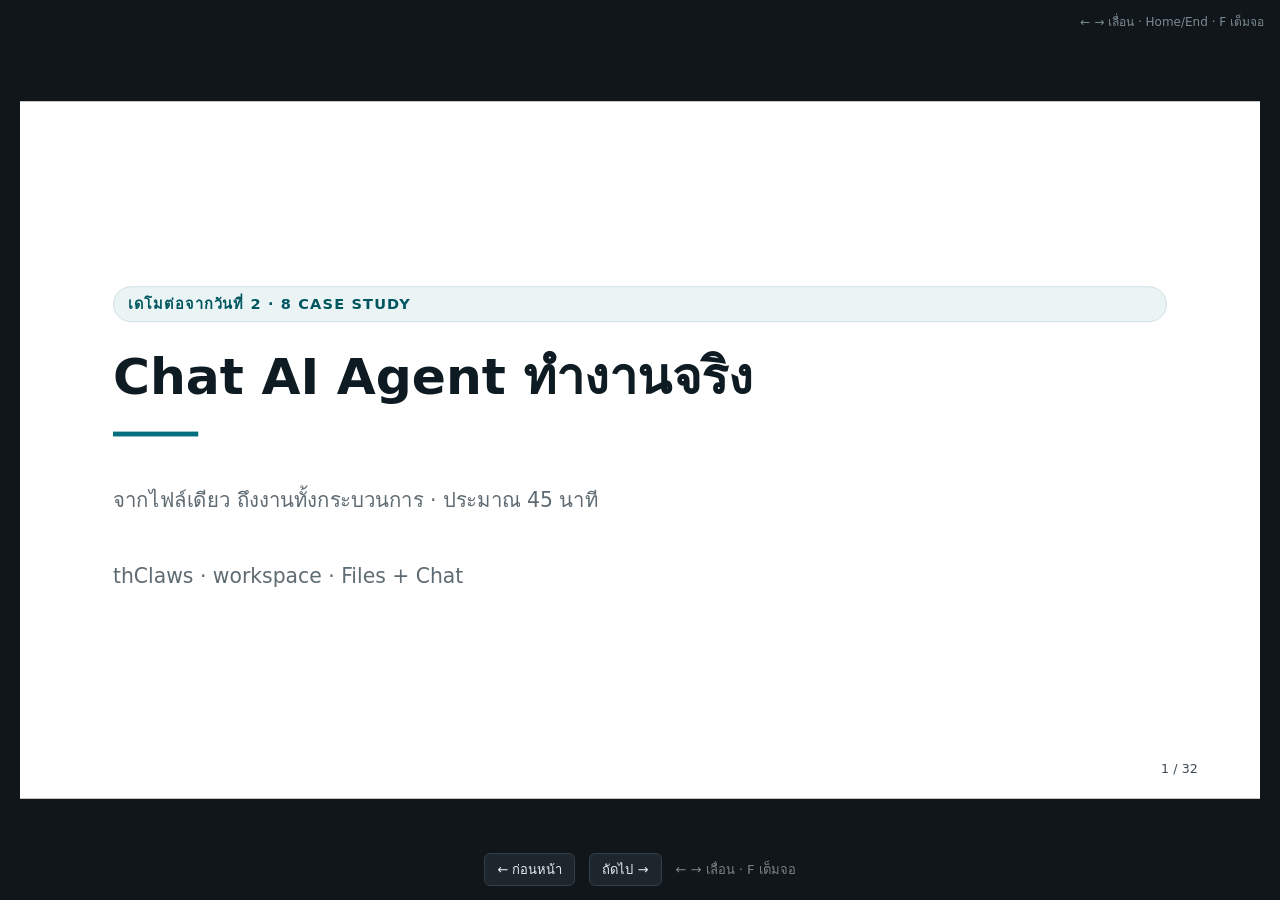
<file: sis-ee-slides/demo.html>
<!doctype html>
<html lang="th">
<head>
<meta charset="utf-8">
<meta name="viewport" content="width=device-width, initial-scale=1">
<title>Chat AI Agent — เดโม 8 สถานการณ์</title>
<style>
/* ---- deck theme (the .marp.md inline <style>, verbatim) ---- */
:root {
  --accent: #00707f;
  --accent-deep: #00565f;
  --accent-wash: #eaf4f5;
  --accent-line: #cfe1e3;

  --caution-red: #a81019;
  --caution-wash: #fdf3f3;
  --caution-line: #efc9cc;

  --ink: #0f1b22;
  --ink-2: #3d4b55;
  --ink-3: #5f6b73;

  --ground: #ffffff;
  --panel: #f7f8f8;
  --panel-2: #eff2f2;
  --hairline: #e2e6e7;
  --hairline-soft: #eef1f1;
  --rule-mid: #c3cccd;

  --mark: #fff1a8;
}

section {
  width: 1280px;
  height: 720px;
  background: var(--ground);
  color: var(--ink);
  font-family: 'Noto Sans Thai', 'IBM Plex Sans Thai', 'Sukhumvit Set', Thonburi,
    'Leelawadee UI', Tahoma, system-ui, -apple-system, 'Segoe UI', Roboto, sans-serif;
  font-size: 22px;
  line-height: 1.7;
  padding: 44px 64px;
}

/* ---- Headings ---- */

h1 {
  color: var(--ink);
  font-size: 38px;
  font-weight: 700;
  line-height: 1.4;
  margin: 0 0 8px 0;
  padding: 0 0 12px 0;
  border-bottom: 2px solid var(--hairline);
}

/* The accent rule that marks the current section — a single hairline, never a fill */
h1::after {
  content: '';
  display: block;
  width: 64px;
  height: 4px;
  margin-top: -14px;
  margin-bottom: 10px;
  background: var(--accent);
}

h2 {
  color: var(--accent-deep);
  font-size: 38px;
  font-weight: 700;
  margin: 0 0 12px 0;
}

h3 {
  color: var(--ink-2);
  font-size: 21px;
  font-weight: 700;
  margin: 0 0 8px 0;
}

strong { color: var(--accent-deep); font-weight: 700; }
em { color: var(--ink-2); font-style: normal; }

/* ---- Lists ---- */

ul, ol { font-size: 22px; line-height: 1.7; margin: 8px 0; padding-left: 28px; }
li { margin: 6px 0; }
li::marker { color: var(--accent); }
ol li::marker { color: var(--accent); font-weight: 700; }
li > ul, li > ol { font-size: 20px; }

/* ---- Tables ---- */

table {
  width: 100%;
  border-collapse: collapse;
  font-size: 19px;
  margin: 10px 0;
}
th {
  background: var(--panel);
  color: var(--ink);
  font-weight: 700;
  text-align: left;
  padding: 10px 14px;
  border-bottom: 2px solid var(--rule-mid);
}
td {
  border-bottom: 1px solid var(--hairline);
  padding: 9px 14px;
  color: var(--ink-2);
}
tr:last-child td { border-bottom: none; }
td strong { color: var(--accent-deep); }
table.hl tr.hl-row td { background: var(--accent-wash); }

/* ---- Code ---- */

code {
  font-family: ui-monospace, 'SF Mono', Menlo, Consolas, 'DejaVu Sans Mono', monospace;
  background: var(--panel-2);
  border: 1px solid var(--hairline);
  border-radius: 4px;
  padding: 1px 6px;
  font-size: 0.88em;
  color: var(--ink);
}
pre {
  background: var(--panel);
  border: 1px solid var(--hairline);
  border-left: 3px solid var(--accent);
  border-radius: 6px;
  padding: 14px 18px;
  font-size: 17px;
  line-height: 1.5;
  overflow: hidden;
}
pre code {
  background: none;
  border: none;
  padding: 0;
  font-size: 17px;
}

/* ---- Blockquote: neutral callout (default) ---- */

blockquote {
  background: var(--panel);
  border-left: 4px solid var(--rule-mid);
  color: var(--ink-2);
  padding: 12px 18px;
  border-radius: 0 6px 6px 0;
  font-size: 20px;
  line-height: 1.7;
  margin: 12px 0;
}
blockquote p { margin: 0; }
blockquote strong { color: var(--accent-deep); }

/* A quote lifted verbatim from the product screen — still neutral, marked as a quote */
blockquote.screen {
  background: var(--accent-wash);
  border-left-color: var(--accent);
  color: var(--ink);
  font-size: 19px;
}
blockquote.screen strong { color: var(--accent-deep); }

/* ---- Caution callout: the ONLY place red appears ---- */

section.caution blockquote,
blockquote.caution {
  background: var(--caution-wash);
  border-left-color: var(--caution-red);
  color: var(--ink);
}
section.caution blockquote strong,
blockquote.caution strong {
  color: var(--caution-red);
}

/* ---- Title slide ---- */

section.lead {
  background: var(--ground);
  color: var(--ink);
  justify-content: center;
  padding: 0 96px;
  text-align: left;
}
section.lead h1 {
  color: var(--ink);
  font-size: 52px;
  border-bottom: none;
  padding-bottom: 0;
  margin-bottom: 4px;
}
section.lead h1::after {
  width: 88px;
  height: 5px;
  margin: 20px 0 24px 0;
}
section.lead h2 {
  color: var(--accent-deep);
  font-size: 40px;
  font-weight: 500;
}
section.lead p { color: var(--ink-3); font-size: 21px; }
section.lead strong { color: var(--accent-deep); }

/* ---- Day badge on leads ---- */

section.lead .day-badge {
  display: inline-block;
  font-size: 15px;
  font-weight: 700;
  letter-spacing: 0.08em;
  text-transform: uppercase;
  color: var(--accent-deep);
  background: var(--accent-wash);
  border: 1px solid var(--accent-line);
  border-radius: 999px;
  padding: 5px 14px;
  margin-bottom: 20px;
}

/* ---- Takeaways slide ---- */

section.takeaway {
  background: var(--panel);
}
section.takeaway h1 {
  font-size: 34px;
  border-bottom: none;
}
section.takeaway h1::after {
  margin-top: 2px;
  margin-bottom: 20px;
}
section.takeaway ul { font-size: 23px; }
section.takeaway li { margin: 12px 0; }

/* ---- Source anchor line ---- */

.src {
  position: absolute;
  right: 64px;
  bottom: 20px;
  font-size: 13px;
  color: var(--ink-3);
  letter-spacing: 0.01em;
}

/* ---- Pagination ----
   A presentation is not a document: no page number on the slide. */

section::after, footer { display: none !important; }

/* ---- Cards grid ---- */

.cards { display: grid; gap: 14px; margin-top: 6px; }
.cards.c2 { grid-template-columns: repeat(2, 1fr); }
.cards.c3 { grid-template-columns: repeat(3, 1fr); }
.cards.c4 { grid-template-columns: repeat(4, 1fr); }
.card {
  background: var(--panel);
  border: 1px solid var(--hairline);
  border-radius: 8px;
  padding: 16px 18px;
}
.card .k {
  font-size: 13px;
  font-weight: 700;
  letter-spacing: 0.06em;
  text-transform: uppercase;
  color: var(--accent-deep);
  margin-bottom: 6px;
}
.card .t { font-size: 21px; font-weight: 700; color: var(--ink); margin-bottom: 4px; }
.card .d { font-size: 17px; color: var(--ink-2); line-height: 1.55; }
.card.accent { background: var(--accent-wash); border-color: var(--accent-line); }
/* A card whose content is still pending a real source — dashed, never filled in */
.card.pending {
  background: var(--ground);
  border: 2px dashed var(--rule-mid);
  color: var(--ink-3);
}
.card.pending .d { color: var(--ink-3); }

/* ---- Flow: numbered steps in a row ---- */

.flow { display: flex; align-items: stretch; gap: 10px; margin-top: 14px; }
.flow .step {
  flex: 1;
  background: var(--panel);
  border: 1px solid var(--hairline);
  border-radius: 8px;
  padding: 14px 16px;
  position: relative;
}
.flow .step.accent { background: var(--accent-wash); border-color: var(--accent-line); }
.flow .step .n {
  font-size: 13px;
  font-weight: 700;
  color: var(--accent-deep);
  letter-spacing: 0.06em;
  margin-bottom: 6px;
}
.flow .step .t { font-size: 19px; font-weight: 700; color: var(--ink); }
.flow .step .d { font-size: 16px; color: var(--ink-2); line-height: 1.55; margin-top: 2px; }
.flow .arrow {
  align-self: center;
  color: var(--accent);
  font-size: 24px;
  font-weight: 700;
  flex: 0 0 auto;
}

/* ---- Checklist ---- */

.checklist { list-style: none; padding-left: 0; margin-top: 10px; }
.checklist li {
  position: relative;
  padding-left: 34px;
  margin: 10px 0;
  font-size: 21px;
}
.checklist li::before {
  content: '☐';
  position: absolute;
  left: 0;
  color: var(--accent);
  font-size: 22px;
}
.checklist.done li::before { content: '☑'; }

/* ---- Progress bar (a UI element, not a data chart) ---- */

.pbar {
  margin-top: 18px;
  background: var(--panel-2);
  border: 1px solid var(--hairline);
  border-radius: 999px;
  height: 26px;
  overflow: hidden;
  position: relative;
}
.pbar .fill {
  height: 100%;
  background: var(--accent);
  border-radius: 999px 0 0 999px;
}
.pbar .lbl {
  position: absolute;
  inset: 0;
  display: flex;
  align-items: center;
  justify-content: center;
  font-size: 14px;
  font-weight: 700;
  color: var(--ink);
}

/* ---- Stat cards (small numeric facts) ---- */

.stats { display: grid; gap: 14px; margin-top: 8px; }
.stats.s2 { grid-template-columns: repeat(2, 1fr); }
.stats.s3 { grid-template-columns: repeat(3, 1fr); }
.stats.s4 { grid-template-columns: repeat(4, 1fr); }
.stat {
  background: var(--panel);
  border: 1px solid var(--hairline);
  border-radius: 8px;
  padding: 14px 16px;
}
.stat .v {
  font-family: ui-monospace, 'SF Mono', Menlo, Consolas, monospace;
  font-size: 30px;
  font-weight: 700;
  color: var(--accent-deep);
  line-height: 1.1;
}
.stat .l { font-size: 15px; color: var(--ink-2); margin-top: 4px; }

/* ---- Real screenshot slides ----
   A captured screen of the product. Presented as one object: hairline border
   and a soft shadow, on the ground, never cropped. */

section.shot { padding: 34px 52px 40px 52px; }

section.shot h1 {
  font-size: 30px;
  border-bottom: none;
  padding-bottom: 0;
  margin-bottom: 2px;
}
section.shot h1::after { margin-top: 2px; margin-bottom: 12px; width: 52px; height: 3px; }

.shot-frame {
  display: flex;
  justify-content: center;
  align-items: center;
  height: 470px;
}
.shot-frame img {
  max-width: 100%;
  max-height: 100%;
  width: auto;
  height: auto;
  border: 1px solid var(--hairline);
  border-radius: 8px;
  box-shadow: 0 6px 22px rgba(15, 27, 34, 0.14);
}
/* two images per row — and four, without overflowing. `flex-wrap` alone moved the
   second row *out* of the frame: every image was still allowed the frame's full
   470px height, so four images pushed 172px past the content box (the layout
   fixture caught it). A 2-column grid whose rows share the frame's height splits it
   between the rows it actually has — one row of 470px for two images (unchanged),
   two rows of 235px for four. */
.shot-frame.pair {
  display: grid;
  grid-template-columns: 1fr 1fr;
  /* minmax(0, 1fr): a bare `1fr` keeps its content-based minimum, so two rows still
     measured 352px each inside a 470px frame and the pair overflowed anyway. */
  grid-auto-rows: minmax(0, 1fr);
  gap: 20px;
  align-items: center;
  justify-items: center;
}
/* no `width: 100%` here: clamping only the height squashes the aspect ratio.
   max-width + max-height with auto width/height (the base rule) keeps it. */
.shot-frame.pair img { max-width: 100%; }

.shot-cap {
  margin-top: 12px;
  font-size: 17px;
  color: var(--ink-2);
  line-height: 1.45;
}
.shot-cap strong { color: var(--accent-deep); }

section.shot .src { bottom: 16px; }

/* ---- Two-column split (text left, figure/shot right) ---- */

.split { display: grid; grid-template-columns: 1fr 1fr; gap: 26px; align-items: start; margin-top: 6px; }
.split .shot-frame { height: 400px; }

/* ---- Full-bleed poster slide (the eight demo infographics) ----
   Each infographic is authored at 16:9 and carries its own headline, so it is
   shown whole: 1280x720 on the canvas, no crop, no caption competing with it.
   The shell carries the padding on `.slide-inner` (see shell comment); this
   selector is (0,2,0) against the shell's `.slide-inner` (0,1,0), so it wins even
   though the theme comes first in source order. */
section.poster .slide-inner { padding: 0; }
section.poster img {
  display: block;
  flex: none;
  width: 1280px;
  height: 720px;
  object-fit: contain;
  background: var(--ground);
}
/* the page number sits over the picture here: give it its own ground */
section.poster .src {
  right: 14px;
  bottom: 12px;
  padding: 1px 9px;
  border-radius: 4px;
  background: rgba(255, 255, 255, 0.9);
}

/* structural heading for a slide whose words are inside an image */
.sr-only {
  position: absolute;
  width: 1px;
  height: 1px;
  margin: -1px;
  padding: 0;
  overflow: hidden;
  clip: rect(0 0 0 0);
  white-space: nowrap;
  border: 0;
}
/* ---- deck chrome: the HTML presentation shell ---- */
* { box-sizing: border-box; }
html, body { margin: 0; padding: 0; background: #10161a; }
body { font-family: 'Noto Sans Thai','IBM Plex Sans Thai','Sukhumvit Set',Thonburi,'Leelawadee UI',Tahoma,system-ui,sans-serif; }
#stage { position: fixed; inset: 0; display: flex; align-items: center; justify-content: center; }
section.slide {
  position: absolute; display: none; transform-origin: center center;
  /* the slide surface is the THEME's, not the shell's: hardcoding #ffffff here
     wins over the theme's `section { background: var(--ground) }` (this
     selector is more specific and comes later in source order), which turns a
     dark theme into cream text on a white slide — 1.1:1, unreadable. */
  background: var(--ground, #ffffff); overflow: hidden;
}
section.slide.active { display: flex; flex-direction: column; }
/* The theme's `section { padding: … }` (44px 64px · 0 96px for .lead ·
   34px 52px 40px 52px for .shot) was written when the <section> WAS the slide box.
   The shell now wraps the body in `.slide-inner`, which carries that same padding —
   so the section must NOT pad again, or the inner box is pushed right/down by
   64/96px and the overflow is clipped by `overflow: hidden` (asymmetric margins).
   Reset here (later in source order than the theme, so it wins) and move each
   variant's padding onto `.slide-inner`. */
section.slide { padding: 0; }
section.lead .slide-inner { padding: 0 96px; }
section.shot .slide-inner { padding: 34px 52px 40px 52px; }
.slide-inner { padding: 44px 64px; width: 1280px; height: 720px; overflow: hidden;
  display: flex; flex-direction: column; }
section.lead .slide-inner, section.takeaway .slide-inner { justify-content: center; }
.slide-inner > h1:first-child, .slide-inner > h2:first-child { margin-top: 0; }
nav { position: fixed; bottom: 14px; left: 0; right: 0; display: flex; gap: 14px;
  align-items: center; justify-content: center; color: #c3cccd; font-size: 13px;
  font-family: system-ui, sans-serif; }
nav button { font: inherit; background: #1d262c; color: #e8edee; border: 1px solid #333f46;
  border-radius: 6px; padding: 5px 12px; cursor: pointer; }
nav button:hover { background: #263238; }
#hint { position: fixed; top: 12px; right: 16px; color: #7b8a92; font-size: 12px;
  font-family: system-ui, sans-serif; }
/* keep the accent rule on h1 as in the theme */
section.slide h1 { font-size: 38px; }
section.shot h1, section.lead h1 { font-size: 52px; }
section.lead h1 { font-size: 52px; }
/* bottom-right corner: slide number (`n / total`) inherits .src's position */
.src.page-num { color: var(--ink-2); font-variant-numeric: tabular-nums; }
@media print {
  #stage, nav, #hint { position: static; }
  nav, #hint { display: none; }
  section.slide { display: flex !important; position: relative; transform: none !important;
    page-break-after: always; }
  .slide-inner { transform: none !important; }
}
</style>
</head>
<body>
<div id="hint">← → เลื่อน · Home/End · F เต็มจอ</div>
<div id="stage">
<section class="slide lead" data-n="1">
<div class="slide-inner">
<span class="day-badge">เดโมต่อจากวันที่ 2 · 8 Case Study</span>
<h1>Chat AI Agent ทำงานจริง</h1>
<p>จากไฟล์เดียว ถึงงานทั้งกระบวนการ · ประมาณ 45 นาที</p>
<p>thClaws · workspace · Files + Chat</p>
<span class="src page-num">1 / 32</span>
</div>
</section>
<section class="slide" data-n="2">
<div class="slide-inner">
<span class="src page-num" title="แหล่งอ้างอิง: โจทย์ผู้ใช้ · 2026-10-20">2 / 32</span>
<h1>เดโมชุดนี้ต่างจากถาม–ตอบปกติตรงไหน</h1>
<div class="cards c3">
  <div class="card accent"><div class="t">ได้ไฟล์ ไม่ใช่แค่คำตอบ</div><div class="d">ทุกเดโมจบด้วยไฟล์ที่เปิดใช้ต่อได้ — md, PDF, ใบเสนอราคา, dashboard</div></div>
  <div class="card"><div class="t">ทำงานข้ามโฟลเดอร์</div><div class="d">เดโม 6 อ่านอีเมล → ค้นราคา → ใส่ template โดยไม่ต้องคัดลอกเอง</div></div>
  <div class="card"><div class="t">เห็นทุกขั้นตอน</div><div class="d">การอ่านไฟล์ การค้นหา และการเขียนไฟล์ โผล่ในแชทให้ตรวจระหว่างทาง</div></div>
</div>
<blockquote><p>เป้าหมายของการเดโมวันนี้ — ไม่ใช่ดูว่า agent เก่งแค่ไหน แต่ดูว่า <strong>Agent ทำอะไรได้บ้าง และเราต้องตรวจตรงไหน</strong></p></blockquote>
</div>
</section>
<section class="slide" data-n="3">
<div class="slide-inner">
<span class="src page-num" title="แหล่งอ้างอิง: โจทย์ผู้ใช้ · 2026-10-20">3 / 32</span>
<h1>8 Case Study — เห็นภาพรวมการใช้งาน AI Agent ในรูปแบบต่าง ๆ</h1>
<div class="split">
<div>

<table><thead><tr><th>#</th><th>โจทย์</th><th>ผลลัพธ์</th></tr></thead><tbody><tr><td>1</td><td>แปลไฟล์ทั้งไฟล์ Translate</td><td>ไฟล์แปล</td></tr><tr><td>2</td><td>สรุปเอกสารยาว Summarize</td><td>ไฟล์สรุปเนื่อหาตามระบุ</td></tr><tr><td>3</td><td>ข้อความจีนในภาพบนเว็บ</td><td>ไฟล์เนื้อหาในภาษาอังกฤษ</td></tr><tr><td>4</td><td>วิดีโอ YouTube</td><td>บทความ + timestamp</td></tr></tbody></table>

</div>
<div>

<table><thead><tr><th>#</th><th>โจทย์</th><th>ผลลัพธ์</th></tr></thead><tbody><tr><td>5</td><td>ดึงข้อมูลหน้าเว็บ</td><td>ไฟล์ข้อมูล พร้อมแหล่งอ้างอิง</td></tr><tr><td>6</td><td>อีเมลลูกค้า</td><td>ใบเสนอราคา PDF</td></tr><tr><td>7</td><td>Excel รายเดือน</td><td>รายงานผู้บริหาร PDF</td></tr><tr><td>8</td><td>ข้อมูลในไฟล์ data</td><td>dashboard HTML</td></tr></tbody></table>

</div>
</div>
<blockquote><p>รวมประมาณ 30-45 นาที · เดโม 1–2 ใช้เมนูคลิกขวา ที่เหลือสั่งด้วย prompt</p></blockquote>
</div>
</section>
<section class="slide" data-n="4">
<div class="slide-inner">
<span class="src page-num" title="แหล่งอ้างอิง: โจทย์ผู้ใช้ · 2026-10-20">4 / 32</span>
<h1>การเดโมจะดำเนินตาม — 4 ขั้นตอน</h1>
<div class="flow">
  <div class="step"><div class="n">01</div><div class="t">โจทย์</div><div class="d">ตรวจสอบไฟล์หรือลิงก์จริงที่ใช้</div></div>
  <div class="arrow">→</div>
  <div class="step"><div class="n">02</div><div class="t">สั่ง</div><div class="d">คลิกขวา หรือ prompt บนสไลด์</div></div>
  <div class="arrow">→</div>
  <div class="step accent"><div class="n">03</div><div class="t">ทำงาน</div><div class="d">อ่าน → ค้น → เขียนไฟล์</div></div>
  <div class="arrow">→</div>
  <div class="step"><div class="n">04</div><div class="t">ตรวจ</div><div class="d">เปิดไฟล์ ตรวจสอบหรือเปรียบเทียบตัวเลข</div></div>
</div>
<ul class="checklist">
  <li>ทุกเดโมมี <strong>สามสไลด์</strong> — ภาพรวมก่อนเริ่ม · สิ่งที่สั่ง · สิ่งที่ต้องตรวจ</li>
  <li>prompt บนสไลด์คัดลอกไปใช้ได้ทันที ไม่ต้องจดตาม</li>
</ul>
<blockquote><p>ขั้นตอน 3 คือช่วงที่ควรดูผลลัพธ์ขณะทำงาน</p></blockquote>
</div>
</section>
<section class="slide poster" data-n="5">
<div class="slide-inner">
<span class="src page-num" title="แหล่งอ้างอิง: ภาพรวมก่อนเริ่ม · gpt-image-2 · 2026-10-20">5 / 32</span>
<h1 class="sr-only">เดโม 1 — แปลไฟล์ทั้งไฟล์จากเมนูคลิกขวา</h1>

<img src="img/demo-01.png" alt="ภาพรวมเดโม 1 — ไฟล์ต้นฉบับ ผ่านเมนู Translate กลายเป็นไฟล์แปลใหม่ และจุดที่ต้องตรวจ">
</div>
</section>
<section class="slide" data-n="6">
<div class="slide-inner">
<span class="src page-num" title="แหล่งอ้างอิง: โจทย์ผู้ใช้ · 2026-10-20">6 / 32</span>
<h1>เดโม 1 — แปลไฟล์ทั้งไฟล์จากเมนูคลิกขวา</h1>
<div class="split">
<div>

<ul class="checklist">
  <li>เปิดแท็บ <strong>Files</strong> ของ workspace</li>
  <li>คลิกขวาที่ชื่อไฟล์ → <strong>Translate</strong></li>
  <li>เลือกภาษาปลายทาง แล้วรอไฟล์ใหม่</li>
  <li>เปิดไฟล์ผลลัพธ์ เทียบกับต้นฉบับ</li>
</ul>

</div>
<div>

<div class="card accent"><div class="t">เดโมนี้ไม่ต้องพิมพ์ prompt</div><div class="d">เมนู Translate เรียก agent ให้ทำงานแทนคุณ — ใช้เมื่ออยากแปลทั้งไฟล์ ไม่ใช่ทีละย่อหน้า</div></div>

<div class="card"><div class="t">ถ้าไม่เห็นเมนู</div><div class="d">ชื่อเมนูขึ้นกับเวอร์ชันที่ติดตั้ง — ใช้ prompt แทนได้ ผู้สอนมีตัวอย่างในสคริปต์</div></div>

</div>
</div>
</div>
</section>
<section class="slide" data-n="7">
<div class="slide-inner">
<span class="src page-num" title="แหล่งอ้างอิง: โจทย์ผู้ใช้ · 2026-10-20">7 / 32</span>
<h1>เดโม 1 — ผลลัพธ์ที่ต้องเห็น</h1>
<ul class="checklist">
  <li>ไฟล์ใหม่ถูกสร้างขึ้น ไม่ทับต้นฉบับ</li>
  <li>หัวข้อ ตาราง และลำดับย่อหน้า</li>
  <li>ชื่อสินค้า คำเฉพาะ และ code ไม่ถูกแปล</li>
  <li>เทียบ 2–3 ย่อหน้าแรกด้วยตาก่อนเชื่อ</li>
</ul>
<blockquote><p>จุดที่คนดูมักพลาด — ไฟล์แปลหน้าตาดี แต่ตัวเลขในตารางเพี้ยน ต้องเปิดเทียบทุกครั้ง</p></blockquote>
</div>
</section>
<section class="slide poster" data-n="8">
<div class="slide-inner">
<span class="src page-num" title="แหล่งอ้างอิง: ภาพรวมก่อนเริ่ม · gpt-image-2 · 2026-10-20">8 / 32</span>
<h1 class="sr-only">เดโม 2 — สรุปเอกสารยาวให้เหลือหนึ่งหน้า</h1>

<img src="img/demo-02.png" alt="ภาพรวมเดโม 2 — เอกสาร 20 หน้าสรุปเหลือ 1 หน้า และเกณฑ์ที่ทำให้ตรวจย้อนกลับได้">
</div>
</section>
<section class="slide" data-n="9">
<div class="slide-inner">
<span class="src page-num" title="แหล่งอ้างอิง: โจทย์ผู้ใช้ · 2026-10-20">9 / 32</span>
<h1>เดโม 2 — สรุปเอกสารยาวให้เหลือหนึ่งหน้า</h1>
<div class="split">
<div>

<ul class="checklist">
  <li>คลิกขวาที่ชื่อไฟล์ → <strong>Summarize</strong></li>
  <li>อ่านสรุป แล้วเปิดต้นฉบับตามที่อ้างอิง</li>
  <li>ถ้าต้องการรูปแบบเฉพาะ ใช้ prompt ทางขวา</li>
</ul>

</div>
<div>

<div class="card accent"><div class="t">prompt ทางเลือก</div><div class="d">สรุปเอกสารนี้เป็น 1 หน้า: ประเด็นหลัก 5 ข้อ ตัวเลขที่ต้องจำ และสิ่งที่ต้องตัดสินใจ — กำกับทุกข้อด้วยหัวข้อหรือเลขหน้าในต้นฉบับ</div></div>

</div>
</div>
<blockquote><p>Summarize ให้สรุปตามที่โมเดลเห็น — ถ้าต้องการหัวข้อตายตัว ใช้ prompt แทนเมนู</p></blockquote>
</div>
</section>
<section class="slide" data-n="10">
<div class="slide-inner">
<span class="src page-num" title="แหล่งอ้างอิง: โจทย์ผู้ใช้ · 2026-10-20">10 / 32</span>
<h1>เดโม 2 — ผลลัพธ์ที่ต้องเห็น</h1>
<ul class="checklist">
  <li>ทุกข้อมีหัวข้อหรือเลขหน้าอ้างอิง กลับไปอ่านต้นฉบับได้</li>
  <li>แยก “สิ่งที่เอกสารบอก” กับ “ข้อเสนอของ agent” ชัดเจน</li>
  <li>ไม่มีตัวเลขหรือชื่อที่ไม่มีในเอกสาร</li>
  <li>บอกว่าสรุปข้ามส่วนใดไป ถ้ามี</li>
</ul>
<blockquote><p>สรุปที่ดีไม่ใช่สั้นที่สุด แต่คืออันที่พากลับไปต้นฉบับได้</p></blockquote>
</div>
</section>
<section class="slide poster" data-n="11">
<div class="slide-inner">
<span class="src page-num" title="แหล่งอ้างอิง: ภาพรวมก่อนเริ่ม · gpt-image-2 · 2026-10-20">11 / 32</span>
<h1 class="sr-only">เดโม 3 — อ่านข้อความจีนในภาพบนหน้าเว็บ</h1>

<img src="img/demo-03.png" alt="ภาพรวมเดโม 3 — เปิดหน้าเว็บ อ่านข้อความจีนในภาพ แปลเป็นภาษาอังกฤษ แล้วบันทึกเป็น md">
</div>
</section>
<section class="slide" data-n="12">
<div class="slide-inner">
<span class="src page-num" title="แหล่งอ้างอิง: โจทย์ผู้ใช้ · 2026-10-20">12 / 32</span>
<h1>เดโม 3 — อ่านข้อความจีนในภาพบนหน้าเว็บ</h1>
<div class="split">
<div>

<div class="card"><div class="k">URL</div><div class="d">eu.36kr.com/en/p/4032427409609096</div></div>

<div class="card accent"><div class="k">prompt</div><div class="d">เปิด URL นี้ อ่านเนื้อหาทั้งหน้า รวมข้อความที่อยู่ในภาพซึ่งเป็นภาษาจีน แปลงเป็นภาษาอังกฤษ บันทึกเป็น output/36kr-article.md ระบุว่าข้อความส่วนใดมาจากภาพ ถ้าอ่านไม่ชัดให้ใส่ [?] แทน ห้ามเดา</div></div>

</div>
<div>

<div class="card"><div class="t">ทำไมเดโมนี้ยาก</div><div class="d">ข้อความอยู่ในภาพ ไม่ใช่ HTML · ต้องอ่านสองภาษา · ต้องแยกให้ออกระหว่าง “อ่านได้” กับ “เดา”</div></div>

<div class="card"><div class="t">สิ่งที่ควรดู</div><div class="d">agent เปิดหน้าเว็บจริง แล้วชี้ว่าภาพไหนคือแหล่งของข้อความ</div></div>

</div>
</div>
</div>
</section>
<section class="slide" data-n="13">
<div class="slide-inner">
<span class="src page-num" title="แหล่งอ้างอิง: โจทย์ผู้ใช้ · 2026-10-20">13 / 32</span>
<h1>เดโม 3 — ผลลัพธ์ที่ต้องเห็น</h1>
<ul class="checklist">
  <li>ตัวเลขและชื่อจากภาพครบ — เปิดภาพเทียบ 2 จุด</li>
  <li>มีบรรทัดระบุว่าเนื้อหาส่วนใดมาจากภาพ</li>
  <li>ไม่มีข้อความที่ agent เติมเองขึ้นมา</li>
  <li>ไฟล์เป็น md ที่เปิดอ่านได้ ไม่มี markup หลุด</li>
</ul>
<blockquote><p>ภาพคือหลักฐาน — ถ้าอ่านไม่ได้ ต้องบอก ไม่ใช่แต่งให้ครบ</p></blockquote>
</div>
</section>
<section class="slide poster" data-n="14">
<div class="slide-inner">
<span class="src page-num" title="แหล่งอ้างอิง: ภาพรวมก่อนเริ่ม · gpt-image-2 · 2026-10-20">14 / 32</span>
<h1 class="sr-only">เดโม 4 — วิดีโอ → บทความ โดยไม่ตัดเนื้อหา</h1>

<img src="img/demo-04.png" alt="ภาพรวมเดโม 4 — ไทม์ไลน์วิดีโอหนึ่งชั่วโมงที่ถูกเรียบเรียงเป็นบทความครบทุกช่วง">
</div>
</section>
<section class="slide" data-n="15">
<div class="slide-inner">
<span class="src page-num" title="แหล่งอ้างอิง: โจทย์ผู้ใช้ · 2026-10-20">15 / 32</span>
<h1>เดโม 4 — วิดีโอ → บทความ โดยไม่ตัดเนื้อหา</h1>
<div class="card"><div class="k">URL</div><div class="d">youtube.com/watch?v=Zqno_vux6d8</div></div>
<div class="card accent"><div class="k">prompt</div><div class="d">ดึง transcript ของวิดีโอนี้ แล้วเรียบเรียงเป็นบทความภาษาไทยแบบครบทุกช่วง ห้ามสรุปข้ามหรือตัดทิ้ง แบ่งหัวข้อตามช่วงเวลา ใส่ timestamp หน้าทุกหัวข้อ บันทึกเป็น md</div></div>
<div class="cards c2">
  <div class="card"><div class="t">ทำไมต้องพูดว่า “ห้ามข้าม”</div><div class="d">โมเดลมีแนวโน้มย่อให้สั้นลง ถ้าไม่กำหนด จะได้บทสรุปแทนบทความ</div></div>
  <div class="card"><div class="t">ต้องมีอะไรถึงตรวจได้</div><div class="d">timestamp ทุกหัวข้อ และจำนวนช่วงที่สอดคล้องกับความยาววิดีโอ</div></div>
</div>
</div>
</section>
<section class="slide" data-n="16">
<div class="slide-inner">
<span class="src page-num" title="แหล่งอ้างอิง: โจทย์ผู้ใช้ · 2026-10-20">16 / 32</span>
<h1>เดโม 4 — ผลลัพธ์ที่ต้องเห็น</h1>
<ul class="checklist">
  <li>ทุกหัวข้อมี timestamp และเรียงตามวิดีโอ</li>
  <li>จำนวนหัวข้อสอดคล้องกับความยาว — เปิดดูช่วงท้าย 2–3 จุด</li>
  <li>ประโยคเปิดและปิดของแต่ละช่วงยังอยู่</li>
  <li>ถ้าไม่มี transcript ต้องแจ้ง ไม่เดาเนื้อหา</li>
</ul>
<blockquote><p>บทความที่ “ไม่ตัด” ต้องยาวพอ ๆ กับวิดีโอ — สั้นกว่านั้นคือตัด</p></blockquote>
</div>
</section>
<section class="slide poster" data-n="17">
<div class="slide-inner">
<span class="src page-num" title="แหล่งอ้างอิง: ภาพรวมก่อนเริ่ม · gpt-image-2 · 2026-10-20">17 / 32</span>
<h1 class="sr-only">เดโม 5 — เก็บหน้าเว็บเป็น md ที่ยังอ่านรู้เรื่อง</h1>

<img src="img/demo-05.png" alt="ภาพรวมเดโม 5 — หน้าเว็บที่เก็บเป็น md ครบ 10 รายการ พร้อม URL และวันที่เข้าถึง">
</div>
</section>
<section class="slide" data-n="18">
<div class="slide-inner">
<span class="src page-num" title="แหล่งอ้างอิง: โจทย์ผู้ใช้ · 2026-10-20">18 / 32</span>
<h1>เดโม 5 — เก็บหน้าเว็บเป็น md ที่ยังอ่านรู้เรื่อง</h1>
<div class="card"><div class="k">URL</div><div class="d">weforum.org/stories/emerging-technologies/the-top-10-emerging-technologies-of-2026</div></div>
<div class="card accent"><div class="k">prompt</div><div class="d">เปิด URL นี้ เก็บเนื้อหาเป็น md: หัวข้อ รายการทั้ง 10 เทคโนโลยี คำอธิบาย และตัวอย่างการใช้งาน ตัดเมนูและโฆษณาออก ใส่ URL ต้นทางและวันที่เข้าถึง บันทึกเป็น output/wef-top-10-2026.md</div></div>
<div class="cards c2">
  <div class="card"><div class="t">กับดักของหน้าเว็บ</div><div class="d">เนื้อหาบางส่วนถูกโหลดด้วย JavaScript — ต้องรอให้ครบก่อนเก็บ</div></div>
  <div class="card"><div class="t">สิ่งที่ทำให้ไฟล์นี้มีค่า</div><div class="d">URL ต้นทางและวันที่เข้าถึง — เพราะหน้าเว็บเปลี่ยนได้ทุกวัน</div></div>
</div>
</div>
</section>
<section class="slide" data-n="19">
<div class="slide-inner">
<span class="src page-num" title="แหล่งอ้างอิง: โจทย์ผู้ใช้ · 2026-10-20">19 / 32</span>
<h1>เดโม 5 — ผลลัพธ์ที่ต้องเห็น</h1>
<ul class="checklist">
  <li>ครบ 10 รายการ — ตรวจเลขลำดับ</li>
  <li>ชื่อเทคโนโลยีสะกดตรงกับต้นฉบับ</li>
  <li>มี URL ต้นทางและวันที่เข้าถึงในไฟล์</li>
  <li>เปิดเทียบ 2 หัวข้อกับหน้าเว็บจริง</li>
</ul>
<blockquote><p>ไฟล์ที่ไม่มีวันที่ คือไฟล์ที่อีกสามเดือนเราจะไม่รู้ว่ายังจริงไหม</p></blockquote>
</div>
</section>
<section class="slide poster" data-n="20">
<div class="slide-inner">
<span class="src page-num" title="แหล่งอ้างอิง: ภาพรวมก่อนเริ่ม · gpt-image-2 · 2026-10-20">20 / 32</span>
<h1 class="sr-only">เดโม 6 — อีเมลลูกค้า → ใบเสนอราคา</h1>

<img src="img/demo-06.png" alt="ภาพรวมเดโม 6 — inputs/ pricelists/ และ template/ รวมกันเป็นใบเสนอราคา PDF">
</div>
</section>
<section class="slide" data-n="21">
<div class="slide-inner">
<span class="src page-num" title="แหล่งอ้างอิง: โจทย์ผู้ใช้ · 2026-10-20">21 / 32</span>
<h1>เดโม 6 — อีเมลลูกค้า → ใบเสนอราคา</h1>
<div class="cards c3">
  <div class="card"><div class="k">inputs/</div><div class="t">อีเมล</div><div class="d">คำขอ จำนวน และเงื่อนไข</div></div>
  <div class="card"><div class="k">pricelists/</div><div class="t">ราคา</div><div class="d">แหล่งเดียวที่ใช้ได้</div></div>
  <div class="card accent"><div class="k">template/</div><div class="t">แบบฟอร์ม</div><div class="d">หน้าตาใบเสนอราคา</div></div>
</div>
<div class="card accent"><div class="k">prompt</div><div class="d">อ่านอีเมลใน inputs/ แล้วออกใบเสนอราคาตาม template/ โดยค้นสินค้าและราคาจาก pricelists/ เท่านั้น ห้ามเดาราคา ถ้าสินค้าใดไม่พบ ให้ระบุว่าขาดและถามก่อนสรุป ใส่เลขที่ใบเสนอราคา วันที่ และเงื่อนไขตามที่อีเมลขอ บันทึกเป็น PDF</div></div>
</div>
</section>
<section class="slide" data-n="22">
<div class="slide-inner">
<span class="src page-num" title="แหล่งอ้างอิง: โจทย์ผู้ใช้ · 2026-10-20">22 / 32</span>
<h1>เดโม 6 — ผลลัพธ์ที่ต้องเห็น</h1>
<ul class="checklist">
  <li>ทุกราคาตรงกับ pricelist — สุ่มตรวจ 3 บรรทัด</li>
  <li>ส่วนลดและ VAT แยกบรรทัด ไม่ถูกกลืนในราคาต่อหน่วย</li>
  <li>ข้อมูลลูกค้า เลขผู้เสียภาษี และที่อยู่ครบ</li>
  <li>มีรายการ “สิ่งที่ต้องให้คนตรวจก่อนส่ง”</li>
</ul>
<blockquote><p>เอกสารที่ออกถึงลูกค้า ต้องมีคนเซ็นชื่อกำกับเสมอ — agent เตรียมให้ ไม่ใช่ส่งเอง</p></blockquote>
</div>
</section>
<section class="slide poster" data-n="23">
<div class="slide-inner">
<span class="src page-num" title="แหล่งอ้างอิง: ภาพรวมก่อนเริ่ม · gpt-image-2 · 2026-10-20">23 / 32</span>
<h1 class="sr-only">เดโม 7 — Excel รายเดือน → รายงานผู้บริหาร</h1>

<img src="img/demo-07.png" alt="ภาพรวมเดโม 7 — ตาราง Excel ถูกวิเคราะห์เป็นรายงานผู้บริหารที่ทุกตัวเลขบอกที่มาได้">
</div>
</section>
<section class="slide" data-n="24">
<div class="slide-inner">
<span class="src page-num" title="แหล่งอ้างอิง: โจทย์ผู้ใช้ · 2026-10-20">24 / 32</span>
<h1>เดโม 7 — Excel รายเดือน → รายงานผู้บริหาร</h1>
<div class="split">
<div>

<div class="card accent"><div class="k">prompt</div><div class="d">วิเคราะห์ไฟล์ Excel รายงานรายเดือน: ยอดรวม เทียบเดือนก่อน สินค้าขายดี 5 อันดับ สินค้าที่ตก และข้อผิดปกติของข้อมูล สรุปเป็นรายงานผู้บริหารไม่เกิน 1 หน้า มีตารางตัวเลขและระบุที่มาของแต่ละค่า บันทึกเป็น PDF</div></div>

</div>
<div>

<div class="card"><div class="t">สิ่งที่ agent ต้องอ่านจากไฟล์</div><div class="d">ชื่อคอลัมน์ ช่วงเวลา และแถวที่ข้อมูลขาด — ก่อนคำนวณอะไรทั้งสิ้น</div></div>

<div class="card"><div class="t">สิ่งที่คนต้องตรวจ</div><div class="d">ตัวเลขหลัก 2 ค่า เปิดเทียบกับ Excel ตรง ๆ</div></div>

</div>
</div>
</div>
</section>
<section class="slide" data-n="25">
<div class="slide-inner">
<span class="src page-num" title="แหล่งอ้างอิง: โจทย์ผู้ใช้ · 2026-10-20">25 / 32</span>
<h1>เดโม 7 — ผลลัพธ์ที่ต้องเห็น</h1>
<ul class="checklist">
  <li>ตัวเลขหลักตรงกับ Excel — เปิดเทียบอย่างน้อย 2 ค่า</li>
  <li>บอกฐานการคำนวณ เช่น เทียบเดือนก่อนหรือค่าเฉลี่ย</li>
  <li>แยก “สิ่งที่ข้อมูลบอก” กับ “ข้อสังเกตของ agent”</li>
  <li>ระบุแถวหรือคอลัมน์ที่ข้อมูลขาด</li>
</ul>
<blockquote><p>ตัวเลขที่ผิดแต่หน้าตาดี อันตรายกว่าตารางว่าง</p></blockquote>
</div>
</section>
<section class="slide poster" data-n="26">
<div class="slide-inner">
<span class="src page-num" title="แหล่งอ้างอิง: ภาพรวมก่อนเริ่ม · gpt-image-2 · 2026-10-20">26 / 32</span>
<h1 class="sr-only">เดโม 8 — samples/ → dashboard หน้าเดียว หลายมุมมอง</h1>

<img src="img/demo-08.png" alt="ภาพรวมเดโม 8 — dashboard หน้าเดียวสี่มุมมองที่เปิดจากไฟล์เดียวได้">
</div>
</section>
<section class="slide" data-n="27">
<div class="slide-inner">
<span class="src page-num" title="แหล่งอ้างอิง: โจทย์ผู้ใช้ · 2026-10-20">27 / 32</span>
<h1>เดโม 8 — samples/ → dashboard หน้าเดียว หลายมุมมอง</h1>
<div class="card accent"><div class="k">prompt</div><div class="d">สร้าง single-page HTML dashboard จากข้อมูลทั้งหมดใน samples/ ให้มี 4 มุมมอง: ภาพรวม, แนวโน้มตามเวลา, อันดับสินค้า, จุดผิดปกติ โทน light พื้นขาว accent ส้ม เปิดได้จากไฟล์เดียวโดยไม่โหลด CDN และต้องแสดงข้อมูลจริงทันทีโดยไม่ต้องตั้งค่า</div></div>
<div class="cards c2">
  <div class="card"><div class="t">สิ่งที่ต้องกำหนดให้ชัด</div><div class="d">โทนสี · จำนวนมุมมอง · แหล่งข้อมูล · ข้อห้ามเรื่อง CDN</div></div>
  <div class="card"><div class="t">ถ้าไม่กำหนด</div><div class="d">จะได้กราฟสวยที่ใช้ข้อมูลสมมติ และเปิดจากไฟล์เดียวไม่ได้</div></div>
</div>
</div>
</section>
<section class="slide" data-n="28">
<div class="slide-inner">
<span class="src page-num" title="แหล่งอ้างอิง: โจทย์ผู้ใช้ · 2026-10-20">28 / 32</span>
<h1>เดโม 8 — ผลลัพธ์ที่ต้องเห็น</h1>
<ul class="checklist">
  <li>ทุกมุมมองดึงจากไฟล์ใน samples/ จริง ไม่ใช่ข้อมูลที่ agent แต่ง</li>
  <li>ตัวเลขใน dashboard ตรงกับต้นทาง — สุ่มตรวจ 2 ค่า</li>
  <li>เปิดจากไฟล์เดียวได้ ไม่ต้องรันเซิร์ฟเวอร์</li>
  <li>อ่านบนมือถือได้ และสีส้มไม่ได้ใช้แทนความหมายสถานะอย่างเดียว</li>
</ul>
<blockquote><p>จากข้อมูลดิบถึงเครื่องมือที่ใช้ได้ — ในคำสั่งเดียว</p></blockquote>
</div>
</section>
<section class="slide" data-n="29">
<div class="slide-inner">
<span class="src page-num" title="แหล่งอ้างอิง: โจทย์ผู้ใช้ · 2026-10-20">29 / 32</span>
<h1>ทั้ง 8 เดโม คือทักษะเดียวกัน 4 ข้อ</h1>
<div class="cards c4">
  <div class="card"><div class="k">1</div><div class="t">อ่าน</div><div class="d">ไฟล์ ภาพ เว็บ วิดีโอ</div></div>
  <div class="card"><div class="k">2</div><div class="t">แปลง</div><div class="d">ภาษา รูปแบบ เอกสาร</div></div>
  <div class="card"><div class="k">3</div><div class="t">ข้ามไฟล์</div><div class="d">อีเมล → ราคา → template</div></div>
  <div class="card accent"><div class="k">4</div><div class="t">ส่งงาน</div><div class="d">md, PDF, xlsx, HTML</div></div>
</div>
<blockquote><p>เลือกงานของคุณที่ตรงกับช่องใดช่องหนึ่ง — นั่นคือเดโมแรกที่ควรลอง</p></blockquote>
</div>
</section>
<section class="slide" data-n="30">
<div class="slide-inner">
<span class="src page-num" title="แหล่งอ้างอิง: โจทย์ผู้ใช้ · 2026-10-20">30 / 32</span>
<h1>5 กติกาที่ทำให้ผลลัพธ์ใช้ได้จริง</h1>
<ul class="checklist">
  <li>ระบุโฟลเดอร์ต้นทาง และชื่อไฟล์ปลายทาง</li>
  <li>สั่งชัดว่า “ห้ามเดา — ถ้าไม่พบให้ถาม”</li>
  <li>กำหนดรูปแบบผลลัพธ์ที่ต้องการ (md / PDF / xlsx / HTML)</li>
  <li>ให้ agent ตรวจตัวเองก่อนส่ง: นับแถว เทียบตัวเลข เปิดไฟล์</li>
  <li>คนเปิดผลลัพธ์ทุกครั้งก่อนส่งต่อ</li>
</ul>
<blockquote><p>prompt ที่ดีคือ briefing งาน ไม่ใช่คำสั่งสั้น ๆ</p></blockquote>
</div>
</section>
<section class="slide" data-n="31">
<div class="slide-inner">
<span class="src page-num" title="แหล่งอ้างอิง: โจทย์ผู้ใช้ · 2026-10-20">31 / 32</span>
<h1>ข้อควรระวัง 6 ข้อ</h1>
<div class="cards c2">
  <div class="card"><div class="t">ข้อมูลลูกค้าและราคา</div><div class="d">ตรวจว่า workspace นี้แชร์ให้ใครก่อนวางไฟล์จริง</div></div>
  <div class="card"><div class="t">ราคาและกฎระเบียบ</div><div class="d">agent หาได้ แต่คนต้องยืนยันก่อนใช้</div></div>
  <div class="card"><div class="t">ไฟล์ทับ</div><div class="d">สั่งให้เขียนไฟล์ใหม่เสมอ อย่าให้ทับต้นฉบับ</div></div>
  <div class="card"><div class="t">หน้าเว็บเปลี่ยน</div><div class="d">เก็บวันที่เข้าถึงทุกครั้งที่ดึงเนื้อหา</div></div>
  <div class="card accent"><div class="t">รูปแบบสวย</div><div class="d">อย่าตัดสินจากภาพ — เปิดอ่านตัวเลข</div></div>
  <div class="card accent"><div class="t">สิทธิ์ที่ให้</div><div class="d">อ่านกล่องอนุมัติให้จบก่อนกดทุกครั้ง</div></div>
</div>
</div>
</section>
<section class="slide takeaway" data-n="32">
<div class="slide-inner">
<span class="src page-num" title="แหล่งอ้างอิง: โจทย์ผู้ใช้ · 2026-10-20">32 / 32</span>
<h1>เริ่มจากงานที่คุณทำซ้ำทุกสัปดาห์</h1>
<div class="flow">
  <div class="step"><div class="n">01</div><div class="t">เลือกงาน 1 อย่าง</div><div class="d">งานที่ทำซ้ำและมีตัวอย่างจริง</div></div>
  <div class="arrow">→</div>
  <div class="step"><div class="n">02</div><div class="t">เตรียมโฟลเดอร์</div><div class="d">ต้นฉบับ + template + ตัวอย่างผลลัพธ์</div></div>
  <div class="arrow">→</div>
  <div class="step accent"><div class="n">03</div><div class="t">สั่งงาน 1 ครั้ง</div><div class="d">แล้วจับเวลาที่ประหยัดได้จริง</div></div>
</div>
<blockquote><p>ถาม–ตอบ · อยากลองเดโมไหนต่อ ยกมือ</p></blockquote>
</div>
</section>
</div>
<nav>
  <button id="prev" aria-label="ก่อนหน้า">← ก่อนหน้า</button>
  <button id="next" aria-label="ถัดไป">ถัดไป →</button>
  <span style="opacity:.6">← → เลื่อน · F เต็มจอ</span>
</nav>
<script>
const slides = Array.from(document.querySelectorAll('section.slide'));
let cur = 0;
function fit() {
  const pad = 90;
  const s = Math.min((window.innerWidth - 40) / 1280, (window.innerHeight - pad) / 720);
  slides.forEach(el => { el.style.transform = 'scale(' + s + ')'; });
}
function render() {
  slides.forEach((el, i) => el.classList.toggle('active', i === cur));
}
function go(d) { cur = Math.max(0, Math.min(slides.length - 1, cur + d)); render(); }
document.addEventListener('keydown', e => {
  if (['ArrowRight','ArrowDown',' ','PageDown'].includes(e.key)) { e.preventDefault(); go(1); }
  else if (['ArrowLeft','ArrowUp','PageUp'].includes(e.key)) { e.preventDefault(); go(-1); }
  else if (e.key === 'Home') { cur = 0; render(); }
  else if (e.key === 'End') { cur = slides.length - 1; render(); }
  else if (e.key === 'f' || e.key === 'F') {
    if (document.fullscreenElement) document.exitFullscreen();
    else document.documentElement.requestFullscreen();
  }
});
document.getElementById('prev').onclick = () => go(-1);
document.getElementById('next').onclick = () => go(1);
window.addEventListener('resize', fit);
fit(); render();
</script>
</body>
</html>
</file>
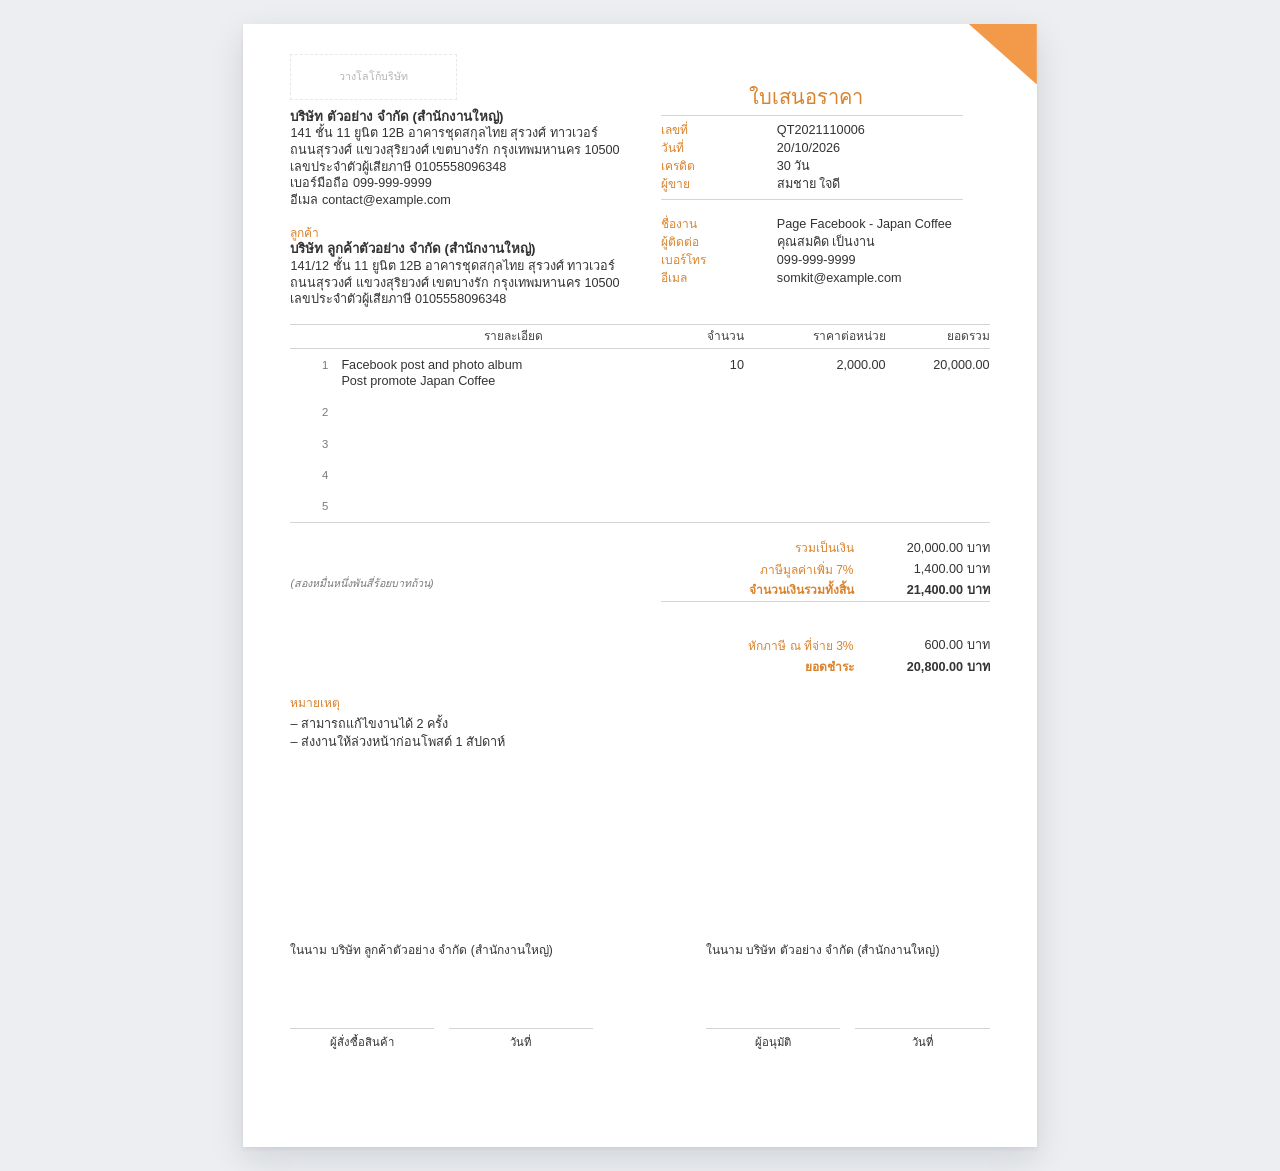
<file: thclaws-2hr-course/demofiles/quotation-template/quotation-template.html>
<!DOCTYPE html>
<html lang="th">
<head>
<meta charset="utf-8">
<meta name="viewport" content="width=device-width, initial-scale=1">
<meta name="color-scheme" content="light">
<title>ใบเสนอราคา — เทมเพลต</title>
<link rel="stylesheet" href="quotation-template.css">
</head>
<body>
<main class="sheet" role="document">

  <!-- ── ตกแต่งมุมขวาบน (ลบได้ถ้าไม่ต้องการ) ─────────────────────────── -->
  <span class="corner" aria-hidden="true"></span>

  <!-- ── หัวเอกสาร: โลโก้ + ชื่อเอกสาร ──────────────────────────────── -->
  <header class="doc-head">
    <div class="logo">วางโลโก้บริษัท</div>
    <h1 class="doc-title">ใบเสนอราคา</h1>
  </header>

  <!-- ── ผู้ขาย (ซ้าย) + ข้อมูลเอกสาร (ขวา) ─────────────────────────── -->
  <section class="parties">
    <div class="seller">
      <p class="org">บริษัท ตัวอย่าง จำกัด (สำนักงานใหญ่)</p>
      <p>141 ชั้น 11 ยูนิต 12B อาคารชุดสกุลไทย สุรวงศ์ ทาวเวอร์</p>
      <p>ถนนสุรวงศ์ แขวงสุริยวงศ์ เขตบางรัก กรุงเทพมหานคร 10500</p>
      <p>เลขประจำตัวผู้เสียภาษี 0105558096348</p>
      <p>เบอร์มือถือ 099-999-9999</p>
      <p>อีเมล contact@example.com</p>
    </div>

    <dl class="meta">
      <dt>เลขที่</dt><dd>QT2021110006</dd>
      <dt>วันที่</dt><dd>20/10/2026</dd>
      <dt>เครดิต</dt><dd>30 วัน</dd>
      <dt>ผู้ขาย</dt><dd>สมชาย ใจดี</dd>
    </dl>
  </section>

  <!-- ── ผู้ซื้อ (ซ้าย) + โปรเจกต์/ผู้ติดต่อ (ขวา) ───────────────────── -->
  <section class="buyer-area">
    <div class="buyer">
      <p class="label">ลูกค้า</p>
      <p class="org">บริษัท ลูกค้าตัวอย่าง จำกัด (สำนักงานใหญ่)</p>
      <p>141/12 ชั้น 11 ยูนิต 12B อาคารชุดสกุลไทย สุรวงศ์ ทาวเวอร์</p>
      <p>ถนนสุรวงศ์ แขวงสุริยวงศ์ เขตบางรัก กรุงเทพมหานคร 10500</p>
      <p>เลขประจำตัวผู้เสียภาษี 0105558096348</p>
    </div>

    <dl class="meta meta--plain">
      <dt>ชื่องาน</dt><dd>Page Facebook - Japan Coffee</dd>
      <dt>ผู้ติดต่อ</dt><dd>คุณสมคิด เป็นงาน</dd>
      <dt>เบอร์โทร</dt><dd>099-999-9999</dd>
      <dt>อีเมล</dt><dd>somkit@example.com</dd>
    </dl>
  </section>

  <!-- ── ตารางรายการ: เพิ่ม/ลบ <tr> ตามจำนวนรายการ ──────────────────── -->
  <table class="items">
    <colgroup>
      <col class="c-no"><col class="c-desc"><col class="c-qty">
      <col class="c-price"><col class="c-amount">
    </colgroup>
    <thead>
      <tr>
        <th scope="col"></th>
        <th scope="col" class="desc">รายละเอียด</th>
        <th scope="col" class="num">จำนวน</th>
        <th scope="col" class="num">ราคาต่อหน่วย</th>
        <th scope="col" class="num">ยอดรวม</th>
      </tr>
    </thead>
    <tbody>
      <tr>
        <td class="no">1</td>
        <td class="desc">Facebook post and photo album<br>Post promote Japan Coffee</td>
        <td class="num">10</td>
        <td class="num">2,000.00</td>
        <td class="num">20,000.00</td>
      </tr>
      <tr>
        <td class="no">2</td>
        <td class="desc"></td>
        <td class="num"></td>
        <td class="num"></td>
        <td class="num"></td>
      </tr>
      <tr>
        <td class="no">3</td>
        <td class="desc"></td>
        <td class="num"></td>
        <td class="num"></td>
        <td class="num"></td>
      </tr>
      <tr>
        <td class="no">4</td>
        <td class="desc"></td>
        <td class="num"></td>
        <td class="num"></td>
        <td class="num"></td>
      </tr>
      <tr>
        <td class="no">5</td>
        <td class="desc"></td>
        <td class="num"></td>
        <td class="num"></td>
        <td class="num"></td>
      </tr>
    </tbody>
  </table>

  <!-- ── สรุปยอด ────────────────────────────────────────────────────── -->
  <section class="totals">
    <p class="words">(สองหมื่นหนึ่งพันสี่ร้อยบาทถ้วน)</p>

    <table class="summary">
      <tbody>
        <tr><th scope="row">รวมเป็นเงิน</th><td>20,000.00 บาท</td></tr>
        <tr><th scope="row">ภาษีมูลค่าเพิ่ม 7%</th><td>1,400.00 บาท</td></tr>
        <tr class="strong"><th scope="row">จำนวนเงินรวมทั้งสิ้น</th><td>21,400.00 บาท</td></tr>
        <tr class="rule"><th colspan="2"></th></tr>
        <tr><th scope="row">หักภาษี ณ ที่จ่าย 3%</th><td>600.00 บาท</td></tr>
        <tr class="strong"><th scope="row">ยอดชำระ</th><td>20,800.00 บาท</td></tr>
      </tbody>
    </table>
  </section>

  <!-- ── หมายเหตุ ───────────────────────────────────────────────────── -->
  <section class="notes">
    <h2 class="label">หมายเหตุ</h2>
    <ul>
      <li>สามารถแก้ไขงานได้ 2 ครั้ง</li>
      <li>ส่งงานให้ล่วงหน้าก่อนโพสต์ 1 สัปดาห์</li>
    </ul>
  </section>

  <!-- ── ลายเซ็น ────────────────────────────────────────────────────── -->
  <footer class="signatures">
    <div class="sig">
      <p class="sig-name">ในนาม บริษัท ลูกค้าตัวอย่าง จำกัด (สำนักงานใหญ่)</p>
      <div class="sig-lines"><span class="line"></span><span class="line"></span></div>
      <div class="sig-caps"><span>ผู้สั่งซื้อสินค้า</span><span>วันที่</span></div>
    </div>

    <div class="sig">
      <p class="sig-name">ในนาม บริษัท ตัวอย่าง จำกัด (สำนักงานใหญ่)</p>
      <div class="sig-lines"><span class="line"></span><span class="line"></span></div>
      <div class="sig-caps"><span>ผู้อนุมัติ</span><span>วันที่</span></div>
    </div>
  </footer>

</main>
</body>
</html>
</file>
<file: thclaws-2hr-course/demofiles/quotation-template/quotation-template.css>
/* ==========================================================================
   ใบเสนอราคา — HTML/CSS template
   A4 portrait · 185 mm content width · Sarabun
   ปรับสี/ระยะได้ที่ :root ด้านล่าง
   ========================================================================== */

:root {
  --ink:        #333333;   /* เนื้อหา */
  --ink-soft:   #7a7a7a;   /* หมายเหตุ / ตัวเลขลำดับ */
  --accent:     #d9822b;   /* หัวเรื่อง + ป้ายชื่อ */
  --accent-fill:#f3994a;   /* สามเหลี่ยมตกแต่ง */
  --rule:       #d5d5d5;   /* เส้นคั่น */
  --placeholder:#b4b4b4;   /* กรอบโลโก้ตัวอย่าง */
  --paper:      #ffffff;

  --font: "Sarabun", "IBM Plex Sans Thai", "Noto Sans Thai", Tahoma,
          Thonburi, sans-serif;

  --pad-top:    8mm;
  --pad-x:      12.5mm;
  --pad-bottom: 10mm;
}

* { box-sizing: border-box; }

html, body { margin: 0; }

body {
  font-family: var(--font);
  font-size: 9.5pt;
  line-height: 1.42;
  color: var(--ink);
  background: #eceef1;
  -webkit-font-smoothing: antialiased;
  print-color-adjust: exact;
  -webkit-print-color-adjust: exact;
}

/* ── กระดาษ (หน้าจอ) ─────────────────────────────────────────────────── */
.sheet {
  position: relative;
  width: 210mm;
  min-height: 297mm;
  margin: 24px auto;
  padding: var(--pad-top) var(--pad-x) var(--pad-bottom);
  background: var(--paper);
  box-shadow: 0 2px 4px rgba(16, 24, 40, .06),
              0 12px 32px rgba(16, 24, 40, .12);
}

/* ── ตกแต่งมุมขวาบน ──────────────────────────────────────────────────────
   ต้องไม่ล้นกรอบ .sheet — ของที่ล้นกรอบทำให้ Chrome ย่อ/ขยับ layout ตอนพิมพ์ */
.corner {
  position: absolute;
  top: 0;
  right: 0;
  width: 18mm;
  height: 16mm;
  background: var(--accent-fill);
  clip-path: polygon(0 0, 100% 0, 100% 100%);
}

/* ── หัวเอกสาร ───────────────────────────────────────────────────────── */
.doc-head {
  display: flex;
  align-items: flex-start;
  justify-content: space-between;
  height: 14.4mm;
}

.logo {
  display: flex;
  align-items: center;
  justify-content: center;
  width: 44mm;
  height: 12mm;
  border: 1px dashed #e8e8e8;
  color: var(--placeholder);
  font-size: 8pt;
}

.doc-title {
  margin: 8.6mm 33.6mm 0 0;
  font-size: 15pt;
  font-weight: 500;
  line-height: 1;
  color: var(--accent);
}

/* ── บล็อกซ้าย/ขวา ใต้หัวเอกสาร ──────────────────────────────────────── */
.parties,
.buyer-area {
  display: grid;
  grid-template-columns: 98mm 1fr;
  align-items: start;
}

/* grid items default to min-width:auto and overflow their track in print */
.parties > *,
.buyer-area > *,
.totals > * { min-width: 0; }

.seller p,
.buyer p {
  margin: 0;
  line-height: 4.4mm;
}

.org {
  font-size: 10pt;
  font-weight: 700;
  line-height: 4.8mm;
}

.buyer-area { margin-top: 4.3mm; }

/* ── รายการ label : ค่า (ข้อมูลเอกสาร / โปรเจกต์) ────────────────────── */
.meta {
  display: grid;
  grid-template-columns: 30.7mm 1fr;
  margin: 1.6mm 7mm 0 0;
  padding: 1.4mm 0;
  border-top: 1px solid var(--rule);
  border-bottom: 1px solid var(--rule);
}

.meta dt {
  color: var(--accent);
  font-size: 9pt;
  line-height: 4.8mm;
}

.meta dd {
  margin: 0;
  line-height: 4.8mm;
}

.meta--plain {
  margin: -2.6mm 0 0;
  padding: 0;
  border: 0;
}

.label {
  margin: 0 0 1mm;
  font-size: 9pt;
  font-weight: 400;
  color: var(--accent);
}

.buyer .label { margin-bottom: 0; }

/* ── ตารางรายการ ─────────────────────────────────────────────────────── */
.items {
  width: 100%;
  margin-top: 4.2mm;
  border-collapse: collapse;
  table-layout: fixed;
}

.items col.c-no     { width: 12mm; }
.items col.c-desc   { width: 94mm; }
.items col.c-qty    { width: 14mm; }
.items col.c-price  { width: 37.5mm; }
.items col.c-amount { width: 27.5mm; }

.items thead th {
  height: 6.5mm;
  padding: 0;
  vertical-align: middle;
  font-size: 9pt;
  font-weight: 500;
  color: #434343;
  border-top: 1px solid var(--rule);
  border-bottom: 1px solid var(--rule);
}

.items thead th.desc { text-align: center; }

.items tbody tr { height: 8mm; }

.items tbody td {
  padding: 2mm 0;
  vertical-align: top;
  line-height: 4.3mm;
}

.items tbody tr:last-child td { border-bottom: 1px solid var(--rule); }

.items td.desc { padding-left: 1.5mm; }

.items .no {
  padding-right: 2mm;
  text-align: right;
  font-size: 8.5pt;
  color: var(--ink-soft);
}

.items .num {
  text-align: right;
  font-variant-numeric: tabular-nums;
}

/* ── สรุปยอด ─────────────────────────────────────────────────────────── */
.totals {
  display: grid;
  grid-template-columns: 1fr 87mm;
  margin-top: 4mm;
}

.words {
  margin: 10mm 0 0;
  font-size: 8pt;
  font-style: italic;
  color: var(--ink-soft);
}

.summary {
  width: 100%;
  border-collapse: collapse;
  table-layout: fixed;
}

.summary th {
  width: 51mm;
  padding: 0;
  text-align: right;
  font-size: 9pt;
  font-weight: 400;
  color: var(--accent);
}

.summary td {
  padding: 0;
  text-align: right;
  font-variant-numeric: tabular-nums;
}

.summary tr { height: 5.6mm; }

.summary tr.strong th,
.summary tr.strong td { font-weight: 700; }

.summary tr.rule th {
  height: 9mm;
  border-top: 1px solid var(--rule);
}

/* ── หมายเหตุ ────────────────────────────────────────────────────────── */
.notes { margin-top: 4.5mm; }

.notes ul {
  margin: 0;
  padding: 0;
  list-style: none;
}

.notes li { line-height: 4.7mm; }

.notes li::before {
  content: "– ";
  color: var(--ink);
}

/* ── ลายเซ็น ─────────────────────────────────────────────────────────── */
.signatures {
  display: grid;
  grid-template-columns: 80mm 75mm;
  justify-content: space-between;
  margin-top: 50.5mm;
}

.sig-name {
  margin: 0;
  font-size: 9pt;
  line-height: 4.6mm;
}

.sig-lines {
  display: grid;
  grid-template-columns: 1fr 1fr;
  gap: 4mm;
  margin-top: 18mm;
}

.sig-lines .line { border-top: 1px solid var(--rule); }

.sig-caps {
  display: grid;
  grid-template-columns: 1fr 1fr;
  gap: 4mm;
  margin-top: 1.4mm;
  font-size: 8.5pt;
  text-align: center;
}

/* ── การพิมพ์ ────────────────────────────────────────────────────────── */
@page {
  size: A4;
  margin: var(--pad-top) var(--pad-x) var(--pad-bottom);
}

@media print {
  body { background: #fff; }

  .sheet {
    width: auto;
    min-height: 0;
    margin: 0;
    padding: 0;
    box-shadow: none;
  }

  .corner {
    position: absolute;   /* อยู่ในกรอบ .sheet — ไม่ล้น ไม่ดัน layout */
    top: 0;
    right: 0;
  }

  .items tr,
  .summary tr,
  .sig,
  .notes,
  .meta { break-inside: avoid; }
}
</file>
